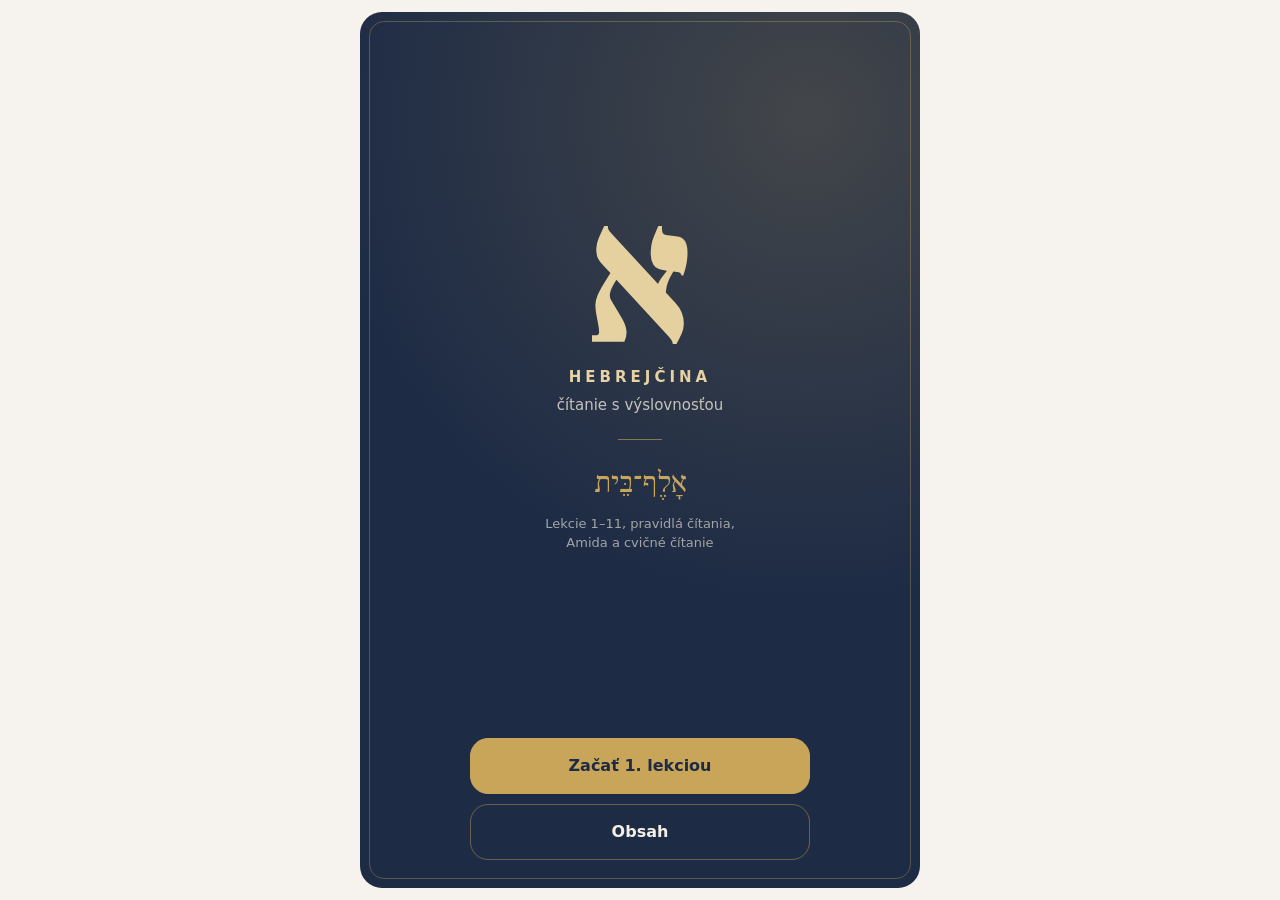
<file: index.html>
<!DOCTYPE html><html lang="sk"><head><meta charset="utf-8"><meta name="viewport" content="width=device-width, initial-scale=1"><meta name="theme-color" content="#F6F3EE" media="(prefers-color-scheme: light)"><meta name="theme-color" content="#16130F" media="(prefers-color-scheme: dark)"><title>Hebrejčina – čítanie</title><link rel="manifest" href="manifest.webmanifest"><link rel="icon" href="icon-192.png"><link rel="apple-touch-icon" href="icon-192.png"><meta name="apple-mobile-web-app-capable" content="yes"><style>@font-face{font-family:"FR";src:url(frank-ruhl.woff) format("woff");font-display:block}
:root{--bg:#F6F3EE;--ink:#1F1B16;--mut:#6B6259;--line:#E8E1D6;--tr:#7A5C22;--card:#FFFDF9;--acc:#C8A464;--pill:#F1E3C4;--goldInk:#241C10;--tint:#FBF4E4;--prepOff:#CFC4B3;--dash:#E2D9CA;
  --shadow:0 1px 2px rgba(36,28,16,.06),0 8px 24px rgba(36,28,16,.06);
  --fhe:34px;--fpr:15px;--ftx:16px;
  --sat:var(--safe-area-inset-top,env(safe-area-inset-top,0px));--sab:var(--safe-area-inset-bottom,env(safe-area-inset-bottom,0px))}
@media (prefers-color-scheme:dark){:root:not(.light){--bg:#16130F;--ink:#EDE4D3;--mut:#B8A894;--line:#2F2921;--tr:#D9B46A;--card:#1F1B16;--acc:#C8A464;--pill:#3A3022;--goldInk:#1A140A;--tint:#2A2318;--prepOff:#4A4033;--dash:#4A4033;--shadow:none}}
:root.dark{--bg:#16130F;--ink:#EDE4D3;--mut:#B8A894;--line:#2F2921;--tr:#D9B46A;--card:#1F1B16;--acc:#C8A464;--pill:#3A3022;--goldInk:#1A140A;--tint:#2A2318;--prepOff:#4A4033;--dash:#4A4033;--shadow:none}
*{box-sizing:border-box;-webkit-tap-highlight-color:transparent}
html,body{height:100%}
html{-webkit-text-size-adjust:100%}
body{margin:0;background:var(--bg);color:var(--ink);font-family:system-ui,-apple-system,"Segoe UI",Roboto,sans-serif;font-size:var(--ftx);line-height:1.5;overflow:hidden}
button{font:inherit;color:inherit}
p{margin:.5em 0}

/* ---------- kostra ako v sidure ---------- */
.app{max-width:640px;height:100vh;height:100dvh;margin:0 auto;display:flex;flex-direction:column}
.bar{flex:0 0 auto;display:flex;align-items:center;gap:4px;padding:8px 8px 6px;padding-top:calc(8px + var(--sat))}
.ib{width:44px;height:44px;flex:0 0 44px;border:0;border-radius:22px;background:transparent;color:var(--ink);display:flex;align-items:center;justify-content:center;cursor:pointer;padding:0}
.ib[aria-pressed="true"],.ib[aria-expanded="true"]{background:var(--pill)}
.ib .okoZ{display:none}.ib[aria-pressed="true"] .oko{display:none}.ib[aria-pressed="true"] .okoZ{display:block}
.aa{font-size:17px;font-weight:700;letter-spacing:-.5px}
.tit{flex:1 1 auto;min-width:0;display:flex;flex-direction:column;align-items:center;line-height:1.15}
.tit b{max-width:100%;font-size:16px;font-weight:600;white-space:nowrap;overflow:hidden;text-overflow:ellipsis}
.tit span{font-family:"FR",serif;font-size:15px;color:var(--tr)}
.tit span:empty{display:none}
.scroll{flex:1 1 auto;min-height:0;overflow-y:auto;overscroll-behavior:contain;-webkit-overflow-scrolling:touch;padding:4px 12px 16px;outline:none}
.paper{background:var(--card);border-radius:24px;box-shadow:var(--shadow);padding:22px 20px 20px;min-height:100%}
.paper[hidden]{display:none}
.paper.vstup{animation:vstupL .22s ease-out}.paper.vstupP{animation:vstupP .22s ease-out}
@keyframes vstupL{from{opacity:0;transform:translateX(24px)}to{opacity:1;transform:none}}
@keyframes vstupP{from{opacity:0;transform:translateX(-24px)}to{opacity:1;transform:none}}
@media (prefers-reduced-motion:reduce){.paper.vstup,.paper.vstupP{animation:none}}

/* ---------- otvorenie strany ---------- */
.otv .eb{display:flex;justify-content:space-between;align-items:center;gap:10px}
.otv .sek{font-size:11px;font-weight:700;letter-spacing:1.4px;text-transform:uppercase;color:var(--mut)}
.otv .cis{flex:none;font-size:13px;font-weight:700;color:var(--goldInk);background:var(--pill);border-radius:12px;min-width:34px;height:26px;display:flex;align-items:center;justify-content:center;padding:0 9px}
:root.dark .otv .cis{color:var(--tr)}
@media (prefers-color-scheme:dark){:root:not(.light) .otv .cis{color:var(--tr)}}
.otv .velke{font-family:"FR",serif;font-size:56px;line-height:1.25;color:var(--tr);text-align:center;direction:rtl;margin:16px 0 0;word-spacing:18px}
.otv .naz{text-align:center;font-size:20px;font-weight:700;margin:14px 0 0;text-wrap:balance;line-height:1.3}
.otv .velke+.naz{font-size:17px;margin-top:6px}
.otv .naz small{display:block;font-weight:400;color:var(--mut);font-size:14px;margin-top:4px;line-height:1.45}
.otv .naz small .he{font-size:1.3em;line-height:1;vertical-align:-.1em;color:var(--ink)}
.orn{display:flex;align-items:center;justify-content:center;gap:10px;margin:18px 0 4px;color:var(--acc);font-size:14px}
.orn i{display:block;height:1px;width:56px;background:var(--line)}

/* ---------- text strany ---------- */
.telo h3{font-size:11px;font-weight:700;letter-spacing:1.4px;text-transform:uppercase;color:var(--mut);margin:24px 0 8px}
.telo ul{padding-left:1.2em;margin:.4em 0} .telo li{margin:.45em 0;line-height:1.65}
.he{unicode-bidi:isolate;font-family:"FR","Frank Ruhl Libre","Times New Roman",serif;font-weight:400;font-size:1.5em;line-height:1;vertical-align:-.08em}
.telo li li .he,.telo p .he{font-size:1.5em}
strong .he{font-weight:400}
.telo p{line-height:1.65}
.row{border-top:1px solid var(--line);padding:6px 0 12px;user-select:none;-webkit-user-select:none}
.row .num{display:block;width:max-content;margin:0 0 0 auto;min-width:32px;min-height:28px;padding:2px 2px 2px 10px;border:0;background:none;text-align:right;font-size:12px;font-weight:700;color:var(--mut);cursor:pointer}
.line{display:flex;flex-wrap:wrap;gap:4px 10px;justify-content:flex-start}
.w{display:inline-flex;flex-direction:column;align-items:center;min-width:1.8em;padding:2px 6px 4px;border-radius:12px;cursor:pointer;transition:background .15s}
.w b{font-family:"FR","Frank Ruhl Libre","Times New Roman",serif;font-weight:400;font-size:var(--fhe);line-height:1.4}
.w i{position:relative;font-style:normal;font-size:var(--fpr);font-weight:500;color:var(--tr);direction:ltr;unicode-bidi:isolate;margin-top:-1px;white-space:nowrap;min-height:1.4em;min-width:18px;text-align:center}
.sep{font-size:calc(var(--fhe) * .9);color:var(--mut);align-self:flex-start;line-height:1.5}
/* skrytá výslovnosť: pomlčka namiesto prepisu; ťuknuté slovo sa prepne */
.w.skr i,.odp.skr{color:transparent}
.w.skr i::after{content:"";position:absolute;left:50%;top:55%;width:18px;margin-left:-9px;height:2px;border-radius:1px;background:var(--dash)}
.w.ukaz{background:var(--tint)}
.odp{display:inline-block;margin-top:4px;padding:2px 8px;border-radius:10px;color:var(--tr);font-weight:500;cursor:pointer;position:relative;min-width:60px;min-height:1.6em}
.odp.skr::after{content:"ťukni pre riešenie";position:absolute;left:8px;top:2px;color:var(--mut);font-weight:400;font-size:.85em;white-space:nowrap}
.odp.ukaz{background:var(--tint)}
.telo p:has(>.odp){line-height:1.9}
/* otázky */
.qa{border:1px solid var(--line);border-radius:16px;background:var(--card);margin:.6em 0}
.qa summary{list-style:none;display:flex;align-items:center;gap:10px;min-height:56px;padding:10px 14px;font-weight:600;cursor:pointer}
.qa summary::-webkit-details-marker{display:none}
.qa summary::after{content:"";flex:none;margin-left:auto;width:9px;height:9px;border-right:2px solid var(--mut);border-bottom:2px solid var(--mut);transform:rotate(45deg) translate(-2px,-2px);transition:transform .2s}
.qa[open] summary::after{transform:rotate(-135deg) translate(-2px,-2px)}
.qa .ans{border-top:1px solid var(--line);padding:10px 14px 12px;line-height:1.65}
.qa summary .he{font-size:1.6em}
/* koniec strany */
.koniec{margin:30px 0 2px;padding-top:18px;border-top:1px solid var(--line);text-align:center}
.koniec .k1{font-size:11px;font-weight:700;letter-spacing:1.4px;text-transform:uppercase;color:var(--mut)}
.dalsia{width:100%;display:flex;align-items:center;gap:14px;text-align:left;margin:16px 0 0;padding:14px 14px 14px 16px;border-radius:20px;background:var(--tint);border:1px solid var(--pill);color:var(--ink);cursor:pointer}
.dalsia .t{flex:1;min-width:0}
.dalsia .e{display:block;font-size:11px;font-weight:700;letter-spacing:1.4px;text-transform:uppercase;color:var(--tr)}
.dalsia b{display:block;font-size:17px;margin-top:2px}
.dalsia small{display:block;color:var(--mut);font-size:13px;margin-top:2px;line-height:1.45}
.dalsia small .he{font-size:1.3em;line-height:1;vertical-align:-.1em;color:var(--ink)}
.dalsia .ch{flex:0 0 44px;height:44px;border-radius:22px;background:var(--acc);color:var(--goldInk);display:flex;align-items:center;justify-content:center}
.sekL{display:flex;justify-content:center;gap:8px;margin-top:12px;flex-wrap:wrap}
.sekL button{font-size:14px;font-weight:600;min-height:44px;padding:0 16px;border-radius:22px;border:1px solid var(--line);background:transparent;color:var(--ink);cursor:pointer}
.hotovo{margin:16px 0 0;font-size:15px;line-height:1.5}

/* ---------- spodná lišta ---------- */
.dole{flex:0 0 auto;display:grid;grid-template-columns:minmax(0,1fr) auto minmax(0,1fr);align-items:center;gap:10px;padding:10px 14px calc(12px + var(--sab));background:var(--bg)}
.navb{height:56px;min-width:56px;border-radius:28px;border:1px solid var(--line);background:var(--card);color:var(--ink);display:flex;align-items:center;justify-content:center;gap:6px;font-size:15px;font-weight:700;padding:0 16px;cursor:pointer}
.navb.sp{justify-self:start}.navb.da{justify-self:end;background:var(--acc);border-color:var(--acc);color:var(--goldInk)}
.navb:disabled{visibility:hidden}
.navb span:empty{display:none}
.stB{min-width:128px;max-width:100%;height:56px;border:0;border-radius:20px;background:transparent;color:var(--ink);display:flex;flex-direction:column;align-items:center;justify-content:center;line-height:1.15;cursor:pointer;padding:0 6px}
.stB b{font-size:16px;font-weight:700;white-space:nowrap}
.stB span{font-size:12px;color:var(--mut);white-space:nowrap}

/* ---------- okná (zdola) ---------- */
.sheet{position:fixed;inset:0;z-index:20;background:rgba(20,16,10,.45);display:flex;align-items:flex-end;justify-content:center}
.sheet[hidden]{display:none}
.panel,.obBox{background:var(--card);color:var(--ink);width:100%;max-width:560px;border-radius:24px 24px 0 0;padding:8px 20px calc(20px + var(--sab));max-height:88%;overflow:auto;outline:none}
.panel h2{font-size:18px;margin:12px 0 6px}
.panel h3{font-size:11px;font-weight:700;letter-spacing:1.4px;text-transform:uppercase;color:var(--mut);margin:18px 0 4px}
.panel p{line-height:1.6;font-size:15px}
.panel a{color:var(--tr);font-weight:600;overflow-wrap:anywhere}
.uchop{width:40px;height:4px;border-radius:2px;background:var(--line);margin:4px auto 0}
.infoZ{display:block;width:100%;margin-top:16px;font-weight:700;min-height:50px;border-radius:16px;border:1px solid var(--line);background:var(--bg);color:var(--ink);cursor:pointer}
.riadok{display:flex;align-items:center;justify-content:space-between;gap:12px;min-height:60px;border-bottom:1px solid var(--line);font-size:16px}
.riadokBtn{width:100%;background:none;border:0;border-bottom:1px solid var(--line);padding:0;cursor:pointer;text-align:left}
.riadokBtn small{display:block;font-size:13px;color:var(--mut)}
.riadokBtn>svg{color:var(--mut)}
.dvoj{display:flex;align-items:center;gap:6px}
.dvoj output{min-width:22px;text-align:center;font-weight:700}
.kruh{width:44px;height:44px;border-radius:22px;border:1px solid var(--line);background:var(--bg);color:var(--ink);font-weight:700;cursor:pointer}
.kruh:disabled{opacity:.35}
.ukazka{display:flex;justify-content:center;padding:10px 0 12px;border-bottom:1px solid var(--line)}
.prepinac{flex:none;width:52px;height:32px;border-radius:16px;background:var(--prepOff);position:relative;transition:background .2s}
.prepinac i{position:absolute;top:3px;left:3px;width:26px;height:26px;border-radius:13px;background:#fff;box-shadow:0 1px 3px rgba(0,0,0,.25);transition:left .2s}
.prepinac[aria-checked="true"]{background:var(--acc)}.prepinac[aria-checked="true"] i{left:23px}
/* obsah */
.obBox{height:calc(100% - 40px - var(--sat));max-height:none;display:flex;flex-direction:column;padding:8px 0 0;overflow:hidden}
.obHl{display:flex;align-items:center;justify-content:space-between;padding:2px 8px 6px 20px;border-bottom:1px solid var(--line)}
.obHl.bez{border:0;padding:2px 0 0}
.obHl h2{margin:6px 0;font-size:18px}
.obScroll{flex:1;overflow:auto;-webkit-overflow-scrolling:touch;padding:4px 0 calc(24px + var(--sab))}
.obSk{padding:0 16px}
.obSkN{display:flex;align-items:baseline;justify-content:space-between;margin:18px 4px 6px;font-size:11px;letter-spacing:1.4px;text-transform:uppercase;color:var(--mut)}
.obSkN span{text-transform:none;letter-spacing:0;font-weight:500;font-size:12px}
.obPol{display:flex;align-items:center;gap:12px;padding:10px 8px;color:var(--ink);text-decoration:none;min-height:56px;border-top:1px solid var(--line)}
.obSkN+.obPol{border-top:0}
.obPol.akt{background:var(--pill);border-radius:12px;border-top-color:transparent}
.obPol.akt+.obPol{border-top-color:transparent}
.obC{flex:0 0 30px;height:30px;border-radius:15px;background:var(--bg);color:var(--tr);font-weight:700;font-size:13px;display:flex;align-items:center;justify-content:center}
.obC:empty{background:none}
.obC:empty::before{content:"";width:6px;height:6px;border-radius:3px;background:var(--acc)}
.obPol.akt .obC{background:var(--card)}
.obT{display:flex;flex-direction:column;min-width:0;line-height:1.35}
.obT b{font-weight:600;font-size:16px}
.obT small{color:var(--mut);font-size:13.5px;margin-top:2px}
.obT small .he{font-size:1.3em;vertical-align:-.1em;line-height:1}
/* mriežka */
.pod{font-size:14px;color:var(--mut);margin:2px 0 10px}
.chips{display:grid;grid-template-columns:repeat(5,minmax(0,1fr));gap:8px}
.chips .oz{grid-column:1/-1;font-size:11px;font-weight:700;letter-spacing:1.4px;text-transform:uppercase;color:var(--mut);margin:12px 2px 0;display:flex;justify-content:space-between}
.chips .oz span{text-transform:none;letter-spacing:0;font-weight:500;font-size:12px}
.chip{height:52px;border-radius:16px;border:1px solid var(--line);background:var(--card);color:var(--ink);font-size:17px;font-weight:700;cursor:pointer;padding:0 4px}
.chip.w2{grid-column:span 2;font-size:14px}
.chip.akt{background:var(--acc);border-color:var(--acc);color:var(--goldInk)}
/* prvé spustenie */
.kroky{list-style:none;padding:0;margin:8px 0 4px}
.kroky li{display:flex;gap:14px;align-items:flex-start;padding:12px 0;border-bottom:1px solid var(--line);line-height:1.55}
.kroky li:last-child{border:0}
.kc{flex:0 0 30px;height:30px;border-radius:15px;background:var(--pill);color:var(--goldInk);font-weight:700;display:flex;align-items:center;justify-content:center}
:root.dark .kc{color:var(--tr)}
.ikonka{display:inline-flex;vertical-align:-4px;width:28px;height:28px;border-radius:14px;background:var(--pill);align-items:center;justify-content:center}
.plny{width:100%;margin-top:14px}
/* hlásenie */
.toast{position:fixed;left:50%;bottom:calc(92px + var(--sab));transform:translateX(-50%);z-index:25;background:var(--ink);color:var(--bg);font-size:14px;line-height:1.4;padding:10px 16px;border-radius:14px;width:max-content;max-width:min(320px,calc(100% - 40px));text-align:center;box-shadow:0 6px 20px rgba(0,0,0,.2)}
.toast[hidden]{display:none}

/* ---------- úvodná obrazovka ---------- */
.uvod{position:fixed;inset:0;z-index:30;background:var(--bg);display:flex;padding:calc(12px + var(--sat)) 12px calc(12px + var(--sab))}
.uvod[hidden]{display:none}
.uvPanel{flex:1;max-width:560px;margin:0 auto;background:#1D2B45;border-radius:22px;color:#F4EFE6;display:flex;flex-direction:column;align-items:center;justify-content:center;text-align:center;padding:28px 24px;position:relative;overflow:hidden}
.uvPanel::before{content:"";position:absolute;inset:9px;border:1px solid rgba(201,165,90,.35);border-radius:15px;pointer-events:none}
.uvPanel::after{content:"";position:absolute;inset:0;background:radial-gradient(circle at 80% 12%,rgba(201,165,90,.22),rgba(201,165,90,0) 55%);pointer-events:none}
.uvAlef{display:block;height:118px;width:auto;color:#E9D6A8;margin-top:auto}
.uvT{font-size:15px;font-weight:700;letter-spacing:4px;text-transform:uppercase;color:#E9D6A8;margin:22px 0 0}
.uvS{font-size:15px;color:rgba(244,239,230,.78);margin:6px 0 0}
.uvL{width:44px;height:1px;background:rgba(201,165,90,.6);margin:22px auto}
.uvHe{font-family:"FR","Frank Ruhl Libre",serif;font-size:30px;color:#C9A55A;margin:0;line-height:1.4}
.uvP{font-size:13px;line-height:1.5;color:rgba(244,239,230,.62);margin:10px 0 0;max-width:260px;text-wrap:balance}
.uvB{margin-top:auto;width:100%;max-width:340px;display:flex;flex-direction:column;gap:10px;position:relative;z-index:1}
.uvBtn{font-weight:700;font-size:16px;min-height:56px;border-radius:18px;border:1px solid rgba(201,165,90,.45);background:transparent;color:#F4EFE6;cursor:pointer;display:flex;flex-direction:column;align-items:center;justify-content:center;padding:8px 16px}
.uvHl{background:#C9A55A;border-color:#C9A55A;color:#1D2B45}
.uvBtn small{font-size:13px;font-weight:600;color:rgba(29,43,69,.85);margin-top:2px;max-width:100%;white-space:nowrap;overflow:hidden;text-overflow:ellipsis}
.uvBtn small:empty{display:none}
html.klav :focus-visible{outline:2px solid var(--acc);outline-offset:2px}
.telo .par{margin:20px 0 2px;font-size:14px;font-weight:600;color:var(--mut)}
.telo .par .he{font-size:1.45em;color:var(--ink)}
.chip{display:flex;flex-direction:column;align-items:center;justify-content:center;line-height:1.1}
.chip small{font-size:11px;font-weight:500;color:var(--mut);margin-top:2px}
.chip.akt small{color:var(--goldInk)}
</style></head><body>
<div class="app" id="app">
<header class="bar"><button id="toc" class="ib" type="button" aria-label="Obsah" aria-expanded="false"><svg width="24" height="24" viewBox="0 0 24 24" fill="none" stroke="currentColor" stroke-width="2" stroke-linecap="round" stroke-linejoin="round" aria-hidden="true"><path d="M12 7v14"/><path d="M3 18a1 1 0 0 1-1-1V4a1 1 0 0 1 1-1h5a4 4 0 0 1 4 4 4 4 0 0 1 4-4h5a1 1 0 0 1 1 1v13a1 1 0 0 1-1 1h-6a3 3 0 0 0-3 3 3 3 0 0 0-3-3z"/></svg></button>
<div class="tit"><b id="titL">Hebrejčina</b><span id="titHe" lang="he" dir="rtl"></span></div>
<button id="t" class="ib" type="button" aria-label="Skryť výslovnosť" aria-pressed="false"><svg class="oko" width="24" height="24" viewBox="0 0 24 24" fill="none" stroke="currentColor" stroke-width="2" stroke-linecap="round" stroke-linejoin="round" aria-hidden="true"><path d="M2.06 12.35a1 1 0 0 1 0-.7 10.75 10.75 0 0 1 19.88 0 1 1 0 0 1 0 .7 10.75 10.75 0 0 1-19.88 0"/><circle cx="12" cy="12" r="3"/></svg><svg class="okoZ" width="24" height="24" viewBox="0 0 24 24" fill="none" stroke="currentColor" stroke-width="2" stroke-linecap="round" stroke-linejoin="round" aria-hidden="true"><path d="M10.73 5.08A10.43 10.43 0 0 1 12 5c4.64 0 8.4 2.8 9.94 6.65a1 1 0 0 1 0 .7 10.8 10.8 0 0 1-1.44 2.49"/><path d="M14.08 14.16a3 3 0 0 1-4.24-4.24"/><path d="M17.48 17.5A10.75 10.75 0 0 1 2.06 12.35a1 1 0 0 1 0-.7 10.8 10.8 0 0 1 4.45-5.14"/><path d="m2 2 20 20"/></svg></button>
<button id="nastB" class="ib" type="button" aria-label="Nastavenie"><span class="aa">Aa</span></button></header>
<main class="scroll" id="scroll"><article class="paper" id="p-l1" data-p="l1" hidden><header class="otv"></header><div class="telo"><h3>Písmená a samohlásky</h3>
<ul>
<li><strong><span class="he" lang="he">א</span> alef</strong> = nemé písmeno. Samo sa nečíta, len nesie samohlásku.</li>
<li><strong><span class="he" lang="he">ב</span> bet</strong> sa číta dvoma spôsobmi:<ul>
<li><strong><span class="he" lang="he">בּ</span></strong> s bodkou v strede = <strong>b</strong></li>
<li><strong><span class="he" lang="he">ב</span></strong> bez bodky = <strong>v</strong></li>
<li>Bodka v písmene sa volá <strong>dageš</strong>.</li>
</ul>
</li>
<li>Samohlásky sa píšu ako bodky a čiarky pod písmeno. Číta sa najprv písmeno, potom samohláska.</li>
<li><strong><span class="he" lang="he">אָ</span> kamac = a</strong> (malé „T“ pod písmenom): <span class="he" lang="he">בָּ</span> = ba</li>
<li><strong><span class="he" lang="he">אַ</span> patach = a</strong> (vodorovná čiarka): <span class="he" lang="he">בַּ</span> = ba</li>
</ul>
<h3>Čítanie</h3>
<div class="row"><div class="num">1</div><div class="line" dir="rtl"><span class="w"><b lang="he">בַּ</b><i>ba</i></span><span class="w"><b lang="he">אַ</b><i>a</i></span><span class="w"><b lang="he">בָ</b><i>va</i></span><span class="w"><b lang="he">בַּ</b><i>ba</i></span><span class="w"><b lang="he">אָ</b><i>a</i></span><span class="w"><b lang="he">אַ</b><i>a</i></span><span class="w"><b lang="he">בָּ</b><i>ba</i></span><span class="w"><b lang="he">אַ</b><i>a</i></span><span class="w"><b lang="he">אָ</b><i>a</i></span><span class="w"><b lang="he">בָ</b><i>va</i></span></div></div>
<div class="row"><div class="num">2</div><div class="line" dir="rtl"><span class="w"><b lang="he">אָב</b><i>av</i></span><span class="w"><b lang="he">בָּא</b><i>ba</i></span><span class="w"><b lang="he">אַב</b><i>av</i></span><span class="w"><b lang="he">בַּא</b><i>ba</i></span><span class="w"><b lang="he">בָא</b><i>va</i></span><span class="w"><b lang="he">בַּא</b><i>ba</i></span></div></div>
<h3>Otázky</h3>
<details class="qa"><summary>Ako sa číta <span class="he" lang="he">בּ</span> a ako <span class="he" lang="he">ב</span>?</summary><div class="ans">→ <span class="he" lang="he">בּ</span> = b (s bodkou), <span class="he" lang="he">ב</span> = v (bez bodky).</div></details>
<details class="qa"><summary>Ako sa číta <span class="he" lang="he">א</span>?</summary><div class="ans">→ Nijako, je nemé. Číta sa len samohláska pod ním.</div></details></div><footer class="koniec"></footer></article><article class="paper" id="p-l2" data-p="l2" hidden><header class="otv"></header><div class="telo"><h3>Písmená a samohlásky</h3>
<ul>
<li><strong><span class="he" lang="he">מ</span> mem = m</strong>. Na konci slova má tvar <strong><span class="he" lang="he">ם</span></strong> (koncové mem), číta sa rovnako.</li>
<li><strong><span class="he" lang="he">י</span> jud = j</strong>.</li>
<li><strong><span class="he" lang="he">אִ</span> chirik = i</strong> (jedna bodka pod písmenom): <span class="he" lang="he">מִ</span> = mi</li>
<li><strong><span class="he" lang="he">אֵ</span> cere = e</strong> (dve bodky vedľa seba): <span class="he" lang="he">מֵ</span> = me</li>
<li>Po chirik sa jud nečíta: <span class="he" lang="he">מִי</span> = mi. Po cere ho v prepise píšeme j: <span class="he" lang="he">אֵי</span> = ej.</li>
</ul>
<h3>Čítanie</h3>
<div class="row"><div class="num">1</div><div class="line" dir="rtl"><span class="w"><b lang="he">בִ</b><i>vi</i></span><span class="w"><b lang="he">בֵּ</b><i>be</i></span><span class="w"><b lang="he">בֵ</b><i>ve</i></span><span class="w"><b lang="he">בִּ</b><i>bi</i></span><span class="w"><b lang="he">אֵ</b><i>e</i></span><span class="w"><b lang="he">אִ</b><i>i</i></span><span class="w"><b lang="he">מִ</b><i>mi</i></span><span class="w"><b lang="he">מֵ</b><i>me</i></span><span class="w"><b lang="he">מָ</b><i>ma</i></span><span class="w"><b lang="he">מַ</b><i>ma</i></span></div></div>
<div class="row"><div class="num">2</div><div class="line" dir="rtl"><span class="w"><b lang="he">אֵי</b><i>ej</i></span><span class="w"><b lang="he">אִי</b><i>i</i></span><span class="w"><b lang="he">בִי</b><i>vi</i></span><span class="w"><b lang="he">בִּי</b><i>bi</i></span><span class="w"><b lang="he">מִי</b><i>mi</i></span><span class="w"><b lang="he">אֵם</b><i>em</i></span><span class="w"><b lang="he">אִם</b><i>im</i></span></div></div>
<h3>Otázky</h3>
<details class="qa"><summary>Ako vyzerá mem na konci slova?</summary><div class="ans">→ <span class="he" lang="he">ם</span> (koncové mem), číta sa m.</div></details>
<details class="qa"><summary>Ktorá samohláska je jedna bodka pod písmenom a ktorá dve bodky vedľa seba?</summary><div class="ans">→ Jedna bodka = chirik (i), dve bodky = cere (e).</div></details></div><footer class="koniec"></footer></article><article class="paper" id="p-l3" data-p="l3" hidden><header class="otv"></header><div class="telo"><h3>Písmená a samohlásky</h3>
<ul>
<li><strong><span class="he" lang="he">נ</span> nun = n</strong>. Na konci slova <strong><span class="he" lang="he">ן</span></strong> (koncové nun).</li>
<li><strong><span class="he" lang="he">ה</span> he = h</strong>. Na konci slova sa často nečíta: <span class="he" lang="he">בָּה</span> = ba.</li>
</ul>
<h3>Čítanie</h3>
<div class="row"><div class="num">1</div><div class="line" dir="rtl"><span class="w"><b lang="he">הָ</b><i>ha</i></span><span class="w"><b lang="he">הִ</b><i>hi</i></span><span class="w"><b lang="he">הֵ</b><i>he</i></span><span class="w"><b lang="he">נָ</b><i>na</i></span><span class="w"><b lang="he">נֵ</b><i>ne</i></span><span class="w"><b lang="he">נֵי</b><i>nej</i></span><span class="w"><b lang="he">בֵּן</b><i>ben</i></span><span class="w"><b lang="he">בָּה</b><i>ba</i></span><span class="w"><b lang="he">הַב</b><i>hav</i></span></div></div>
<div class="row"><div class="num">2</div><div class="line" dir="rtl"><span class="w"><b lang="he">הַן</b><i>han</i></span><span class="w"><b lang="he">הֵן</b><i>hen</i></span><span class="w"><b lang="he">נָה</b><i>na</i></span><span class="w"><b lang="he">נִה</b><i>ni</i></span><span class="w"><b lang="he">נֵה</b><i>ne</i></span><span class="w"><b lang="he">נָב</b><i>nav</i></span><span class="w"><b lang="he">מָה</b><i>ma</i></span><span class="w"><b lang="he">מִן</b><i>min</i></span></div></div>
<div class="row"><div class="num">3</div><div class="line" dir="rtl"><span class="w"><b lang="he">הִי</b><i>hi</i></span><span class="w"><b lang="he">נָא</b><i>na</i></span><span class="w"><b lang="he">נֵי</b><i>nej</i></span><span class="w"><b lang="he">הִיא</b><i>hi</i></span><span class="w"><b lang="he">נִיא</b><i>ni</i></span><span class="w"><b lang="he">נָבָה</b><i>nava</i></span><span class="w"><b lang="he">בָּנָה</b><i>bana</i></span></div></div>
<h3>Otázky</h3>
<details class="qa"><summary>Ako vyzerá nun na konci slova?</summary><div class="ans">→ <span class="he" lang="he">ן</span> (koncové nun), číta sa n.</div></details>
<details class="qa"><summary>Číta sa <span class="he" lang="he">ה</span> na konci slova?</summary><div class="ans">→ Väčšinou nie: <span class="he" lang="he">בָּה</span> = ba, <span class="he" lang="he">מָה</span> = ma.</div></details></div><footer class="koniec"></footer></article><article class="paper" id="p-l4" data-p="l4" hidden><header class="otv"></header><div class="telo"><h3>Písmená a samohlásky</h3>
<ul>
<li><strong><span class="he" lang="he">ל</span> lamed = l</strong>.</li>
<li><strong><span class="he" lang="he">ו</span> vav = v</strong>.</li>
<li><strong><span class="he" lang="he">אְ</span> ševa</strong> (dve bodky pod sebou): na konci slabiky sa nečíta, na začiatku slova sa číta ako krátke e: <span class="he" lang="he">לְבָ</span> = leva.</li>
<li><strong><span class="he" lang="he">אֶ</span> segol = e</strong> (tri bodky v trojuholníku): <span class="he" lang="he">לֶ</span> = le</li>
</ul>
<h3>Čítanie</h3>
<div class="row"><div class="num">1</div><div class="line" dir="rtl"><span class="w"><b lang="he">לֵ</b><i>le</i></span><span class="w"><b lang="he">וַ</b><i>va</i></span><span class="w"><b lang="he">לִ</b><i>li</i></span><span class="w"><b lang="he">לָ</b><i>la</i></span><span class="w"><b lang="he">וֶ</b><i>ve</i></span><span class="w"><b lang="he">וִי</b><i>vi</i></span><span class="w"><b lang="he">לִי</b><i>li</i></span><span class="w"><b lang="he">לָי</b><i>laj</i></span><span class="w"><b lang="he">וַי</b><i>vaj</i></span><span class="w"><b lang="he">וֵי</b><i>vej</i></span></div></div>
<div class="row"><div class="num">2</div><div class="line" dir="rtl"><span class="w"><b lang="he">וֶו</b><i>vev</i></span><span class="w"><b lang="he">וֵל</b><i>vel</i></span><span class="w"><b lang="he">וַל</b><i>val</i></span><span class="w"><b lang="he">לֵה</b><i>le</i></span><span class="w"><b lang="he">הֵל</b><i>hel</i></span><span class="w"><b lang="he">לָה</b><i>la</i></span><span class="w"><b lang="he">הָל</b><i>hal</i></span></div></div>
<div class="row"><div class="num">3</div><div class="line" dir="rtl"><span class="w"><b lang="he">לִבָּה</b><i>liba</i></span><span class="w"><b lang="he">לַיִל</b><i>lajil</i></span><span class="w"><b lang="he">לֵבְמָה</b><i>levma</i></span><span class="w"><b lang="he">מָלֵא</b><i>male</i></span><span class="w"><b lang="he">מְלָה</b><i>mela</i></span></div></div>
<h3>Otázky</h3>
<details class="qa"><summary>Kedy sa ševa číta a kedy nie?</summary><div class="ans">→ Na začiatku slova sa číta ako krátke e, na konci slabiky sa nečíta.</div></details>
<details class="qa"><summary>Ako sa líši cere a segol?</summary><div class="ans">→ Cere = dve bodky vedľa seba, segol = tri bodky. Obe sa čítajú e.</div></details></div><footer class="koniec"></footer></article><article class="paper" id="p-l5" data-p="l5" hidden><header class="otv"></header><div class="telo"><h3>Písmená a samohlásky</h3>
<ul>
<li><strong><span class="he" lang="he">ר</span> reš = r</strong>.</li>
<li><strong><span class="he" lang="he">ש</span></strong> s bodkou vpravo hore <strong><span class="he" lang="he">שׁ</span> = š</strong> (šin), s bodkou vľavo hore <strong><span class="he" lang="he">שׂ</span> = s</strong> (sin).</li>
<li><strong><span class="he" lang="he">וֹ</span> cholam male = o</strong> (vav s bodkou hore): <span class="he" lang="he">שׁוֹ</span> = šo</li>
</ul>
<h3>Čítanie</h3>
<div class="row"><div class="num">1</div><div class="line" dir="rtl"><span class="w"><b lang="he">שֵׁ</b><i>še</i></span><span class="w"><b lang="he">רֵ</b><i>re</i></span><span class="w"><b lang="he">רִ</b><i>ri</i></span><span class="w"><b lang="he">רַי</b><i>raj</i></span><span class="w"><b lang="he">שׁוֹ</b><i>šo</i></span><span class="w"><b lang="he">שֵׁי</b><i>šej</i></span><span class="w"><b lang="he">שֶׁי</b><i>šej</i></span><span class="w"><b lang="he">רוֹ</b><i>ro</i></span><span class="w"><b lang="he">שַׁ</b><i>ša</i></span><span class="w"><b lang="he">שִׁ</b><i>ši</i></span></div></div>
<div class="row"><div class="num">2</div><div class="line" dir="rtl"><span class="w"><b lang="he">שָׁר</b><i>šar</i></span><span class="w"><b lang="he">שַׁר</b><i>šar</i></span><span class="w"><b lang="he">שִׁיר</b><i>šir</i></span><span class="w"><b lang="he">שׁוֹר</b><i>šor</i></span><span class="w"><b lang="he">שִׁר</b><i>šir</i></span><span class="w"><b lang="he">רָשׁ</b><i>raš</i></span><span class="w"><b lang="he">רוֹשׁ</b><i>roš</i></span></div></div>
<div class="row"><div class="num">3</div><div class="line" dir="rtl"><span class="w"><b lang="he">נֵר</b><i>ner</i></span><span class="w"><b lang="he">יַר</b><i>jar</i></span><span class="w"><b lang="he">רַב</b><i>rav</i></span><span class="w"><b lang="he">מִשׁ</b><i>miš</i></span><span class="w"><b lang="he">שַׁב</b><i>šav</i></span><span class="w"><b lang="he">שִׁים</b><i>šim</i></span><span class="w"><b lang="he">הֶשׁ</b><i>heš</i></span><span class="w"><b lang="he">שֶׁל</b><i>šel</i></span></div></div>
<h3>Otázky</h3>
<details class="qa"><summary>Ako rozoznáš šin od sin?</summary><div class="ans">→ Podľa bodky: vpravo hore <span class="he" lang="he">שׁ</span> = š, vľavo hore <span class="he" lang="he">שׂ</span> = s.</div></details>
<details class="qa"><summary>Ako sa číta <span class="he" lang="he">וֹ</span>?</summary><div class="ans">→ o (cholam male).</div></details></div><footer class="koniec"></footer></article><article class="paper" id="p-l6" data-p="l6" hidden><header class="otv"></header><div class="telo"><h3>Písmená a samohlásky</h3>
<ul>
<li><strong><span class="he" lang="he">ע</span> ajin</strong> = nemé písmeno, ako alef.</li>
<li><strong><span class="he" lang="he">ט</span> tet = t</strong>.</li>
<li><strong><span class="he" lang="he">וּ</span> šuruk = u</strong> (vav s bodkou v strede): <span class="he" lang="he">טוּ</span> = tu</li>
</ul>
<h3>Čítanie</h3>
<div class="row"><div class="num">1</div><div class="line" dir="rtl"><span class="w"><b lang="he">טָ</b><i>ta</i></span><span class="w"><b lang="he">עִ</b><i>i</i></span><span class="w"><b lang="he">אֵט</b><i>et</i></span><span class="w"><b lang="he">טוֹ</b><i>to</i></span><span class="w"><b lang="he">עוּ</b><i>u</i></span><span class="w"><b lang="he">טֶא</b><i>te</i></span><span class="w"><b lang="he">עֶא</b><i>e</i></span><span class="w"><b lang="he">עֶט</b><i>et</i></span></div></div>
<div class="row"><div class="num">2</div><div class="line" dir="rtl"><span class="w"><b lang="he">הוֹ</b><i>ho</i></span><span class="w"><b lang="he">הוּ</b><i>hu</i></span><span class="w"><b lang="he">בּוֹ</b><i>bo</i></span><span class="w"><b lang="he">בּוּ</b><i>bu</i></span><span class="w"><b lang="he">לוֹ</b><i>lo</i></span><span class="w"><b lang="he">לוּ</b><i>lu</i></span><span class="w"><b lang="he">מוּ</b><i>mu</i></span><span class="w"><b lang="he">רוּ</b><i>ru</i></span></div></div>
<div class="row"><div class="num">3</div><div class="line" dir="rtl"><span class="w"><b lang="he">בֵּע</b><i>be</i></span><span class="w"><b lang="he">בֶט</b><i>vet</i></span><span class="w"><b lang="he">שׁוּל</b><i>šul</i></span><span class="w"><b lang="he">טוֹב</b><i>tov</i></span><span class="w"><b lang="he">טוּע</b><i>tu</i></span><span class="w"><b lang="he">עוּט</b><i>ut</i></span></div></div>
<h3>Otázky</h3>
<details class="qa"><summary>Ako sa líši <span class="he" lang="he">וֹ</span> a <span class="he" lang="he">וּ</span>?</summary><div class="ans">→ <span class="he" lang="he">וֹ</span> (bodka hore) = o, <span class="he" lang="he">וּ</span> (bodka v strede) = u.</div></details>
<details class="qa"><summary>Ktoré dve písmená sú nemé?</summary><div class="ans">→ <span class="he" lang="he">א</span> alef a <span class="he" lang="he">ע</span> ajin.</div></details></div><footer class="koniec"></footer></article><article class="paper" id="p-l7" data-p="l7" hidden><header class="otv"></header><div class="telo"><h3>Písmená a samohlásky</h3>
<ul>
<li><strong><span class="he" lang="he">ת</span> tav = t</strong> (s bodkou aj bez bodky).</li>
<li><strong><span class="he" lang="he">ד</span> dalet = d</strong>.</li>
<li><strong><span class="he" lang="he">אֱ</span> chataf segol</strong> = krátke e (segol + ševa).</li>
<li><strong><span class="he" lang="he">אֹ</span> cholam = o</strong> (bodka hore vľavo nad písmenom): <span class="he" lang="he">תֹ</span> = to</li>
</ul>
<h3>Čítanie</h3>
<div class="row"><div class="num">1</div><div class="line" dir="rtl"><span class="w"><b lang="he">דָ</b><i>da</i></span><span class="w"><b lang="he">דֵ</b><i>de</i></span><span class="w"><b lang="he">דַ</b><i>da</i></span><span class="w"><b lang="he">דֹ</b><i>do</i></span><span class="w"><b lang="he">דוֹ</b><i>do</i></span><span class="w"><b lang="he">תִ</b><i>ti</i></span><span class="w"><b lang="he">תַ</b><i>ta</i></span><span class="w"><b lang="he">תֹ</b><i>to</i></span><span class="w"><b lang="he">תוֹ</b><i>to</i></span><span class="w"><b lang="he">תֱ</b><i>te</i></span></div></div>
<div class="row"><div class="num">2</div><div class="line" dir="rtl"><span class="w"><b lang="he">תֹד</b><i>tod</i></span><span class="w"><b lang="he">תֱד</b><i>ted</i></span><span class="w"><b lang="he">דֶת</b><i>det</i></span><span class="w"><b lang="he">דֵת</b><i>det</i></span><span class="w"><b lang="he">דַד</b><i>dad</i></span><span class="w"><b lang="he">תוּד</b><i>tud</i></span></div></div>
<div class="row"><div class="num">3</div><div class="line" dir="rtl"><span class="w"><b lang="he">בַּת</b><i>bat</i></span><span class="w"><b lang="he">דָב</b><i>dav</i></span><span class="w"><b lang="he">אֱל</b><i>el</i></span><span class="w"><b lang="he">תַל</b><i>tal</i></span><span class="w"><b lang="he">מִיד</b><i>mid</i></span><span class="w"><b lang="he">דוֹת</b><i>dot</i></span></div></div>
<h3>Otázky</h3>
<details class="qa"><summary>Ako sa číta <span class="he" lang="he">אֹ</span> (bodka hore vľavo)?</summary><div class="ans">→ o (cholam).</div></details>
<details class="qa"><summary>Je rozdiel medzi <span class="he" lang="he">ת</span> a <span class="he" lang="he">ט</span> vo výslovnosti?</summary><div class="ans">→ Nie, obe sú t.</div></details></div><footer class="koniec"></footer></article><article class="paper" id="p-l8" data-p="l8" hidden><header class="otv"></header><div class="telo"><h3>Písmená a samohlásky</h3>
<ul>
<li><strong><span class="he" lang="he">צ</span> cadi = c</strong>. Na konci slova <strong><span class="he" lang="he">ץ</span></strong> (koncové cadi).</li>
<li><strong><span class="he" lang="he">ק</span> kof = k</strong>.</li>
<li><strong><span class="he" lang="he">אֲ</span> chataf patach</strong> = krátke a (patach + ševa).</li>
</ul>
<h3>Čítanie</h3>
<div class="row"><div class="num">1</div><div class="line" dir="rtl"><span class="w"><b lang="he">צִ</b><i>ci</i></span><span class="w"><b lang="he">צֹ</b><i>co</i></span><span class="w"><b lang="he">צָ</b><i>ca</i></span><span class="w"><b lang="he">צֶ</b><i>ce</i></span><span class="w"><b lang="he">קִ</b><i>ki</i></span><span class="w"><b lang="he">קֹ</b><i>ko</i></span><span class="w"><b lang="he">קָ</b><i>ka</i></span><span class="w"><b lang="he">קֶ</b><i>ke</i></span><span class="w"><b lang="he">קֲ</b><i>ka</i></span><span class="w"><b lang="he">קֵ</b><i>ke</i></span></div></div>
<div class="row"><div class="num">2</div><div class="line" dir="rtl"><span class="w"><b lang="he">אֹץ</b><i>oc</i></span><span class="w"><b lang="he">קֵץ</b><i>kec</i></span><span class="w"><b lang="he">צַק</b><i>cak</i></span><span class="w"><b lang="he">צִק</b><i>cik</i></span><span class="w"><b lang="he">קֹץ</b><i>koc</i></span><span class="w"><b lang="he">רַק</b><i>rak</i></span><span class="w"><b lang="he">רֶץ</b><i>rec</i></span></div></div>
<div class="row"><div class="num">3</div><div class="line" dir="rtl"><span class="w"><b lang="he">צִץ</b><i>cic</i></span><span class="w"><b lang="he">צֶא</b><i>ce</i></span><span class="w"><b lang="he">צֹה</b><i>co</i></span><span class="w"><b lang="he">קַא</b><i>ka</i></span><span class="w"><b lang="he">קָה</b><i>ka</i></span><span class="w"><b lang="he">קֹץ</b><i>koc</i></span><span class="w"><b lang="he">הֹץ</b><i>hoc</i></span></div></div>
<h3>Otázky</h3>
<details class="qa"><summary>Ako vyzerá cadi na konci slova?</summary><div class="ans">→ <span class="he" lang="he">ץ</span> (koncové cadi), číta sa c.</div></details>
<details class="qa"><summary>Ako sa číta <span class="he" lang="he">ק</span>?</summary><div class="ans">→ k (kof).</div></details></div><footer class="koniec"></footer></article><article class="paper" id="p-l9" data-p="l9" hidden><header class="otv"></header><div class="telo"><h3>Písmená a samohlásky</h3>
<ul>
<li><strong><span class="he" lang="he">ח</span> chet = ch</strong> (ako v slove „chlieb“).</li>
<li><strong><span class="he" lang="he">כ</span> kaf</strong> sa číta dvoma spôsobmi:<ul>
<li><strong><span class="he" lang="he">כּ</span></strong> s bodkou v strede = <strong>k</strong></li>
<li><strong><span class="he" lang="he">כ</span></strong> bez bodky = <strong>ch</strong></li>
<li>na konci slova <strong><span class="he" lang="he">ך</span></strong> = <strong>ch</strong> (s bodkou <span class="he" lang="he">ךּ</span> = k)</li>
</ul>
</li>
<li><strong><span class="he" lang="he">אֻ</span> kubuc = u</strong> (tri šikmé bodky).</li>
<li>Pozor: <strong><span class="he" lang="he">חַ</span> na konci slova</strong> sa číta naopak, najprv a, potom ch: <span class="he" lang="he">כֹּחַ</span> = koach (nie kocha).</li>
</ul>
<h3>Čítanie</h3>
<div class="row"><div class="num">1</div><div class="line" dir="rtl"><span class="w"><b lang="he">כִ</b><i>chi</i></span><span class="w"><b lang="he">כֶ</b><i>che</i></span><span class="w"><b lang="he">כֵּ</b><i>ke</i></span><span class="w"><b lang="he">כֹּ</b><i>ko</i></span><span class="w"><b lang="he">כֻ</b><i>chu</i></span><span class="w"><b lang="he">חַ</b><i>cha</i></span><span class="w"><b lang="he">חֶ</b><i>che</i></span><span class="w"><b lang="he">חֵ</b><i>che</i></span><span class="w"><b lang="he">חִ</b><i>chi</i></span><span class="w"><b lang="he">חֹ</b><i>cho</i></span><span class="w"><b lang="he">חֻ</b><i>chu</i></span></div></div>
<div class="row"><div class="num">2</div><div class="line" dir="rtl"><span class="w"><b lang="he">הַךְ</b><i>hach</i></span><span class="w"><b lang="he">כֹּחַ</b><i>koach</i></span><span class="w"><b lang="he">כָח</b><i>chach</i></span><span class="w"><b lang="he">חֵךָ</b><i>checha</i></span><span class="w"><b lang="he">חֵךּ</b><i>chek</i></span><span class="w"><b lang="he">כִּח</b><i>kich</i></span><span class="w"><b lang="he">חִךָ</b><i>chicha</i></span></div></div>
<div class="row"><div class="num">3</div><div class="line" dir="rtl"><span class="w"><b lang="he">חַרֹחַ</b><i>charoach</i></span><span class="w"><b lang="he">רֻחַ</b><i>ruach</i></span><span class="w"><b lang="he">רַךָ</b><i>racha</i></span><span class="w"><b lang="he">אַךְ</b><i>ach</i></span><span class="w"><b lang="he">חָךְ</b><i>chach</i></span><span class="w"><b lang="he">חַךָ</b><i>chacha</i></span><span class="w"><b lang="he">אַ</b><i>a</i></span></div></div>
<h3>Otázky</h3>
<details class="qa"><summary>Ako sa číta <span class="he" lang="he">כּ</span> a ako <span class="he" lang="he">כ</span>?</summary><div class="ans">→ <span class="he" lang="he">כּ</span> = k (s bodkou), <span class="he" lang="he">כ</span> = ch (bez bodky).</div></details>
<details class="qa"><summary>Ako prečítaš <span class="he" lang="he">כֹּחַ</span>?</summary><div class="ans">→ koach. Patach pod <span class="he" lang="he">ח</span> na konci slova sa číta pred ch.</div></details></div><footer class="koniec"></footer></article><article class="paper" id="p-l10" data-p="l10" hidden><header class="otv"></header><div class="telo"><h3>Písmená a samohlásky</h3>
<ul>
<li><strong><span class="he" lang="he">ז</span> zajin = z</strong>.</li>
<li><strong><span class="he" lang="he">פ</span> pe</strong> sa číta dvoma spôsobmi:<ul>
<li><strong><span class="he" lang="he">פּ</span></strong> s bodkou v strede = <strong>p</strong></li>
<li><strong><span class="he" lang="he">פ</span></strong> bez bodky = <strong>f</strong> (zahnutý jazýček vnútri nie je bodka)</li>
<li>na konci slova <strong><span class="he" lang="he">ף</span></strong> = vždy <strong>f</strong></li>
</ul>
</li>
<li><strong><span class="he" lang="he">אֳ</span> chataf kamac</strong> = krátke o (kamac + ševa).</li>
</ul>
<h3>Čítanie</h3>
<div class="row"><div class="num">1</div><div class="line" dir="rtl"><span class="w"><b lang="he">פֱ</b><i>fe</i></span><span class="w"><b lang="he">פֳ</b><i>fo</i></span><span class="w"><b lang="he">פֶ</b><i>fe</i></span><span class="w"><b lang="he">פֵּ</b><i>pe</i></span><span class="w"><b lang="he">זֻ</b><i>zu</i></span><span class="w"><b lang="he">זֵ</b><i>ze</i></span><span class="w"><b lang="he">זָ</b><i>za</i></span><span class="w"><b lang="he">זִ</b><i>zi</i></span><span class="w"><b lang="he">זוֹ</b><i>zo</i></span><span class="w"><b lang="he">פּוֹ</b><i>po</i></span><span class="w"><b lang="he">פִי</b><i>fi</i></span></div></div>
<div class="row"><div class="num">2</div><div class="line" dir="rtl"><span class="w"><b lang="he">זָה</b><i>za</i></span><span class="w"><b lang="he">זֵא</b><i>ze</i></span><span class="w"><b lang="he">אַף</b><i>af</i></span><span class="w"><b lang="he">אֵז</b><i>ez</i></span><span class="w"><b lang="he">הֱז</b><i>hez</i></span><span class="w"><b lang="he">זֶא</b><i>ze</i></span><span class="w"><b lang="he">פֲז</b><i>faz</i></span><span class="w"><b lang="he">זֶף</b><i>zef</i></span></div></div>
<div class="row"><div class="num">3</div><div class="line" dir="rtl"><span class="w"><b lang="he">פֹּחַ</b><i>poach</i></span><span class="w"><b lang="he">פָּן</b><i>pan</i></span><span class="w"><b lang="he">שֳׁז</b><i>šoz</i></span><span class="w"><b lang="he">שַׁז</b><i>šaz</i></span><span class="w"><b lang="he">כַּף</b><i>kaf</i></span><span class="w"><b lang="he">זֵד</b><i>zed</i></span><span class="w"><b lang="he">קֻף</b><i>kuf</i></span></div></div>
<h3>Otázky</h3>
<details class="qa"><summary>Ako sa číta <span class="he" lang="he">פּ</span> a ako <span class="he" lang="he">פ</span>?</summary><div class="ans">→ <span class="he" lang="he">פּ</span> = p (s bodkou), <span class="he" lang="he">פ</span> = f (bez bodky).</div></details>
<details class="qa"><summary>Ktoré písmená majú koncový tvar?</summary><div class="ans">→ <span class="he" lang="he">כ</span> → <span class="he" lang="he">ך</span>, <span class="he" lang="he">מ</span> → <span class="he" lang="he">ם</span>, <span class="he" lang="he">נ</span> → <span class="he" lang="he">ן</span>, <span class="he" lang="he">פ</span> → <span class="he" lang="he">ף</span>, <span class="he" lang="he">צ</span> → <span class="he" lang="he">ץ</span>.</div></details></div><footer class="koniec"></footer></article><article class="paper" id="p-l11" data-p="l11" hidden><header class="otv"></header><div class="telo"><h3>Písmená a samohlásky</h3>
<ul>
<li><strong><span class="he" lang="he">ג</span> gimel = g</strong>.</li>
<li><strong><span class="he" lang="he">ס</span> samech = s</strong> (ako sin <span class="he" lang="he">שׂ</span>).</li>
<li>Slovo <strong><span class="he" lang="he">כָּל</span> = kol</strong> („všetko, každý“). Kamac sa tu výnimočne číta ako o.</li>
<li><strong><span class="he" lang="he">וּבְכָל</span> = uvchol</strong> („a vo všetkom“). Podobné slovo poznáš zo Šema: <span class="he" lang="he">בְּכָל</span> = be‑chol („celým“).</li>
</ul>
<h3>Čítanie</h3>
<div class="row"><div class="num">1</div><div class="line" dir="rtl"><span class="w"><b lang="he">סֹ</b><i>so</i></span><span class="w"><b lang="he">סֻ</b><i>su</i></span><span class="w"><b lang="he">סֲ</b><i>sa</i></span><span class="w"><b lang="he">סֵ</b><i>se</i></span><span class="w"><b lang="he">סִ</b><i>si</i></span><span class="w"><b lang="he">גֱ</b><i>ge</i></span><span class="w"><b lang="he">גֳ</b><i>go</i></span><span class="w"><b lang="he">גָ</b><i>ga</i></span><span class="w"><b lang="he">גֶ</b><i>ge</i></span><span class="w"><b lang="he">גֹ</b><i>go</i></span><span class="w"><b lang="he">גִ</b><i>gi</i></span><span class="w"><b lang="he">גַ</b><i>ga</i></span></div></div>
<div class="row"><div class="num">2</div><div class="line" dir="rtl"><span class="w"><b lang="he">סֶם</b><i>sem</i></span><span class="w"><b lang="he">אָס</b><i>as</i></span><span class="w"><b lang="he">סֵה</b><i>se</i></span><span class="w"><b lang="he">גוֹא</b><i>go</i></span><span class="w"><b lang="he">אַג</b><i>ag</i></span><span class="w"><b lang="he">גֶא</b><i>ge</i></span><span class="w"><b lang="he">גֹה</b><i>go</i></span></div></div>
<div class="row"><div class="num">3</div><div class="line" dir="rtl"><span class="w"><b lang="he">מַס</b><i>mas</i></span><span class="w"><b lang="he">סֵס</b><i>ses</i></span><span class="w"><b lang="he">סֵף</b><i>sef</i></span><span class="w"><b lang="he">סֵג</b><i>seg</i></span><span class="w"><b lang="he">גַס</b><i>gas</i></span><span class="w"><b lang="he">סֻר</b><i>sur</i></span><span class="w"><b lang="he">סֹד</b><i>sod</i></span></div></div>
<h3>Otázky</h3>
<details class="qa"><summary>Ako sa číta <span class="he" lang="he">כָּל</span>?</summary><div class="ans">→ kol (kamac sa tu číta ako o).</div></details>
<details class="qa"><summary>Ako sa čítajú <span class="he" lang="he">ס</span> a <span class="he" lang="he">שׂ</span>?</summary><div class="ans">→ Obe sa čítajú s.</div></details></div><footer class="koniec"></footer></article><article class="paper" id="p-prehlad" data-p="prehlad" hidden><header class="otv"></header><div class="telo"><h3>Poznámky</h3>
<ul>
<li><strong>5 písmen má koncový tvar</strong> (sofit): <span class="he" lang="he">כ</span> → <span class="he" lang="he">ך</span>, <span class="he" lang="he">מ</span> → <span class="he" lang="he">ם</span>, <span class="he" lang="he">נ</span> → <span class="he" lang="he">ן</span>, <span class="he" lang="he">פ</span> → <span class="he" lang="he">ף</span>, <span class="he" lang="he">צ</span> → <span class="he" lang="he">ץ</span>. Čítajú sa ako písmeno bez bodky (ף vždy f, ך zvyčajne ch).</li>
<li>Koncové písmeno môže mať samohlásku: <span class="he" lang="he">פָּנֶיךָ</span> = panecha (<span class="he" lang="he">ךָ</span> = cha).</li>
<li><strong>Dageš</strong> (bodka v písmene) mení výslovnosť len pri <strong><span class="he" lang="he">ב כ פ</span></strong>: <span class="he" lang="he">בּ</span> b / <span class="he" lang="he">ב</span> v, <span class="he" lang="he">כּ</span> k / <span class="he" lang="he">כ</span> ch, <span class="he" lang="he">פּ</span> p / <span class="he" lang="he">פ</span> f. Pri ostatných písmenách sa zvuk nemení.</li>
<li><strong>Rovnako znejú:</strong> <span class="he" lang="he">שׂ</span> a <span class="he" lang="he">ס</span> (s), <span class="he" lang="he">א</span> a <span class="he" lang="he">ע</span> (nemé), <span class="he" lang="he">ט</span> a <span class="he" lang="he">ת</span> (t), <span class="he" lang="he">ח</span> a <span class="he" lang="he">כ</span> (ch), <span class="he" lang="he">ו</span> a <span class="he" lang="he">ב</span> (v), <span class="he" lang="he">כּ</span> a <span class="he" lang="he">ק</span> (k).</li>
<li><strong>Podobne vyzerajú:</strong> <span class="he" lang="he">ד</span> a <span class="he" lang="he">ר</span>, <span class="he" lang="he">ב</span> a <span class="he" lang="he">כ</span>, <span class="he" lang="he">ה</span> a <span class="he" lang="he">ח</span> a <span class="he" lang="he">ת</span>, <span class="he" lang="he">ו</span> a <span class="he" lang="he">ז</span> a <span class="he" lang="he">ן</span>, <span class="he" lang="he">ג</span> a <span class="he" lang="he">נ</span>, <span class="he" lang="he">ס</span> a <span class="he" lang="he">ם</span>.</li>
<li><strong><span class="he" lang="he">וּ</span> na začiatku slova</strong> = u („a“): <span class="he" lang="he">וּבְרָכָה</span> = u‑veracha.</li>
<li><strong><span class="he" lang="he">כָּל</span> / <span class="he" lang="he">כָל</span></strong> sa číta <strong>kol</strong> alebo <strong>chol</strong>.</li>
</ul>
<h3>Otázky</h3>
<details class="qa"><summary>Ktoré písmená majú koncový tvar?</summary><div class="ans">→ <span class="he" lang="he">כ מ נ פ צ</span> (<span class="he" lang="he">ך ם ן ף ץ</span>).</div></details>
<details class="qa"><summary>Pri ktorých písmenách mení dageš výslovnosť?</summary><div class="ans">→ Len pri <span class="he" lang="he">ב כ פ</span>.</div></details>
<details class="qa"><summary>Ktoré písmená sa čítajú s?</summary><div class="ans">→ <span class="he" lang="he">ס</span> samech a <span class="he" lang="he">שׂ</span> sin.</div></details>
<details class="qa"><summary>Ako sa číta <span class="he" lang="he">וּ</span> na začiatku slova?</summary><div class="ans">→ u („a“): <span class="he" lang="he">וּבְרָכָה</span> = u‑veracha.</div></details></div><footer class="koniec"></footer></article><article class="paper" id="p-s3" data-p="s3" hidden><header class="otv"></header><div class="telo"><h3>Písmená</h3>
<div class="row"><div class="num">1</div><div class="line" dir="rtl"><span class="w"><b lang="he">א</b><i>alef</i></span><span class="w"><b lang="he">בּ</b><i>bet</i></span><span class="w"><b lang="he">ב</b><i>vet</i></span><span class="w"><b lang="he">ג</b><i>gimel</i></span><span class="w"><b lang="he">ד</b><i>dalet</i></span><span class="w"><b lang="he">ה</b><i>he</i></span></div></div>
<div class="row"><div class="num">2</div><div class="line" dir="rtl"><span class="w"><b lang="he">ו</b><i>vav</i></span><span class="w"><b lang="he">ז</b><i>zajin</i></span><span class="w"><b lang="he">ח</b><i>chet</i></span><span class="w"><b lang="he">ט</b><i>tet</i></span><span class="w"><b lang="he">י</b><i>jud</i></span></div></div>
<div class="row"><div class="num">3</div><div class="line" dir="rtl"><span class="w"><b lang="he">כּ</b><i>kaf</i></span><span class="w"><b lang="he">כ</b><i>chaf</i></span><span class="w"><b lang="he">ך</b><i>chaf-sofit</i></span><span class="w"><b lang="he">ל</b><i>lamed</i></span><span class="w"><b lang="he">מ</b><i>mem</i></span><span class="w"><b lang="he">ם</b><i>mem-sofit</i></span></div></div>
<div class="row"><div class="num">4</div><div class="line" dir="rtl"><span class="w"><b lang="he">נ</b><i>nun</i></span><span class="w"><b lang="he">ן</b><i>nun-sofit</i></span><span class="w"><b lang="he">ס</b><i>samech</i></span><span class="w"><b lang="he">ע</b><i>ajin</i></span></div></div>
<div class="row"><div class="num">5</div><div class="line" dir="rtl"><span class="w"><b lang="he">פּ</b><i>pe</i></span><span class="w"><b lang="he">פ</b><i>fe</i></span><span class="w"><b lang="he">ף</b><i>fe-sofit</i></span><span class="w"><b lang="he">צ</b><i>cadi</i></span><span class="w"><b lang="he">ץ</b><i>cadi-sofit</i></span></div></div>
<div class="row"><div class="num">6</div><div class="line" dir="rtl"><span class="w"><b lang="he">ק</b><i>kof</i></span><span class="w"><b lang="he">ר</b><i>reš</i></span><span class="w"><b lang="he">שׁ</b><i>šin</i></span><span class="w"><b lang="he">שׂ</b><i>sin</i></span><span class="w"><b lang="he">ת</b><i>tav</i></span></div></div>
<h3>Samohlásky</h3>
<div class="row"><div class="num">7</div><div class="line" dir="rtl"><span class="w"><b lang="he">בַּ</b><i>ba</i></span><span class="w"><b lang="he">בָּ</b><i>ba</i></span><span class="w"><b lang="he">בֲּ</b><i>ba</i></span><span class="w"><b lang="he">בִּ</b><i>bi</i></span><span class="w"><b lang="he">בֶּ</b><i>be</i></span><span class="w"><b lang="he">בֱּ</b><i>be</i></span></div></div>
<div class="row"><div class="num">8</div><div class="line" dir="rtl"><span class="w"><b lang="he">בֵּ</b><i>be</i></span><span class="w"><b lang="he">בֻּ</b><i>bu</i></span><span class="w"><b lang="he">בּוּ</b><i>bu</i></span><span class="w"><b lang="he">בּוֹ</b><i>bo</i></span><span class="w"><b lang="he">בֹּ</b><i>bo</i></span><span class="w"><b lang="he">בְּ</b><i>be</i></span></div></div>
<div class="row"><div class="num">9</div><div class="line" dir="rtl"><span class="w"><b lang="he">בֹּ</b><i>bo</i></span><span class="w"><b lang="he">בֵּ</b><i>be</i></span><span class="w"><b lang="he">בְּ</b><i>be</i></span><span class="w"><b lang="he">בִּ</b><i>bi</i></span><span class="w"><b lang="he">בֻּ</b><i>bu</i></span><span class="w"><b lang="he">בֶּ</b><i>be</i></span></div></div>
<h3>Slová</h3>
<div class="row"><div class="num">10</div><div class="line" dir="rtl"><span class="w"><b lang="he">אָבוֹת</b><i>avot</i></span><span class="w"><b lang="he">גִּבּוֹר</b><i>gibor</i></span><span class="w"><b lang="he">מָגֵן</b><i>magen</i></span><span class="w"><b lang="he">מְאֹד</b><i>meod</i></span></div></div>
<div class="row"><div class="num">11</div><div class="line" dir="rtl"><span class="w"><b lang="he">חַיֵּינוּ</b><i>chajejnu</i></span><span class="w"><b lang="he">סֶלָה</b><i>sela</i></span><span class="w"><b lang="he">בְּרִית</b><i>berit</i></span><span class="w"><b lang="he">חֶסֶד</b><i>chesed</i></span></div></div>
<div class="row"><div class="num">12</div><div class="line" dir="rtl"><span class="w"><b lang="he">כֻּלָּם</b><i>kulam</i></span><span class="w"><b lang="he">בֶּאֱמֶת</b><i>be-emet</i></span><span class="w"><b lang="he">בְּאַהֲבָה</b><i>be-ahava</i></span></div></div>
<h3>Písmeno a slovo</h3>
<div class="row"><div class="num">13</div><div class="line" dir="rtl"><span class="w"><b lang="he">א</b><i>alef</i></span><span class="w"><b lang="he">אֱלֹהֵי</b><i>Elohej</i></span><span class="w"><b lang="he">בּ</b><i>bet</i></span><span class="w"><b lang="he">בָּרוּךְ</b><i>baruch</i></span><span class="w"><b lang="he">ג</b><i>gimel</i></span><span class="w"><b lang="he">גָּדוֹל</b><i>gadol</i></span><span class="w"><b lang="he">ד</b><i>dalet</i></span><span class="w"><b lang="he">דּוֹמֶה</b><i>dome</i></span><span class="w"><b lang="he">ה</b><i>he</i></span><span class="w"><b lang="he">הַלֵּל</b><i>halel</i></span></div></div>
<div class="row"><div class="num">14</div><div class="line" dir="rtl"><span class="w"><b lang="he">ו</b><i>vav</i></span><span class="w"><b lang="he">וְנֶאֱמָן</b><i>ve-neeman</i></span><span class="w"><b lang="he">ז</b><i>zajin</i></span><span class="w"><b lang="he">זוֹכֵר</b><i>zocher</i></span><span class="w"><b lang="he">ח</b><i>chet</i></span><span class="w"><b lang="he">חַסְדֵי</b><i>chasdej</i></span><span class="w"><b lang="he">ט</b><i>tet</i></span><span class="w"><b lang="he">טוֹבָה</b><i>tova</i></span><span class="w"><b lang="he">י</b><i>jud</i></span><span class="w"><b lang="he">יְשׁוּעָה</b><i>ješua</i></span></div></div>
<div class="row"><div class="num">15</div><div class="line" dir="rtl"><span class="w"><b lang="he">כּ</b><i>kaf</i></span><span class="w"><b lang="he">כְּבוֹדוֹ</b><i>kevodo</i></span><span class="w"><b lang="he">ל</b><i>lamed</i></span><span class="w"><b lang="he">לְבָרֵךְ</b><i>levarech</i></span><span class="w"><b lang="he">מ</b><i>mem</i></span><span class="w"><b lang="he">מָגֵן</b><i>magen</i></span><span class="w"><b lang="he">נ</b><i>nun</i></span><span class="w"><b lang="he">נוֹפְלִים</b><i>noflim</i></span><span class="w"><b lang="he">ס</b><i>samech</i></span><span class="w"><b lang="he">סוֹמֵךְ</b><i>somech</i></span></div></div>
<div class="row"><div class="num">16</div><div class="line" dir="rtl"><span class="w"><b lang="he">ע</b><i>ajin</i></span><span class="w"><b lang="he">עָפָר</b><i>afar</i></span><span class="w"><b lang="he">פּ</b><i>pe</i></span><span class="w"><b lang="he">פָּנֶיךָ</b><i>panecha</i></span><span class="w"><b lang="he">צ</b><i>cadi</i></span><span class="w"><b lang="he">צְבָאוֹת</b><i>cevaot</i></span><span class="w"><b lang="he">ק</b><i>kof</i></span><span class="w"><b lang="he">קָדוֹשׁ</b><i>kadoš</i></span><span class="w"><b lang="he">ר</b><i>reš</i></span><span class="w"><b lang="he">רַבִּים</b><i>rabim</i></span></div></div>
<div class="row"><div class="num">17</div><div class="line" dir="rtl"><span class="w"><b lang="he">שׁ</b><i>šin</i></span><span class="w"><b lang="he">שָׁלוֹם</b><i>šalom</i></span><span class="w"><b lang="he">שׂ</b><i>sin</i></span><span class="w"><b lang="he">שְׂפָתַי</b><i>sefataj</i></span><span class="w"><b lang="he">תּ</b><i>tav</i></span><span class="w"><b lang="he">תִּפְתָּח</b><i>tiftach</i></span></div></div></div><footer class="koniec"></footer></article><article class="paper" id="p-s4" data-p="s4" hidden><header class="otv"></header><div class="telo"><h3>Koncové písmená</h3>
<div class="row"><div class="num">1</div><div class="line" dir="rtl"><span class="w"><b lang="he">הַמְּבָרֵךְ</b><i>ha-mevarech</i></span><span class="w"><b lang="he">עַמְּךָ</b><i>amcha</i></span><span class="w"><b lang="he">פָּנֶיךָ</b><i>panecha</i></span><span class="w"><b lang="he">בָּרוּךְ</b><i>baruch</i></span><span class="w"><b lang="he">יִמְלֹךְ</b><i>jimloch</i></span><span class="w"><b lang="he">בִּשְׁלוֹמֶךָ</b><i>bi-šlomecha</i></span></div></div>
<div class="row"><div class="num">2</div><div class="line" dir="rtl"><span class="w"><b lang="he">מֵתִים</b><i>metim</i></span><span class="w"><b lang="he">רַבִּים</b><i>rabim</i></span><span class="w"><b lang="he">הַגָּשֶׁם</b><i>ha-gašem</i></span><span class="w"><b lang="he">כֻּלָּם</b><i>kulam</i></span><span class="w"><b lang="he">לְעוֹלָם</b><i>le-olam</i></span><span class="w"><b lang="he">אֲסוּרִים</b><i>asurim</i></span></div></div>
<div class="row"><div class="num">3</div><div class="line" dir="rtl"><span class="w"><b lang="he">צִיּוֹן</b><i>Cijon</i></span><span class="w"><b lang="he">תִּשְׁכּוֹן</b><i>tiškon</i></span><span class="w"><b lang="he">וּבְרָצוֹן</b><i>u-veracon</i></span><span class="w"><b lang="he">מָגֵן</b><i>magen</i></span><span class="w"><b lang="he">עֶלְיוֹן</b><i>eljon</i></span><span class="w"><b lang="he">אָמֵן</b><i>amen</i></span></div></div>
<div class="row"><div class="num">4</div><div class="line" dir="rtl"><span class="w"><b lang="he">כָּנָף</b><i>kanaf</i></span><span class="w"><b lang="he">אָסַף</b><i>asaf</i></span><span class="w"><b lang="he">יוֹסֵף</b><i>josef</i></span><span class="w"><b lang="he">עָיֵף</b><i>ajef</i></span><span class="w"><b lang="he">סוֹף</b><i>sof</i></span><span class="w"><b lang="he">לְהִתְעַטֵּף</b><i>lehitatef</i></span></div></div>
<div class="row"><div class="num">5</div><div class="line" dir="rtl"><span class="w"><b lang="he">הָאָרֶץ</b><i>ha-arec</i></span><span class="w"><b lang="he">הָעֵץ</b><i>ha-ec</i></span><span class="w"><b lang="he">לָרוּץ</b><i>laruc</i></span><span class="w"><b lang="he">אֹמֶץ</b><i>omec</i></span><span class="w"><b lang="he">חֵפֶץ</b><i>chefec</i></span></div></div>
<h3>Dageš</h3>
<p><strong>A.</strong> <span class="he" lang="he">בּ ב כּ כ פּ פ</span><br /><span class="odp">→ bet – vet – kaf – chaf – pe – fe</span></p>
<p><strong>C.</strong> <span class="he" lang="he">דּ לּ מּ גּ בּ תּ שּׁ פּ סּ זּ כּ טּ</span><br /><span class="odp">→ dalet – lamed – mem – gimel – bet – tav – šin – pe – samech – zajin – kaf – tet</span></p>
<div class="row"><div class="num">6</div><div class="line" dir="rtl"><span class="w"><b lang="he">בָּרְכוּ</b><i>barchu</i></span><span class="w"><b lang="he">דִּבַּרְתָּ</b><i>dibarta</i></span><span class="w"><b lang="he">תְּפִלָּה</b><i>tefila</i></span><span class="w"><b lang="he">הַגָּפֶן</b><i>ha-gafen</i></span><span class="w"><b lang="he">גּוֹלֵל</b><i>golel</i></span><span class="w"><b lang="he">מַצָּה</b><i>maca</i></span><span class="w"><b lang="he">עַמּוֹ</b><i>amo</i></span></div></div>
<div class="row"><div class="num">7</div><div class="line" dir="rtl"><span class="w"><b lang="he">חַיִּים</b><i>chajim</i></span><span class="w"><b lang="he">כְּבוֹדוֹ</b><i>kevodo</i></span><span class="w"><b lang="he">פְּנֵי</b><i>penej</i></span><span class="w"><b lang="he">מְקַדֵּשׁ</b><i>mekadeš</i></span><span class="w"><b lang="he">כֹּל</b><i>kol</i></span><span class="w"><b lang="he">מְכַלְכֵּל</b><i>mechalkel</i></span><span class="w"><b lang="he">וְשִׁנַּנְתָּם</b><i>ve-šinantam</i></span></div></div></div><footer class="koniec"></footer></article><article class="paper" id="p-s5a" data-p="s5a" hidden><header class="otv"></header><div class="telo"><h3>Podobne znejúce písmená</h3>
<p class="par"><span class="he" lang="he">ס</span> a <span class="he" lang="he">שׂ</span> – obe sa čítajú s</p><div class="row"><div class="num">1</div><div class="line" dir="rtl"><span class="w"><b lang="he">שִׂמְחָה</b><i>simcha</i></span><span class="w"><b lang="he">חֶסֶד</b><i>chesed</i></span><span class="w"><b lang="he">שָׂשׂוֹן</b><i>sason</i></span><span class="w"><b lang="he">נְסַפֵּר</b><i>nesaper</i></span><span class="w"><b lang="he">שִׂים</b><i>sim</i></span><span class="w"><b lang="he">וּמְסַדֵּר</b><i>u-mesader</i></span></div></div>
<div class="row"><div class="num">2</div><div class="line" dir="rtl"><span class="w"><b lang="he">סִדּוּר</b><i>sidur</i></span><span class="w"><b lang="he">מַעֲשֶׂה</b><i>maase</i></span><span class="w"><b lang="he">סוֹמֵךְ</b><i>somech</i></span><span class="w"><b lang="he">יִשְׂרָאֵל</b><i>Jisrael</i></span><span class="w"><b lang="he">סְבִיבוֹן</b><i>sevivon</i></span></div></div>
<p class="par"><span class="he" lang="he">א</span> a <span class="he" lang="he">ע</span> – obe sú nemé</p><div class="row"><div class="num">3</div><div class="line" dir="rtl"><span class="w"><b lang="he">עֵת</b><i>et</i></span><span class="w"><b lang="he">אֶת</b><i>et</i></span><span class="w"><b lang="he">אַתָּה</b><i>ata</i></span><span class="w"><b lang="he">עַתָּה</b><i>ata</i></span><span class="w"><b lang="he">עוֹלָם</b><i>olam</i></span><span class="w"><b lang="he">עוֹשֶׂה</b><i>ose</i></span><span class="w"><b lang="he">אֱמֶת</b><i>emet</i></span></div></div>
<div class="row"><div class="num">4</div><div class="line" dir="rtl"><span class="w"><b lang="he">בְּעַמּוֹ</b><i>be-amo</i></span><span class="w"><b lang="he">אוֹהֵב</b><i>ohev</i></span><span class="w"><b lang="he">וְנֶאֱמַר</b><i>ve-neemar</i></span><span class="w"><b lang="he">לְמַעַן</b><i>lemaan</i></span><span class="w"><b lang="he">עֵינֵיכֶם</b><i>ejnejchem</i></span><span class="w"><b lang="he">אֱלֹהֶיךָ</b><i>Elohecha</i></span></div></div>
<p class="par"><span class="he" lang="he">ת</span> a <span class="he" lang="he">ט</span> – obe sa čítajú t</p><div class="row"><div class="num">5</div><div class="line" dir="rtl"><span class="w"><b lang="he">וְטוֹב</b><i>ve-tov</i></span><span class="w"><b lang="he">הַתּוֹרָה</b><i>ha-tora</i></span><span class="w"><b lang="he">תְּהִלָּה</b><i>tehila</i></span><span class="w"><b lang="he">בְּטֶרֶם</b><i>be-terem</i></span><span class="w"><b lang="he">תָּשִׂים</b><i>tasim</i></span><span class="w"><b lang="he">חֵטְא</b><i>chet</i></span></div></div>
<div class="row"><div class="num">6</div><div class="line" dir="rtl"><span class="w"><b lang="he">תָּמִיד</b><i>tamid</i></span><span class="w"><b lang="he">יִשְׁתַּבַּח</b><i>jištabach</i></span><span class="w"><b lang="he">וְטַהֵר</b><i>ve-taher</i></span><span class="w"><b lang="he">לְהַחֲיוֹת</b><i>lehachajot</i></span><span class="w"><b lang="he">תִּתְגַּדַּל</b><i>titgadal</i></span></div></div>
<p class="par"><span class="he" lang="he">כ</span> bez bodky a <span class="he" lang="he">ח</span> – obe sa čítajú ch</p><div class="row"><div class="num">7</div><div class="line" dir="rtl"><span class="w"><b lang="he">מְחַכִּים</b><i>mechakim</i></span><span class="w"><b lang="he">חַיֵּינוּ</b><i>chajejnu</i></span><span class="w"><b lang="he">לְנֵצַח</b><i>le-necach</i></span><span class="w"><b lang="he">בְּחֶסֶד</b><i>be-chesed</i></span><span class="w"><b lang="he">לִכְבוֹדוֹ</b><i>li-chvodo</i></span></div></div>
<div class="row"><div class="num">8</div><div class="line" dir="rtl"><span class="w"><b lang="he">וְנִשְׂמַח</b><i>ve-nismach</i></span><span class="w"><b lang="he">אֲנַחְנוּ</b><i>anachnu</i></span><span class="w"><b lang="he">מְכַלְכֵּל</b><i>mechalkel</i></span><span class="w"><b lang="he">מַלְכוּתוֹ</b><i>malchuto</i></span><span class="w"><b lang="he">בְּרַחֲמִים</b><i>be-rachamim</i></span></div></div>
</div><footer class="koniec"></footer></article><article class="paper" id="p-s5b" data-p="s5b" hidden><header class="otv"></header><div class="telo"><h3>Podobne vyzerajúce písmená</h3>
<div class="row"><div class="num">9</div><div class="line" dir="rtl"><span class="w"><b lang="he">דּוֹר</b><i>dor</i></span><span class="sep">/</span><span class="w"><b lang="he">דּוֹד</b><i>dod</i></span></div></div>
<div class="row"><div class="num">10</div><div class="line" dir="rtl"><span class="w"><b lang="he">טָמַן</b><i>taman</i></span><span class="sep">/</span><span class="w"><b lang="he">מַתָּן</b><i>matan</i></span></div></div>
<div class="row"><div class="num">11</div><div class="line" dir="rtl"><span class="w"><b lang="he">כְּאֵב</b><i>keev</i></span><span class="sep">/</span><span class="w"><b lang="he">כְּאָב</b><i>ke-av</i></span></div></div>
<div class="row"><div class="num">12</div><div class="line" dir="rtl"><span class="w"><b lang="he">בְּכוֹרָה</b><i>bechora</i></span><span class="sep">/</span><span class="w"><b lang="he">בְּכִירָה</b><i>bechira</i></span></div></div>
<div class="row"><div class="num">13</div><div class="line" dir="rtl"><span class="w"><b lang="he">כִּלְכֵּל</b><i>kilkel</i></span><span class="sep">/</span><span class="w"><b lang="he">בִּלְבֵּל</b><i>bilbel</i></span></div></div>
<div class="row"><div class="num">14</div><div class="line" dir="rtl"><span class="w"><b lang="he">נָשִׂים</b><i>nasim</i></span><span class="sep">/</span><span class="w"><b lang="he">נָשִׁים</b><i>našim</i></span></div></div>
<div class="row"><div class="num">15</div><div class="line" dir="rtl"><span class="w"><b lang="he">בָּבַת</b><i>bavat</i></span><span class="sep">/</span><span class="w"><b lang="he">בַּבַּת</b><i>babat</i></span></div></div>
<div class="row"><div class="num">16</div><div class="line" dir="rtl"><span class="w"><b lang="he">אָדוֹן</b><i>adon</i></span><span class="sep">/</span><span class="w"><b lang="he">אָרוֹן</b><i>aron</i></span></div></div>
<div class="row"><div class="num">17</div><div class="line" dir="rtl"><span class="w"><b lang="he">לָרֶדֶת</b><i>laredet</i></span><span class="sep">/</span><span class="w"><b lang="he">לָלֶדֶת</b><i>laledet</i></span></div></div>
<div class="row"><div class="num">18</div><div class="line" dir="rtl"><span class="w"><b lang="he">שָׁר</b><i>šar</i></span><span class="sep">/</span><span class="w"><b lang="he">שָׂר</b><i>sar</i></span></div></div>
<div class="row"><div class="num">19</div><div class="line" dir="rtl"><span class="w"><b lang="he">בָּרוּךְ</b><i>baruch</i></span><span class="sep">/</span><span class="w"><b lang="he">בָּרוֹךְ</b><i>baroch</i></span></div></div>
<div class="row"><div class="num">20</div><div class="line" dir="rtl"><span class="w"><b lang="he">שְׁמַע</b><i>šema</i></span><span class="sep">/</span><span class="w"><b lang="he">שֶׁמָּא</b><i>šema</i></span></div></div>
<div class="row"><div class="num">21</div><div class="line" dir="rtl"><span class="w"><b lang="he">כַּלָּה</b><i>kala</i></span><span class="sep">/</span><span class="w"><b lang="he">בַּלָּה</b><i>bala</i></span></div></div>
<div class="row"><div class="num">22</div><div class="line" dir="rtl"><span class="w"><b lang="he">שְׁלוֹם</b><i>šelom</i></span><span class="sep">/</span><span class="w"><b lang="he">שָׁלוֹם</b><i>šalom</i></span></div></div>
<div class="row"><div class="num">23</div><div class="line" dir="rtl"><span class="w"><b lang="he">לְבָנֶיךָ</b><i>le-vanecha</i></span><span class="sep">/</span><span class="w"><b lang="he">לְפָנֶיךָ</b><i>le-fanecha</i></span></div></div>
<div class="row"><div class="num">24</div><div class="line" dir="rtl"><span class="w"><b lang="he">צָעַר</b><i>caar</i></span><span class="sep">/</span><span class="w"><b lang="he">עָצַר</b><i>acar</i></span></div></div></div><footer class="koniec"></footer></article><article class="paper" id="p-pravidla" data-p="pravidla" hidden><header class="otv"></header><div class="telo"><p>Krátke pravidlá, ktoré sa hodia pri čítaní textov zo sidura. Príklady sú z Amidy.</p>
<h3>Pravidlá</h3>
<ul>
<li><strong><span class="he" lang="he">יי</span></strong> sa číta <strong>Adonaj</strong>. Takisto <strong><span class="he" lang="he">אֲדֹנָי</span></strong> = Adonaj.</li>
<li><strong>ševa <span class="he" lang="he">אְ</span></strong> (podľa lekcie 4): zvyčajne oddeľuje slabiky a vtedy sa <strong>nečíta</strong>: <span class="he" lang="he">יִשְׂרָאֵל</span> = Jis‑ra‑el. Keď slabiky neoddeľuje, číta sa ako krátke <strong>e</strong>. Tak je to <strong>na začiatku slova</strong>: <span class="he" lang="he">בְּרָכָה</span> = beracha, <span class="he" lang="he">שְׂפָתַי</span> = sefataj, <span class="he" lang="he">מְחַיֵּה</span> = mechaje, aj <strong>pod písmenom s dagešom</strong> v strede slova: <span class="he" lang="he">קַדְּשֵׁנוּ</span> = kadešenu. Výnimka podľa učiteľa: <span class="he" lang="he">עַמְּךָ</span> = amcha. Podobne <span class="he" lang="he">וּבְכָל</span> = uvchol.</li>
<li><strong>Dve ševy za sebou</strong> v strede slova: prvá sa nečíta, druhá sa číta: <span class="he" lang="he">יִשְׁמְרוּ</span> = jišmeru.</li>
<li><strong>Kamac sa niekedy číta o</strong> (kamac katan), hlavne v slove <strong><span class="he" lang="he">כָּל</span> / <span class="he" lang="he">כָל</span></strong> = kol / chol a v <span class="he" lang="he">זָכְרֵנוּ</span> = zochrenu. Pomôcka z hodiny: v zatvorenej slabike (končí spoluhláskou bez samohlásky) sa kamac číta o: <span class="he" lang="he">זָכְרֵנוּ</span> = zoch‑re‑nu. V cvičebnici si to treba zapamätať pri konkrétnych slovách.</li>
<li><strong>Patach na konci slova</strong> pod <span class="he" lang="he">ח</span> alebo <span class="he" lang="he">ע</span> sa číta <strong>pred</strong> písmenom: <span class="he" lang="he">לְהוֹשִׁיעַ</span> = lehošia, <span class="he" lang="he">וּמַצְמִיחַ</span> = u‑macmiach.</li>
<li><strong>◌<span class="he" lang="he">ָיו</span> na konci slova</strong> = <strong>av</strong>: <span class="he" lang="he">בִּמְרוֹמָיו</span> = bi‑mromav.</li>
<li><strong>◌<span class="he" lang="he">ַי</span> na konci</strong> = <strong>aj</strong> (<span class="he" lang="he">שְׂפָתַי</span> = sefataj), <strong>◌<span class="he" lang="he">ֵי</span></strong> = <strong>ej</strong> (<span class="he" lang="he">אֱלֹהֵי</span> = Elohej), <strong>◌<span class="he" lang="he">וֹי</span></strong> = <strong>oj</strong>.</li>
<li><strong><span class="he" lang="he">וּ</span></strong> na začiatku slova = <strong>u</strong> („a“): <span class="he" lang="he">וּבְרָכָה</span> = u‑veracha.</li>
<li><strong><span class="he" lang="he">וֵא</span></strong> = <strong>ve</strong>: <span class="he" lang="he">וֵאלֹהֵי</span> = ve‑Elohej (alef je nemé).</li>
<li><strong><span class="he" lang="he">הּ</span></strong> s bodkou na konci slova (mapik): <span class="he" lang="he">ה</span> sa vysloví ako h: <span class="he" lang="he">הַלְלוּיָהּ</span> = halelujah. Bez bodky sa <span class="he" lang="he">ה</span> na konci nečíta (<span class="he" lang="he">שָׂרָה</span> = Sara).</li>
<li><strong>Dageš</strong> v iných písmenách ako <span class="he" lang="he">ב כ פ</span> výslovnosť nemení: <span class="he" lang="he">אַתָּה</span> = ata, <span class="he" lang="he">חַיִּים</span> = chajim.</li>
<li><strong>וֹ za spoluhláskou bez samohlásky</strong> sa číta <strong>vo</strong>: <span class="he" lang="he">בְּמִצְוֹתֶיךָ</span> = be‑mic‑vo‑te‑cha.</li>
<li><strong>Alef bez samohlásky</strong> v strede slova sa nečíta, číta sa samohláska za ním: <span class="he" lang="he">נִפְלְאוֹתֶיךָ</span> = nif‑le‑o‑te‑cha (ševa pod <span class="he" lang="he">פ</span> sa nečíta, pod <span class="he" lang="he">ל</span> sa číta).</li>
<li><strong>Krátka vodorovná čiarka hore medzi slovami</strong> (makaf, <span class="he" lang="he">־</span>) spája slová, ktoré sa čítajú spolu: <span class="he" lang="he">כָּל־הָאָרֶץ</span> = kol‑ha‑arec.</li>
</ul>
<h3>Čítanie</h3>
<div class="row"><div class="num">1</div><div class="line" dir="rtl"><span class="w"><b lang="he">בְּרָכָה</b><i>beracha</i></span><span class="w"><b lang="he">מְחַיֵּה</b><i>mechaje</i></span><span class="w"><b lang="he">יִשְׂרָאֵל</b><i>Jisrael</i></span><span class="w"><b lang="he">יִשְׁמְרוּ</b><i>jišmeru</i></span></div></div>
<div class="row"><div class="num">2</div><div class="line" dir="rtl"><span class="w"><b lang="he">כָּל</b><i>kol</i></span><span class="w"><b lang="he">זָכְרֵנוּ</b><i>zochrenu</i></span><span class="w"><b lang="he">לְהוֹשִׁיעַ</b><i>lehošia</i></span><span class="w"><b lang="he">וּמַצְמִיחַ</b><i>u-macmiach</i></span><span class="w"><b lang="he">בִּמְרוֹמָיו</b><i>bi-mromav</i></span></div></div>
<div class="row"><div class="num">3</div><div class="line" dir="rtl"><span class="w"><b lang="he">שְׂפָתַי</b><i>sefataj</i></span><span class="w"><b lang="he">אֱלֹהֵי</b><i>Elohej</i></span><span class="w"><b lang="he">וֵאלֹהֵי</b><i>ve-Elohej</i></span><span class="w"><b lang="he">הַלְלוּיָהּ</b><i>halelujah</i></span><span class="w"><b lang="he">אַתָּה</b><i>ata</i></span><span class="w"><b lang="he">חַיִּים</b><i>chajim</i></span></div></div>
<h3>Otázky</h3>
<details class="qa"><summary>Ako sa číta <span class="he" lang="he">יי</span>?</summary><div class="ans">→ Adonaj.</div></details>
<details class="qa"><summary>Kedy sa ševa číta a kedy nie?</summary><div class="ans">→ Keď oddeľuje slabiky, nečíta sa (<span class="he" lang="he">יִשְׂרָאֵל</span> = Jisrael). Na začiatku slova sa číta ako krátke e (<span class="he" lang="he">בְּרָכָה</span> = beracha, <span class="he" lang="he">שְׂפָתַי</span> = sefataj).</div></details>
<details class="qa"><summary>Ako sa číta <span class="he" lang="he">כָּל</span>?</summary><div class="ans">→ kol (kamac sa tu číta ako o). Bez bodky v <span class="he" lang="he">כ</span> (napr. po slove, ktoré končí samohláskou) <span class="he" lang="he">כָל</span> = chol.</div></details>
<details class="qa"><summary>Ako prečítaš <span class="he" lang="he">לְהוֹשִׁיעַ</span> a <span class="he" lang="he">וּמַצְמִיחַ</span>?</summary><div class="ans">→ lehošia a u‑macmiach. Patach pod <span class="he" lang="he">ע</span> alebo <span class="he" lang="he">ח</span> na konci slova sa číta pred písmenom.</div></details>
<details class="qa"><summary>Ako sa číta koncovka ◌<span class="he" lang="he">ָיו</span>, napríklad v <span class="he" lang="he">בִּמְרוֹמָיו</span>?</summary><div class="ans">→ av: bi‑mromav.</div></details>
<details class="qa"><summary>Ako sa číta ◌<span class="he" lang="he">ַי</span> a ◌<span class="he" lang="he">ֵי</span> na konci slova?</summary><div class="ans">→ ◌<span class="he" lang="he">ַי</span> = aj (<span class="he" lang="he">שְׂפָתַי</span> = sefataj), ◌<span class="he" lang="he">ֵי</span> = ej (<span class="he" lang="he">אֱלֹהֵי</span> = Elohej).</div></details>
<details class="qa"><summary>Ako sa číta <span class="he" lang="he">וֵאלֹהֵי</span>?</summary><div class="ans">→ ve‑Elohej. Alef je nemé, cere pod vav dáva ve.</div></details>
<details class="qa"><summary>Mení dageš výslovnosť v slove <span class="he" lang="he">אַתָּה</span>?</summary><div class="ans">→ Nie. Dageš mení výslovnosť len pri <span class="he" lang="he">ב כ פ</span>. <span class="he" lang="he">אַתָּה</span> = ata.</div></details></div><footer class="koniec"></footer></article><article class="paper" id="p-amida1" data-p="amida1" hidden><header class="otv"></header><div class="telo"><p>Vety sú z cvičebnice z hodín. <strong><span class="he" lang="he">יי</span> sa číta Adonaj.</strong> Preklad je len na pochopenie, neuč sa ho naspamäť.</p>
<h3>Úvod</h3>
<div class="row"><div class="num">1</div><div class="line" dir="rtl"><span class="w"><b lang="he">אֲדֹנָי</b><i>Adonaj</i></span><span class="w"><b lang="he">שְׂפָתַי</b><i>sefataj</i></span><span class="w"><b lang="he">תִּפְתָּח</b><i>tiftach</i></span><span class="w"><b lang="he">וּפִי</b><i>u-fi</i></span><span class="w"><b lang="he">יַגִּיד</b><i>jagid</i></span><span class="w"><b lang="he">תְּהִלָּתֶךָ</b><i>tehilatecha</i></span></div></div>
<p>(Pane, otvor moje pery a moje ústa budú zvestovať Tvoju chválu.)</p>
<h3>Avot ve‑imahot (otcovia a matky)</h3>
<div class="row"><div class="num">2</div><div class="line" dir="rtl"><span class="w"><b lang="he">בָּרוּךְ</b><i>Baruch</i></span><span class="w"><b lang="he">אַתָּה</b><i>ata</i></span><span class="w"><b lang="he">יי</b><i>Adonaj</i></span><span class="w"><b lang="he">אֱלֹהֵינוּ</b><i>Elohejnu</i></span><span class="w"><b lang="he">וֵאלֹהֵי</b><i>ve-Elohej</i></span><span class="w"><b lang="he">אֲבוֹתֵינוּ</b><i>avotejnu</i></span><span class="w"><b lang="he">וְאִמּוֹתֵינוּ</b><i>ve-imotejnu</i></span></div></div>
<p>(Požehnaný si, Večný, náš Boh a Boh našich otcov a matiek.)</p>
<div class="row"><div class="num">3</div><div class="line" dir="rtl"><span class="w"><b lang="he">הָאֵל</b><i>Ha-El</i></span><span class="w"><b lang="he">הַגָּדוֹל</b><i>ha-gadol</i></span><span class="w"><b lang="he">הַגִּבּוֹר</b><i>ha-gibor</i></span><span class="w"><b lang="he">וְהַנּוֹרָא</b><i>ve-ha-nora</i></span><span class="w"><b lang="he">אֵל</b><i>El</i></span><span class="w"><b lang="he">עֶלְיוֹן</b><i>eljon</i></span></div></div>
<p>(Veľký, mocný a úctyhodný Boh, Najvyšší.)</p>
<div class="row"><div class="num">4</div><div class="line" dir="rtl"><span class="w"><b lang="he">אֱלֹהֵי</b><i>Elohej</i></span><span class="w"><b lang="he">אַבְרָהָם</b><i>Avraham</i></span><span class="w"><b lang="he">אֱלֹהֵי</b><i>Elohej</i></span><span class="w"><b lang="he">יִצְחָק</b><i>Jicchak</i></span><span class="w"><b lang="he">וֵאלֹהֵי</b><i>ve-Elohej</i></span><span class="w"><b lang="he">יַעֲקֹב</b><i>Jaakov</i></span></div></div>
<div class="row"><div class="num">5</div><div class="line" dir="rtl"><span class="w"><b lang="he">אֱלֹהֵי</b><i>Elohej</i></span><span class="w"><b lang="he">שָׂרָה</b><i>Sara</i></span><span class="w"><b lang="he">אֱלֹהֵי</b><i>Elohej</i></span><span class="w"><b lang="he">רִבְקָה</b><i>Rivka</i></span><span class="w"><b lang="he">אֱלֹהֵי</b><i>Elohej</i></span><span class="w"><b lang="he">לֵאָה</b><i>Lea</i></span><span class="w"><b lang="he">וֵאלֹהֵי</b><i>ve-Elohej</i></span><span class="w"><b lang="he">רָחֵל</b><i>Rachel</i></span></div></div>
<div class="row"><div class="num">6</div><div class="line" dir="rtl"><span class="w"><b lang="he">בָּרוּךְ</b><i>Baruch</i></span><span class="w"><b lang="he">אַתָּה</b><i>ata</i></span><span class="w"><b lang="he">יי</b><i>Adonaj</i></span><span class="w"><b lang="he">מָגֵן</b><i>magen</i></span><span class="w"><b lang="he">אַבְרָהָם</b><i>Avraham</i></span><span class="w"><b lang="he">וְעֶזְרַת</b><i>ve-ezrat</i></span><span class="w"><b lang="he">שָׂרָה</b><i>Sara</i></span></div></div>
<p>(… štít Abraháma a pomoc Sáry.)</p>
</div><footer class="koniec"></footer></article><article class="paper" id="p-amida2" data-p="amida2" hidden><header class="otv"></header><div class="telo">
<div class="row"><div class="num">7</div><div class="line" dir="rtl"><span class="w"><b lang="he">אַתָּה</b><i>Ata</i></span><span class="w"><b lang="he">גִּבּוֹר</b><i>gibor</i></span><span class="w"><b lang="he">לְעוֹלָם</b><i>le-olam</i></span><span class="w"><b lang="he">אֲדֹנָי</b><i>Adonaj</i></span></div></div>
<p>(Ty si mocný naveky, Pane.)</p>
<div class="row"><div class="num">8</div><div class="line" dir="rtl"><span class="w"><b lang="he">סוֹמֵךְ</b><i>Somech</i></span><span class="w"><b lang="he">נוֹפְלִים</b><i>noflim</i></span><span class="w"><b lang="he">וְרוֹפֵא</b><i>ve-rofe</i></span><span class="w"><b lang="he">חוֹלִים</b><i>cholim</i></span><span class="w"><b lang="he">וּמַתִּיר</b><i>u-matir</i></span><span class="w"><b lang="he">אֲסוּרִים</b><i>asurim</i></span><span class="w"><b lang="he">וּמְקַיֵּם</b><i>u-mekajem</i></span><span class="w"><b lang="he">אֱמוּנָתוֹ</b><i>emunato</i></span><span class="w"><b lang="he">לִישֵׁנֵי</b><i>li-šenej</i></span><span class="w"><b lang="he">עָפָר</b><i>afar</i></span></div></div>
<p>(Podopieraš padajúcich, uzdravuješ chorých, oslobodzuješ zajatých a zostávaš verný tým, čo spia v prachu.)</p>
<div class="row"><div class="num">9</div><div class="line" dir="rtl"><span class="w"><b lang="he">מִי</b><i>Mi</i></span><span class="w"><b lang="he">כָמוֹךָ</b><i>chamocha</i></span><span class="w"><b lang="he">בַּעַל</b><i>baal</i></span><span class="w"><b lang="he">גְּבוּרוֹת</b><i>gevurot</i></span><span class="w"><b lang="he">וּמִי</b><i>u-mi</i></span><span class="w"><b lang="he">דּוֹמֶה</b><i>dome</i></span><span class="w"><b lang="he">לָּךְ</b><i>lach</i></span></div></div>
<p>(Kto je ako Ty, Pán mocných činov, a kto sa Ti podobá?)</p>
<div class="row"><div class="num">10</div><div class="line" dir="rtl"><span class="w"><b lang="he">וְנֶאֱמָן</b><i>Ve-neeman</i></span><span class="w"><b lang="he">אַתָּה</b><i>ata</i></span><span class="w"><b lang="he">לְהַחֲיוֹת</b><i>lehachajot</i></span><span class="w"><b lang="he">הַכֹּל</b><i>ha-kol</i></span><span class="w"><b lang="he">בָּרוּךְ</b><i>Baruch</i></span><span class="w"><b lang="he">אַתָּה</b><i>ata</i></span><span class="w"><b lang="he">יי</b><i>Adonaj</i></span><span class="w"><b lang="he">מְחַיֵּה</b><i>mechaje</i></span><span class="w"><b lang="he">הַכֹּל</b><i>ha-kol</i></span></div></div>
<p>(… ktorý oživuješ všetko.)</p>
</div><footer class="koniec"></footer></article><article class="paper" id="p-amida3" data-p="amida3" hidden><header class="otv"></header><div class="telo"><h3>Keduša</h3>
<div class="row"><div class="num">11</div><div class="line" dir="rtl"><span class="w"><b lang="he">נְקַדֵּשׁ</b><i>Nekadeš</i></span><span class="w"><b lang="he">אֶת</b><i>et</i></span><span class="w"><b lang="he">שִׁמְךָ</b><i>šimcha</i></span><span class="w"><b lang="he">בָּעוֹלָם</b><i>ba-olam</i></span><span class="w"><b lang="he">כְּשֵׁם</b><i>ke-šem</i></span><span class="w"><b lang="he">שֶׁמַּקְדִּישִׁים</b><i>še-makdišim</i></span><span class="w"><b lang="he">אוֹתוֹ</b><i>oto</i></span><span class="w"><b lang="he">בִּשְׁמֵי</b><i>bi-šmej</i></span><span class="w"><b lang="he">מָרוֹם</b><i>marom</i></span></div></div>
<p>(Posvätíme Tvoje meno vo svete, ako ho posväcujú na výšinách nebies.)</p>
<div class="row"><div class="num">12</div><div class="line" dir="rtl"><span class="w"><b lang="he">קָדוֹשׁ</b><i>Kadoš</i></span><span class="w"><b lang="he">קָדוֹשׁ</b><i>kadoš</i></span><span class="w"><b lang="he">קָדוֹשׁ</b><i>kadoš</i></span><span class="w"><b lang="he">יי</b><i>Adonaj</i></span><span class="w"><b lang="he">צְבָאוֹת</b><i>Cevaot</i></span><span class="w"><b lang="he">מְלֹא</b><i>melo</i></span><span class="w"><b lang="he">כָל</b><i>chol</i></span><span class="w"><b lang="he">הָאָרֶץ</b><i>ha-arec</i></span><span class="w"><b lang="he">כְּבוֹדוֹ</b><i>kevodo</i></span></div></div>
<p>(Svätý, svätý, svätý je Pán zástupov, celá zem je plná Jeho slávy.)</p>
<div class="row"><div class="num">13</div><div class="line" dir="rtl"><span class="w"><b lang="he">יִמְלֹךְ</b><i>Jimloch</i></span><span class="w"><b lang="he">יי</b><i>Adonaj</i></span><span class="w"><b lang="he">לְעוֹלָם</b><i>le-olam</i></span><span class="w"><b lang="he">אֱלֹהַיִךְ</b><i>Elohajich</i></span><span class="w"><b lang="he">צִיּוֹן</b><i>Cijon</i></span><span class="w"><b lang="he">לְדֹר</b><i>le-dor</i></span><span class="w"><b lang="he">וָדֹר</b><i>va-dor</i></span><span class="w"><b lang="he">הַלְלוּיָהּ</b><i>halelujah</i></span></div></div>
<p>(Pán bude kraľovať naveky, tvoj Boh, Sion, z pokolenia na pokolenie.)</p>
<div class="row"><div class="num">14</div><div class="line" dir="rtl"><span class="w"><b lang="he">לְדוֹר</b><i>Le-dor</i></span><span class="w"><b lang="he">וָדוֹר</b><i>va-dor</i></span><span class="w"><b lang="he">נַגִּיד</b><i>nagid</i></span><span class="w"><b lang="he">גָּדְלֶךָ</b><i>godlecha</i></span><span class="w"><b lang="he">וּלְנֵצַח</b><i>u-le-necach</i></span><span class="w"><b lang="he">נְצָחִים</b><i>necachim</i></span><span class="w"><b lang="he">קְדֻשָּׁתְךָ</b><i>kedušatcha</i></span><span class="w"><b lang="he">נַקְדִּישׁ</b><i>nakdiš</i></span></div></div>
<p>(Z pokolenia na pokolenie budeme zvestovať Tvoju veľkosť a naveky posväcovať Tvoju svätosť.)</p>
<h3>Kedušat ha‑Šem (svätosť Božieho mena)</h3>
<div class="row"><div class="num">15</div><div class="line" dir="rtl"><span class="w"><b lang="he">אַתָּה</b><i>Ata</i></span><span class="w"><b lang="he">קָדוֹשׁ</b><i>kadoš</i></span><span class="w"><b lang="he">וְשִׁמְךָ</b><i>ve-šimcha</i></span><span class="w"><b lang="he">קָדוֹשׁ</b><i>kadoš</i></span><span class="w"><b lang="he">וּקְדוֹשִׁים</b><i>u-kedošim</i></span><span class="w"><b lang="he">בְּכָל</b><i>be-chol</i></span><span class="w"><b lang="he">יוֹם</b><i>jom</i></span><span class="w"><b lang="he">יְהַלְלוּךָ</b><i>jehalelucha</i></span><span class="w"><b lang="he">סֶּלָה</b><i>sela</i></span></div></div>
<p>(Ty si svätý a Tvoje meno je sväté, svätí Ťa chvália každý deň.)</p>
<div class="row"><div class="num">16</div><div class="line" dir="rtl"><span class="w"><b lang="he">בָּרוּךְ</b><i>Baruch</i></span><span class="w"><b lang="he">אַתָּה</b><i>ata</i></span><span class="w"><b lang="he">יי</b><i>Adonaj</i></span><span class="w"><b lang="he">הָאֵל</b><i>ha-El</i></span><span class="w"><b lang="he">הַקָּדוֹשׁ</b><i>ha-kadoš</i></span></div></div>
</div><footer class="koniec"></footer></article><article class="paper" id="p-amida4" data-p="amida4" hidden><header class="otv"></header><div class="telo">
<div class="row"><div class="num">17</div><div class="line" dir="rtl"><span class="w"><b lang="he">וְשָׁמְרוּ</b><i>Ve-šamru</i></span><span class="w"><b lang="he">בְנֵי</b><i>venej</i></span><span class="w"><b lang="he">יִשְׂרָאֵל</b><i>Jisrael</i></span><span class="w"><b lang="he">אֶת</b><i>et</i></span><span class="w"><b lang="he">הַשַּׁבָּת</b><i>ha-šabat</i></span><span class="w"><b lang="he">לַעֲשׂוֹת</b><i>laasot</i></span><span class="w"><b lang="he">אֶת</b><i>et</i></span><span class="w"><b lang="he">הַשַּׁבָּת</b><i>ha-šabat</i></span><span class="w"><b lang="he">לְדֹרֹתָם</b><i>le-dorotam</i></span><span class="w"><b lang="he">בְּרִית</b><i>berit</i></span><span class="w"><b lang="he">עוֹלָם</b><i>olam</i></span></div></div>
<p>(Synovia Izraela budú dodržiavať šabat po všetky pokolenia ako večnú zmluvu.)</p>
<div class="row"><div class="num">18</div><div class="line" dir="rtl"><span class="w"><b lang="he">בֵּינִי</b><i>Bejni</i></span><span class="w"><b lang="he">וּבֵין</b><i>u-vejn</i></span><span class="w"><b lang="he">בְּנֵי</b><i>benej</i></span><span class="w"><b lang="he">יִשְׂרָאֵל</b><i>Jisrael</i></span><span class="w"><b lang="he">אוֹת</b><i>ot</i></span><span class="w"><b lang="he">הִיא</b><i>hi</i></span><span class="w"><b lang="he">לְעוֹלָם</b><i>le-olam</i></span></div></div>
<p>(Je to naveky znamenie medzi Mnou a synmi Izraela.)</p>
<div class="row"><div class="num">19</div><div class="line" dir="rtl"><span class="w"><b lang="he">אֱלֹהֵינוּ</b><i>Elohejnu</i></span><span class="w"><b lang="he">וֵאלֹהֵי</b><i>ve-Elohej</i></span><span class="w"><b lang="he">אֲבוֹתֵינוּ</b><i>avotejnu</i></span><span class="w"><b lang="he">רְצֵה</b><i>rece</i></span><span class="w"><b lang="he">בִמְנוּחָתֵנוּ</b><i>vi-mnuchatenu</i></span><span class="w"><b lang="he">קַדְּשֵׁנוּ</b><i>kadešenu</i></span><span class="w"><b lang="he">בְּמִצְוֹתֶיךָ</b><i>be-micvotecha</i></span><span class="w"><b lang="he">וְתֵן</b><i>ve-ten</i></span><span class="w"><b lang="he">חֶלְקֵנוּ</b><i>chelkenu</i></span><span class="w"><b lang="he">בְּתוֹרָתֶךָ</b><i>be-toratecha</i></span></div></div>
<p>(Prijmi náš odpočinok, posväť nás svojimi prikázaniami a daj nám podiel na svojej Tóre.)</p>
</div><footer class="koniec"></footer></article><article class="paper" id="p-amida5" data-p="amida5" hidden><header class="otv"></header><div class="telo"><h3>Hodaa (vďaka)</h3>
<div class="row"><div class="num">20</div><div class="line" dir="rtl"><span class="w"><b lang="he">מוֹדִים</b><i>Modim</i></span><span class="w"><b lang="he">אֲנַחְנוּ</b><i>anachnu</i></span><span class="w"><b lang="he">לָךְ</b><i>lach</i></span><span class="w"><b lang="he">שָׁאַתָּה</b><i>ša-ata</i></span><span class="w"><b lang="he">הוּא</b><i>hu</i></span><span class="w"><b lang="he">יי</b><i>Adonaj</i></span><span class="w"><b lang="he">אֱלֹהֵינוּ</b><i>Elohejnu</i></span><span class="w"><b lang="he">וֵאלֹהֵי</b><i>ve-Elohej</i></span><span class="w"><b lang="he">אֲבוֹתֵינוּ</b><i>avotejnu</i></span><span class="w"><b lang="he">לְעוֹלָם</b><i>le-olam</i></span><span class="w"><b lang="he">וָעֶד</b><i>va-ed</i></span></div></div>
<p>(Ďakujeme Ti, že Ty si náš Boh a Boh našich otcov naveky.)</p>
<div class="row"><div class="num">21</div><div class="line" dir="rtl"><span class="w"><b lang="he">הַטּוֹב</b><i>Ha-tov</i></span><span class="w"><b lang="he">כִּי</b><i>ki</i></span><span class="w"><b lang="he">לֹא</b><i>lo</i></span><span class="w"><b lang="he">כָלוּ</b><i>chalu</i></span><span class="w"><b lang="he">רַחֲמֶיךָ</b><i>rachamecha</i></span><span class="w"><b lang="he">וְהַמְרַחֵם</b><i>ve-ha-merachem</i></span><span class="w"><b lang="he">כִּי</b><i>ki</i></span><span class="w"><b lang="he">לֹא</b><i>lo</i></span><span class="w"><b lang="he">תַמּוּ</b><i>tamu</i></span><span class="w"><b lang="he">חֲסָדֶיךָ</b><i>chasadecha</i></span></div></div>
<p>(Dobrotivý, lebo Tvoje milosrdenstvo nepominie, a Milosrdný, lebo Tvoja láskavosť sa nekončí.)</p>
<div class="row"><div class="num">22</div><div class="line" dir="rtl"><span class="w"><b lang="he">בָּרוּךְ</b><i>Baruch</i></span><span class="w"><b lang="he">אַתָּה</b><i>ata</i></span><span class="w"><b lang="he">יי</b><i>Adonaj</i></span><span class="w"><b lang="he">הַטּוֹב</b><i>ha-tov</i></span><span class="w"><b lang="he">שִׁמְךָ</b><i>šimcha</i></span><span class="w"><b lang="he">וּלְךָ</b><i>u-lecha</i></span><span class="w"><b lang="he">נָאֶה</b><i>nae</i></span><span class="w"><b lang="he">לְהוֹדוֹת</b><i>lehodot</i></span></div></div>
<p>(… Tvoje meno je Dobro a Tebe patrí vďaka.)</p>
<h3>Šalom (pokoj)</h3>
<div class="row"><div class="num">23</div><div class="line" dir="rtl"><span class="w"><b lang="he">שָׁלוֹם</b><i>Šalom</i></span><span class="w"><b lang="he">רָב</b><i>rav</i></span><span class="w"><b lang="he">עַל</b><i>al</i></span><span class="w"><b lang="he">יִשְׂרָאֵל</b><i>Jisrael</i></span><span class="w"><b lang="he">עַמְּךָ</b><i>amcha</i></span><span class="w"><b lang="he">תָּשִׂים</b><i>tasim</i></span><span class="w"><b lang="he">לְעוֹלָם</b><i>le-olam</i></span></div></div>
<p>(Daruj veľký pokoj Izraelu, svojmu ľudu, naveky.)</p>
<div class="row"><div class="num">24</div><div class="line" dir="rtl"><span class="w"><b lang="he">שִׂים</b><i>Sim</i></span><span class="w"><b lang="he">שָׁלוֹם</b><i>šalom</i></span><span class="w"><b lang="he">טוֹבָה</b><i>tova</i></span><span class="w"><b lang="he">וּבְרָכָה</b><i>u-veracha</i></span><span class="w"><b lang="he">חֵן</b><i>chen</i></span><span class="w"><b lang="he">וָחֶסֶד</b><i>va-chesed</i></span><span class="w"><b lang="he">וְרַחֲמִים</b><i>ve-rachamim</i></span></div></div>
<p>(Daruj pokoj, dobro a požehnanie, priazeň, láskavosť a milosrdenstvo.)</p>
<div class="row"><div class="num">25</div><div class="line" dir="rtl"><span class="w"><b lang="he">בָּרוּךְ</b><i>Baruch</i></span><span class="w"><b lang="he">אַתָּה</b><i>ata</i></span><span class="w"><b lang="he">יי</b><i>Adonaj</i></span><span class="w"><b lang="he">הַמְבָרֵךְ</b><i>ha-mevarech</i></span><span class="w"><b lang="he">אֶת</b><i>et</i></span><span class="w"><b lang="he">עַמּוֹ</b><i>amo</i></span><span class="w"><b lang="he">יִשְׂרָאֵל</b><i>Jisrael</i></span><span class="w"><b lang="he">בַּשָּׁלוֹם</b><i>ba-šalom</i></span></div></div>
<p>(… ktorý žehná svoj ľud Izrael pokojom.)</p>
<div class="row"><div class="num">26</div><div class="line" dir="rtl"><span class="w"><b lang="he">עֹשֶׂה</b><i>Ose</i></span><span class="w"><b lang="he">שָׁלוֹם</b><i>šalom</i></span><span class="w"><b lang="he">בִּמְרוֹמָיו</b><i>bi-mromav</i></span><span class="w"><b lang="he">הוּא</b><i>hu</i></span><span class="w"><b lang="he">יַעֲשֶׂה</b><i>jaase</i></span><span class="w"><b lang="he">שָׁלוֹם</b><i>šalom</i></span><span class="w"><b lang="he">עָלֵינוּ</b><i>alejnu</i></span><span class="w"><b lang="he">וְעַל</b><i>ve-al</i></span><span class="w"><b lang="he">כָּל</b><i>kol</i></span><span class="w"><b lang="he">יִשְׂרָאֵל</b><i>Jisrael</i></span><span class="w"><b lang="he">וְאִמְרוּ</b><i>ve-imru</i></span><span class="w"><b lang="he">אָמֵן</b><i>amen</i></span></div></div>
<p>(Ten, kto tvorí pokoj na výšinách, nech dá pokoj nám a celému Izraelu. A povedzte: amen.)</p>
<h3>Otázky</h3>
<details class="qa"><summary>Ako sa číta <span class="he" lang="he">יי</span>?</summary><div class="ans">→ Adonaj.</div></details>
<details class="qa"><summary>Ako sa číta <span class="he" lang="he">וְאִמּוֹתֵינוּ</span>?</summary><div class="ans">→ ve‑imotejnu. Dageš v <span class="he" lang="he">מּ</span> výslovnosť nemení.</div></details>
<details class="qa"><summary>Ako sa číta <span class="he" lang="he">עֹשֶׂה</span>?</summary><div class="ans">→ ose. Bodka hore vľavo nad <span class="he" lang="he">ע</span> je cholam (o), bodka nad <span class="he" lang="he">ש</span> vľavo = sin (s).</div></details></div><footer class="koniec"></footer></article><article class="paper" id="p-cc1" data-p="cc1" hidden><header class="otv"></header><div class="telo"><p>Slová a frázy zo strany 8 cvičebnice. <strong><span class="he" lang="he">יי</span> sa číta Adonaj.</strong></p>
<h3>Slová</h3>
<div class="row"><div class="num">1</div><div class="line" dir="rtl"><span class="w"><b lang="he">אֲבוֹתֵינוּ</b><i>avotejnu</i></span><span class="w"><b lang="he">אִמּוֹתֵינוּ</b><i>imotejnu</i></span><span class="w"><b lang="he">גִּבּוֹר</b><i>gibor</i></span><span class="w"><b lang="he">מְחַיֵּה</b><i>mechaje</i></span><span class="w"><b lang="he">מֵתִים</b><i>metim</i></span><span class="w"><b lang="he">קָדוֹשׁ</b><i>kadoš</i></span><span class="w"><b lang="he">אַתָּה</b><i>ata</i></span></div></div>
<div class="row"><div class="num">2</div><div class="line" dir="rtl"><span class="w"><b lang="he">וְנֶאֱמָן</b><i>ve-neeman</i></span><span class="w"><b lang="he">גְּבוּרוֹת</b><i>gevurot</i></span><span class="w"><b lang="he">יִשְׂמַח</b><i>jismach</i></span><span class="w"><b lang="he">מֹשֶׁה</b><i>Moše</i></span><span class="w"><b lang="he">וְשָׁמְרוּ</b><i>ve-šamru</i></span><span class="w"><b lang="he">בְּנֵי</b><i>benej</i></span><span class="w"><b lang="he">יִשְׂרָאֵל</b><i>Jisrael</i></span></div></div>
<div class="row"><div class="num">3</div><div class="line" dir="rtl"><span class="w"><b lang="he">וֵאלֹהֵי</b><i>ve-Elohej</i></span><span class="w"><b lang="he">שְׂפָתַי</b><i>sefataj</i></span><span class="w"><b lang="he">עֶלְיוֹן</b><i>eljon</i></span><span class="w"><b lang="he">זָכְרֵנוּ</b><i>zochrenu</i></span><span class="w"><b lang="he">בְּאַהֲבָה</b><i>be-ahava</i></span><span class="w"><b lang="he">מְכַלְכֵּל</b><i>mechalkel</i></span><span class="w"><b lang="he">חַיִּים</b><i>chajim</i></span></div></div>
<div class="row"><div class="num">4</div><div class="line" dir="rtl"><span class="w"><b lang="he">אָז</b><i>az</i></span><span class="w"><b lang="he">בְּקוֹל</b><i>be-kol</i></span><span class="w"><b lang="he">מַשְׁמִיעִים</b><i>mašmiim</i></span><span class="w"><b lang="he">תִּתְקַדַּשׁ</b><i>titkadaš</i></span><span class="w"><b lang="he">יָמוּשׁ</b><i>jamuš</i></span><span class="w"><b lang="he">בְּעֵינֶיךָ</b><i>be-ejnecha</i></span><span class="w"><b lang="he">מוֹדִים</b><i>modim</i></span></div></div>
<div class="row"><div class="num">5</div><div class="line" dir="rtl"><span class="w"><b lang="he">חֲסָדִים</b><i>chasadim</i></span><span class="w"><b lang="he">תְּהִלָּתֶךָ</b><i>tehilatecha</i></span><span class="w"><b lang="he">לְהוֹשִׁיעַ</b><i>lehošia</i></span><span class="w"><b lang="he">אֱמוּנָתוֹ</b><i>emunato</i></span><span class="w"><b lang="he">לְהַחֲיוֹת</b><i>lehachajot</i></span><span class="w"><b lang="he">תִּתְגַּדַּל</b><i>titgadal</i></span></div></div>
<div class="row"><div class="num">6</div><div class="line" dir="rtl"><span class="w"><b lang="he">בְּצֵאת</b><i>be-cet</i></span><span class="w"><b lang="he">הַלְלוּיָהּ</b><i>halelujah</i></span><span class="w"><b lang="he">נָגִילָה</b><i>nagila</i></span><span class="w"><b lang="he">מִמְּקוֹמְךָ</b><i>mi-mekomcha</i></span><span class="w"><b lang="he">אֲסוּרִים</b><i>asurim</i></span><span class="w"><b lang="he">וּמַצְמִיחַ</b><i>u-macmiach</i></span></div></div>
<h3>Frázy</h3>
<div class="row"><div class="num">7</div><div class="line" dir="rtl"><span class="w"><b lang="he">אַתָּה</b><i>ata</i></span><span class="w"><b lang="he">קָדוֹשׁ</b><i>kadoš</i></span><span class="w"><b lang="he">וְשִׁמְךָ</b><i>ve-šimcha</i></span><span class="w"><b lang="he">קָדוֹשׁ</b><i>kadoš</i></span><span class="w"><b lang="he">וּקְדוֹשִׁים</b><i>u-kedošim</i></span><span class="w"><b lang="he">בְּכָל־יוֹם</b><i>be-chol-jom</i></span><span class="w"><b lang="he">יְהַלְלוּךָ</b><i>jehalelucha</i></span><span class="w"><b lang="he">סֶּלָה</b><i>sela</i></span></div></div>
<div class="row"><div class="num">8</div><div class="line" dir="rtl"><span class="w"><b lang="he">בָּרוּךְ</b><i>baruch</i></span><span class="w"><b lang="he">אַתָּה</b><i>ata</i></span><span class="w"><b lang="he">יי</b><i>Adonaj</i></span><span class="w"><b lang="he">אֱלֹהֵינוּ</b><i>Elohejnu</i></span><span class="w"><b lang="he">וֵאלֹהֵי</b><i>ve-Elohej</i></span><span class="w"><b lang="he">אֲבוֹתֵינוּ</b><i>avotejnu</i></span><span class="w"><b lang="he">וְאִמּוֹתֵינוּ</b><i>ve-imotejnu</i></span></div></div>
<div class="row"><div class="num">9</div><div class="line" dir="rtl"><span class="w"><b lang="he">יי</b><i>Adonaj</i></span><span class="w"><b lang="he">יי</b><i>Adonaj</i></span><span class="w"><b lang="he">אֵל</b><i>El</i></span><span class="w"><b lang="he">רַחוּם</b><i>rachum</i></span><span class="w"><b lang="he">וְחַנּוּן</b><i>ve-chanun</i></span><span class="w"><b lang="he">אֶרֶךְ</b><i>erech</i></span><span class="w"><b lang="he">אַפַּיִם</b><i>apajim</i></span><span class="w"><b lang="he">וְרַב</b><i>ve-rav</i></span><span class="w"><b lang="he">חֶסֶד</b><i>chesed</i></span><span class="w"><b lang="he">וֶאֱמֶת</b><i>ve-emet</i></span></div></div>
<div class="row"><div class="num">10</div><div class="line" dir="rtl"><span class="w"><b lang="he">אֱלֹהֵינוּ</b><i>Elohejnu</i></span><span class="w"><b lang="he">וֵאלֹהֵי</b><i>ve-Elohej</i></span><span class="w"><b lang="he">אֲבוֹתֵינוּ</b><i>avotejnu</i></span><span class="w"><b lang="he">רְצֵה</b><i>rece</i></span><span class="w"><b lang="he">בִמְנוּחָתֵנוּ</b><i>vi-mnuchatenu</i></span><span class="w"><b lang="he">קַדְּשֵׁנוּ</b><i>kadešenu</i></span><span class="w"><b lang="he">בְּמִצְוֹתֶיךָ</b><i>be-micvotecha</i></span></div></div>
<div class="row"><div class="num">11</div><div class="line" dir="rtl"><span class="w"><b lang="he">מוֹדִים</b><i>modim</i></span><span class="w"><b lang="he">אֲנַחְנוּ</b><i>anachnu</i></span><span class="w"><b lang="he">לָךְ</b><i>lach</i></span><span class="w"><b lang="he">שָׁאַתָּה</b><i>ša-ata</i></span><span class="w"><b lang="he">הוּא</b><i>hu</i></span><span class="w"><b lang="he">יי</b><i>Adonaj</i></span><span class="w"><b lang="he">אֱלֹהֵינוּ</b><i>Elohejnu</i></span><span class="w"><b lang="he">וֵאלֹהֵי</b><i>ve-Elohej</i></span><span class="w"><b lang="he">אֲבוֹתֵינוּ</b><i>avotejnu</i></span></div></div>
<div class="row"><div class="num">12</div><div class="line" dir="rtl"><span class="w"><b lang="he">סוֹמֵךְ</b><i>somech</i></span><span class="w"><b lang="he">נוֹפְלִים</b><i>noflim</i></span><span class="w"><b lang="he">וְרוֹפֵא</b><i>ve-rofe</i></span><span class="w"><b lang="he">חוֹלִים</b><i>cholim</i></span><span class="w"><b lang="he">וּמַתִּיר</b><i>u-matir</i></span><span class="w"><b lang="he">אֲסוּרִים</b><i>asurim</i></span><span class="w"><b lang="he">וּמְקַיֵּם</b><i>u-mekajem</i></span><span class="w"><b lang="he">אֱמוּנָתוֹ</b><i>emunato</i></span></div></div>
<div class="row"><div class="num">13</div><div class="line" dir="rtl"><span class="w"><b lang="he">וְטוֹב</b><i>ve-tov</i></span><span class="w"><b lang="he">בְּעֵינֶיךָ</b><i>be-ejnecha</i></span><span class="w"><b lang="he">לְבָרֵךְ</b><i>levarech</i></span><span class="w"><b lang="he">אֶת־עַמְּךָ</b><i>et-amcha</i></span><span class="w"><b lang="he">יִשְׂרָאֵל</b><i>Jisrael</i></span><span class="w"><b lang="he">בְּכָל־עֵת</b><i>be-chol-et</i></span><span class="w"><b lang="he">וּבְכָל־שָׁעָה</b><i>uvchol-šaa</i></span><span class="w"><b lang="he">בִּשְׁלוֹמֶךָ</b><i>bi-šlomecha</i></span></div></div></div><footer class="koniec"></footer></article><article class="paper" id="p-cc2" data-p="cc2" hidden><header class="otv"></header><div class="telo"><h3>Frázy</h3>
<div class="row"><div class="num">1</div><div class="line" dir="rtl"><span class="w"><b lang="he">אֲדֹנָי</b><i>Adonaj</i></span><span class="w"><b lang="he">שְׂפָתַי</b><i>sefataj</i></span><span class="w"><b lang="he">תִּפְתָּח</b><i>tiftach</i></span><span class="w"><b lang="he">וּפִי</b><i>u-fi</i></span><span class="w"><b lang="he">יַגִּיד</b><i>jagid</i></span><span class="w"><b lang="he">תְּהִלָּתֶךָ</b><i>tehilatecha</i></span></div></div>
<div class="row"><div class="num">2</div><div class="line" dir="rtl"><span class="w"><b lang="he">בָּרוּךְ</b><i>baruch</i></span><span class="w"><b lang="he">אַתָּה</b><i>ata</i></span><span class="w"><b lang="he">יי</b><i>Adonaj</i></span><span class="w"><b lang="he">אֱלֹהֵינוּ</b><i>Elohejnu</i></span><span class="w"><b lang="he">וֵאלֹהֵי</b><i>ve-Elohej</i></span><span class="w"><b lang="he">אֲבוֹתֵינוּ</b><i>avotejnu</i></span><span class="w"><b lang="he">וְאִמּוֹתֵינוּ</b><i>ve-imotejnu</i></span></div></div>
<div class="row"><div class="num">3</div><div class="line" dir="rtl"><span class="w"><b lang="he">אַתָּה</b><i>ata</i></span><span class="w"><b lang="he">גִּבּוֹר</b><i>gibor</i></span><span class="w"><b lang="he">לְעוֹלָם</b><i>le-olam</i></span><span class="w"><b lang="he">אֲדֹנָי</b><i>Adonaj</i></span><span class="w"><b lang="he">מְחַיֵּה</b><i>mechaje</i></span><span class="w"><b lang="he">מֵתִים</b><i>metim</i></span><span class="w"><b lang="he">אַתָּה</b><i>ata</i></span><span class="w"><b lang="he">רַב</b><i>rav</i></span><span class="w"><b lang="he">לְהוֹשִׁיעַ</b><i>lehošia</i></span></div></div>
<div class="row"><div class="num">4</div><div class="line" dir="rtl"><span class="w"><b lang="he">נְקַדֵּשׁ</b><i>nekadeš</i></span><span class="w"><b lang="he">אֶת</b><i>et</i></span><span class="w"><b lang="he">שִׁמְךָ</b><i>šimcha</i></span><span class="w"><b lang="he">בָּעוֹלָם</b><i>ba-olam</i></span><span class="w"><b lang="he">כְּשֵׁם</b><i>ke-šem</i></span><span class="w"><b lang="he">שֶׁמַּקְדִּישִׁים</b><i>še-makdišim</i></span><span class="w"><b lang="he">אוֹתוֹ</b><i>oto</i></span><span class="w"><b lang="he">בִּשְׁמֵי</b><i>bi-šmej</i></span><span class="w"><b lang="he">מָרוֹם</b><i>marom</i></span></div></div>
<div class="row"><div class="num">5</div><div class="line" dir="rtl"><span class="w"><b lang="he">קָדוֹשׁ</b><i>kadoš</i></span><span class="w"><b lang="he">קָדוֹשׁ</b><i>kadoš</i></span><span class="w"><b lang="he">קָדוֹשׁ</b><i>kadoš</i></span><span class="w"><b lang="he">יי</b><i>Adonaj</i></span><span class="w"><b lang="he">צְבָאוֹת</b><i>cevaot</i></span><span class="w"><b lang="he">מְלֹא</b><i>melo</i></span><span class="w"><b lang="he">כָל־הָאָרֶץ</b><i>chol-ha-arec</i></span><span class="w"><b lang="he">כְּבוֹדוֹ</b><i>kevodo</i></span></div></div>
<div class="row"><div class="num">6</div><div class="line" dir="rtl"><span class="w"><b lang="he">וְטוֹב</b><i>ve-tov</i></span><span class="w"><b lang="he">בְּעֵינֶיךָ</b><i>be-ejnecha</i></span><span class="w"><b lang="he">לְבָרֵךְ</b><i>levarech</i></span><span class="w"><b lang="he">אֶת</b><i>et</i></span><span class="w"><b lang="he">עַמְּךָ</b><i>amcha</i></span><span class="w"><b lang="he">יִשְׂרָאֵל</b><i>Jisrael</i></span><span class="w"><b lang="he">בְּכָל</b><i>be-chol</i></span><span class="w"><b lang="he">עֵת</b><i>et</i></span><span class="w"><b lang="he">וּבְכָל</b><i>uvchol</i></span><span class="w"><b lang="he">שָׁעָה</b><i>šaa</i></span><span class="w"><b lang="he">בִּשְׁלוֹמֶךָ</b><i>bi-šlomecha</i></span></div></div>
<div class="row"><div class="num">7</div><div class="line" dir="rtl"><span class="w"><b lang="he">שִׂים</b><i>sim</i></span><span class="w"><b lang="he">שָׁלוֹם</b><i>šalom</i></span><span class="w"><b lang="he">טוֹבָה</b><i>tova</i></span><span class="w"><b lang="he">וּבְרָכָה</b><i>u-veracha</i></span><span class="w"><b lang="he">חֵן</b><i>chen</i></span><span class="w"><b lang="he">וָחֶסֶד</b><i>va-chesed</i></span><span class="w"><b lang="he">וְרַחֲמִים</b><i>ve-rachamim</i></span><span class="w"><b lang="he">עָלֵינוּ</b><i>alejnu</i></span></div></div>
<div class="row"><div class="num">8</div><div class="line" dir="rtl"><span class="w"><b lang="he">וְשָׁמְרוּ</b><i>ve-šamru</i></span><span class="w"><b lang="he">בְנֵי</b><i>venej</i></span><span class="w"><b lang="he">יִשְׂרָאֵל</b><i>Jisrael</i></span><span class="w"><b lang="he">אֶת־הַשַּׁבָּת</b><i>et-ha-šabat</i></span><span class="w"><b lang="he">לַעֲשׂוֹת</b><i>laasot</i></span><span class="w"><b lang="he">אֶת־הַשַּׁבָּת</b><i>et-ha-šabat</i></span></div></div>
<div class="row"><div class="num">9</div><div class="line" dir="rtl"><span class="w"><b lang="he">הָאֵל</b><i>ha-El</i></span><span class="w"><b lang="he">הַגָּדוֹל</b><i>ha-gadol</i></span><span class="w"><b lang="he">הַגִּבּוֹר</b><i>ha-gibor</i></span><span class="w"><b lang="he">וְהַנּוֹרָא</b><i>ve-ha-nora</i></span><span class="w"><b lang="he">אֵל</b><i>El</i></span><span class="w"><b lang="he">עֶלְיוֹן</b><i>eljon</i></span></div></div>
<div class="row"><div class="num">10</div><div class="line" dir="rtl"><span class="w"><b lang="he">שָׁלוֹם</b><i>šalom</i></span><span class="w"><b lang="he">רָב</b><i>rav</i></span><span class="w"><b lang="he">עַל</b><i>al</i></span><span class="w"><b lang="he">יִשְׂרָאֵל</b><i>Jisrael</i></span><span class="w"><b lang="he">עַמְּךָ</b><i>amcha</i></span><span class="w"><b lang="he">תָּשִׂים</b><i>tasim</i></span><span class="w"><b lang="he">לְעוֹלָם</b><i>le-olam</i></span></div></div>
<div class="row"><div class="num">11</div><div class="line" dir="rtl"><span class="w"><b lang="he">סוֹמֵךְ</b><i>somech</i></span><span class="w"><b lang="he">נוֹפְלִים</b><i>noflim</i></span><span class="w"><b lang="he">וְרוֹפֵא</b><i>ve-rofe</i></span><span class="w"><b lang="he">חוֹלִים</b><i>cholim</i></span><span class="w"><b lang="he">וּמַתִּיר</b><i>u-matir</i></span><span class="w"><b lang="he">אֲסוּרִים</b><i>asurim</i></span></div></div>
<div class="row"><div class="num">12</div><div class="line" dir="rtl"><span class="w"><b lang="he">יִמְלֹךְ</b><i>jimloch</i></span><span class="w"><b lang="he">יי</b><i>Adonaj</i></span><span class="w"><b lang="he">לְעוֹלָם</b><i>le-olam</i></span><span class="w"><b lang="he">אֱלֹהַיִךְ</b><i>Elohajich</i></span><span class="w"><b lang="he">צִיּוֹן</b><i>Cijon</i></span><span class="w"><b lang="he">לְדֹר</b><i>le-dor</i></span><span class="w"><b lang="he">וָדֹר</b><i>va-dor</i></span><span class="w"><b lang="he">הַלְלוּיָהּ</b><i>halelujah</i></span></div></div>
<div class="row"><div class="num">13</div><div class="line" dir="rtl"><span class="w"><b lang="he">מוֹדִים</b><i>modim</i></span><span class="w"><b lang="he">אֲנַחְנוּ</b><i>anachnu</i></span><span class="w"><b lang="he">לָךְ</b><i>lach</i></span><span class="w"><b lang="he">שָׁאַתָּה</b><i>ša-ata</i></span><span class="w"><b lang="he">הוּא</b><i>hu</i></span><span class="w"><b lang="he">יי</b><i>Adonaj</i></span><span class="w"><b lang="he">אֱלֹהֵינוּ</b><i>Elohejnu</i></span><span class="w"><b lang="he">וֵאלֹהֵי</b><i>ve-Elohej</i></span><span class="w"><b lang="he">אֲבוֹתֵינוּ</b><i>avotejnu</i></span><span class="w"><b lang="he">לְעוֹלָם</b><i>le-olam</i></span><span class="w"><b lang="he">וָעֶד</b><i>va-ed</i></span></div></div>
<div class="row"><div class="num">14</div><div class="line" dir="rtl"><span class="w"><b lang="he">עֹשֶׂה</b><i>ose</i></span><span class="w"><b lang="he">שָׁלוֹם</b><i>šalom</i></span><span class="w"><b lang="he">בִּמְרוֹמָיו</b><i>bi-mromav</i></span><span class="w"><b lang="he">הוּא</b><i>hu</i></span><span class="w"><b lang="he">יַעֲשֶׂה</b><i>jaase</i></span><span class="w"><b lang="he">שָׁלוֹם</b><i>šalom</i></span><span class="w"><b lang="he">עָלֵינוּ</b><i>alejnu</i></span><span class="w"><b lang="he">וְעַל</b><i>ve-al</i></span><span class="w"><b lang="he">כָּל־יִשְׂרָאֵל</b><i>kol-Jisrael</i></span></div></div></div><footer class="koniec"></footer></article><article class="paper" id="p-cc3" data-p="cc3" hidden><header class="otv"></header><div class="telo"><h3>Slová</h3>
<div class="row"><div class="num">1</div><div class="line" dir="rtl"><span class="w"><b lang="he">בָּרוּךְ</b><i>baruch</i></span><span class="w"><b lang="he">אַתָּה</b><i>ata</i></span><span class="w"><b lang="he">אֱלֹהֵינוּ</b><i>Elohejnu</i></span><span class="w"><b lang="he">וְאִמּוֹתֵינוּ</b><i>ve-imotejnu</i></span><span class="w"><b lang="he">הָאֵל</b><i>ha-El</i></span><span class="w"><b lang="he">הַגָּדוֹל</b><i>ha-gadol</i></span><span class="w"><b lang="he">וּמוֹשִׁיעַ</b><i>u-mošia</i></span></div></div>
<div class="row"><div class="num">2</div><div class="line" dir="rtl"><span class="w"><b lang="he">הַגִּבּוֹר</b><i>ha-gibor</i></span><span class="w"><b lang="he">וְהַנּוֹרָא</b><i>ve-ha-nora</i></span><span class="w"><b lang="he">מֶלֶךְ</b><i>melech</i></span><span class="w"><b lang="he">חַסְדֵי</b><i>chasdej</i></span><span class="w"><b lang="he">גְּאוּלָה</b><i>geula</i></span><span class="w"><b lang="he">רָחֵל</b><i>Rachel</i></span><span class="w"><b lang="he">לֵאָה</b><i>Lea</i></span><span class="w"><b lang="he">וְעֶזְרַת</b><i>ve-ezrat</i></span></div></div>
<div class="row"><div class="num">3</div><div class="line" dir="rtl"><span class="w"><b lang="he">שָׂרָה</b><i>Sara</i></span><span class="w"><b lang="he">רִבְקָה</b><i>Rivka</i></span><span class="w"><b lang="he">רָחֵל</b><i>Rachel</i></span><span class="w"><b lang="he">לֵאָה</b><i>Lea</i></span><span class="w"><b lang="he">אַבְרָהָם</b><i>Avraham</i></span><span class="w"><b lang="he">יִצְחָק</b><i>Jicchak</i></span><span class="w"><b lang="he">יַעֲקֹב</b><i>Jaakov</i></span><span class="w"><b lang="he">וֵאלֹהֵי</b><i>ve-Elohej</i></span></div></div>
<div class="row"><div class="num">4</div><div class="line" dir="rtl"><span class="w"><b lang="he">לִבְנֵי</b><i>li-vnej</i></span><span class="w"><b lang="he">עוֹזֵר</b><i>ozer</i></span><span class="w"><b lang="he">וְעֶזְרַת</b><i>ve-ezrat</i></span><span class="w"><b lang="he">עֶלְיוֹן</b><i>eljon</i></span><span class="w"><b lang="he">וְקוֹנֵה</b><i>ve-kone</i></span><span class="w"><b lang="he">חֲסָדִים</b><i>chasadim</i></span><span class="w"><b lang="he">בְּנֵיהֶם</b><i>benejhem</i></span><span class="w"><b lang="he">טוֹבִים</b><i>tovim</i></span></div></div>
<h3>Frázy</h3>
<div class="row"><div class="num">5</div><div class="line" dir="rtl"><span class="w"><b lang="he">אֱלֹהֵי</b><i>Elohej</i></span><span class="w"><b lang="he">שָׂרָה</b><i>Sara</i></span><span class="w"><b lang="he">אֱלֹהֵי</b><i>Elohej</i></span><span class="w"><b lang="he">רִבְקָה</b><i>Rivka</i></span><span class="sep">/</span><span class="w"><b lang="he">וְזוֹכֵר</b><i>ve-zocher</i></span><span class="w"><b lang="he">חַסְדֵי</b><i>chasdej</i></span><span class="w"><b lang="he">אָבוֹת</b><i>avot</i></span><span class="w"><b lang="he">וְאִמָּהוֹת</b><i>ve-imahot</i></span></div></div>
<div class="row"><div class="num">6</div><div class="line" dir="rtl"><span class="w"><b lang="he">מֶלֶךְ</b><i>melech</i></span><span class="w"><b lang="he">עוֹזֵר</b><i>ozer</i></span><span class="w"><b lang="he">וּמוֹשִׁיעַ</b><i>u-mošia</i></span><span class="w"><b lang="he">וּמָגֵן</b><i>u-magen</i></span><span class="sep">/</span><span class="w"><b lang="he">לְמַעַן</b><i>lemaan</i></span><span class="w"><b lang="he">שְׁמוֹ</b><i>šemo</i></span><span class="w"><b lang="he">בְּאַהֲבָה</b><i>be-ahava</i></span></div></div>
<div class="row"><div class="num">7</div><div class="line" dir="rtl"><span class="w"><b lang="he">גּוֹמֵל</b><i>gomel</i></span><span class="w"><b lang="he">חֲסָדִים</b><i>chasadim</i></span><span class="w"><b lang="he">טוֹבִים</b><i>tovim</i></span><span class="w"><b lang="he">וְקוֹנֵה</b><i>ve-kone</i></span><span class="w"><b lang="he">הַכֹּל</b><i>ha-kol</i></span><span class="sep">/</span><span class="w"><b lang="he">הָאֵל</b><i>ha-El</i></span><span class="w"><b lang="he">הַגָּדוֹל</b><i>ha-gadol</i></span><span class="w"><b lang="he">הַגִּבּוֹר</b><i>ha-gibor</i></span><span class="w"><b lang="he">וְהַנּוֹרָא</b><i>ve-ha-nora</i></span></div></div>
<div class="row"><div class="num">8</div><div class="line" dir="rtl"><span class="w"><b lang="he">מָגֵן</b><i>magen</i></span><span class="w"><b lang="he">אַבְרָהָם</b><i>Avraham</i></span><span class="w"><b lang="he">וּפוֹקֵד</b><i>u-poked</i></span><span class="w"><b lang="he">שָׂרָה</b><i>Sara</i></span><span class="sep">/</span><span class="w"><b lang="he">מָגֵן</b><i>magen</i></span><span class="w"><b lang="he">אַבְרָהָם</b><i>Avraham</i></span><span class="w"><b lang="he">וְעֶזְרַת</b><i>ve-ezrat</i></span><span class="w"><b lang="he">שָׂרָה</b><i>Sara</i></span></div></div>
<div class="row"><div class="num">9</div><div class="line" dir="rtl"><span class="w"><b lang="he">אֱלֹהֵי</b><i>Elohej</i></span><span class="w"><b lang="he">אַבְרָהָם</b><i>Avraham</i></span><span class="w"><b lang="he">אֱלֹהֵי</b><i>Elohej</i></span><span class="w"><b lang="he">יִצְחָק</b><i>Jicchak</i></span><span class="w"><b lang="he">וֵאלֹהֵי</b><i>ve-Elohej</i></span><span class="w"><b lang="he">יַעֲקֹב</b><i>Jaakov</i></span></div></div>
<div class="row"><div class="num">10</div><div class="line" dir="rtl"><span class="w"><b lang="he">אֱלֹהֵי</b><i>Elohej</i></span><span class="w"><b lang="he">שָׂרָה</b><i>Sara</i></span><span class="w"><b lang="he">אֱלֹהֵי</b><i>Elohej</i></span><span class="w"><b lang="he">רִבְקָה</b><i>Rivka</i></span><span class="w"><b lang="he">אֱלֹהֵי</b><i>Elohej</i></span><span class="w"><b lang="he">לֵאָה</b><i>Lea</i></span><span class="w"><b lang="he">וֵאלֹהֵי</b><i>ve-Elohej</i></span><span class="w"><b lang="he">רָחֵל</b><i>Rachel</i></span></div></div>
<div class="row"><div class="num">11</div><div class="line" dir="rtl"><span class="w"><b lang="he">וּמֵבִיא</b><i>u-mevi</i></span><span class="w"><b lang="he">גּוֹאֵל/גְּאוּלָה</b><i>goel/geula</i></span><span class="w"><b lang="he">לִבְנֵי</b><i>li-vnej</i></span><span class="w"><b lang="he">בְנֵיהֶם</b><i>venejhem</i></span><span class="w"><b lang="he">לְמַעַן</b><i>lemaan</i></span><span class="w"><b lang="he">שְׁמוֹ</b><i>šemo</i></span><span class="w"><b lang="he">בְּאַהֲבָה</b><i>be-ahava</i></span></div></div>
<div class="row"><div class="num">12</div><div class="line" dir="rtl"><span class="w"><b lang="he">בָּרוּךְ</b><i>baruch</i></span><span class="w"><b lang="he">אַתָּה</b><i>ata</i></span><span class="w"><b lang="he">יי</b><i>Adonaj</i></span><span class="w"><b lang="he">אֱלֹהֵינוּ</b><i>Elohejnu</i></span><span class="w"><b lang="he">וֵאלֹהֵי</b><i>ve-Elohej</i></span><span class="w"><b lang="he">אֲבוֹתֵינוּ</b><i>avotejnu</i></span><span class="w"><b lang="he">וְאִמּוֹתֵינוּ</b><i>ve-imotejnu</i></span></div></div>
<div class="row"><div class="num">13</div><div class="line" dir="rtl"><span class="w"><b lang="he">גּוֹמֵל</b><i>gomel</i></span><span class="w"><b lang="he">חֲסָדִים</b><i>chasadim</i></span><span class="w"><b lang="he">טוֹבִים</b><i>tovim</i></span><span class="w"><b lang="he">וְקוֹנֵה</b><i>ve-kone</i></span><span class="w"><b lang="he">הַכֹּל</b><i>ha-kol</i></span><span class="w"><b lang="he">וְזוֹכֵר</b><i>ve-zocher</i></span><span class="w"><b lang="he">חַסְדֵי</b><i>chasdej</i></span><span class="w"><b lang="he">אָבוֹת</b><i>avot</i></span><span class="w"><b lang="he">וְאִמָּהוֹת</b><i>ve-imahot</i></span></div></div>
<div class="row"><div class="num">14</div><div class="line" dir="rtl"><span class="w"><b lang="he">בָּרוּךְ</b><i>baruch</i></span><span class="w"><b lang="he">אַתָּה</b><i>ata</i></span><span class="w"><b lang="he">יי</b><i>Adonaj</i></span><span class="w"><b lang="he">מָגֵן</b><i>magen</i></span><span class="w"><b lang="he">אַבְרָהָם</b><i>Avraham</i></span><span class="w"><b lang="he">וְעֶזְרַת</b><i>ve-ezrat</i></span><span class="w"><b lang="he">שָׂרָה/וּפוֹקֵד</b><i>Sara/u-poked</i></span><span class="w"><b lang="he">שָׂרָה</b><i>Sara</i></span></div></div></div><footer class="koniec"></footer></article><article class="paper" id="p-cc4" data-p="cc4" hidden><header class="otv"></header><div class="telo"><h3>Slová a frázy</h3>
<div class="row"><div class="num">1</div><div class="line" dir="rtl"><span class="w"><b lang="he">אַתָּה</b><i>ata</i></span><span class="w"><b lang="he">מֵתִים</b><i>metim</i></span><span class="w"><b lang="he">לִישֵׁנֵי</b><i>li-šenej</i></span><span class="w"><b lang="he">דּוֹמֶה</b><i>dome</i></span><span class="w"><b lang="he">מַשִּׁיב</b><i>mašiv</i></span><span class="w"><b lang="he">חַיִּים</b><i>chajim</i></span><span class="w"><b lang="he">וּמַתִּיר</b><i>u-matir</i></span></div></div>
<div class="row"><div class="num">2</div><div class="line" dir="rtl"><span class="w"><b lang="he">מְכַלְכֵּל</b><i>mechalkel</i></span><span class="w"><b lang="he">וְרוֹפֵא</b><i>ve-rofe</i></span><span class="w"><b lang="he">מְחַיֶּה</b><i>mechaje</i></span><span class="w"><b lang="he">וּמְקַיֵּם</b><i>u-mekajem</i></span><span class="w"><b lang="he">הָרוּחַ</b><i>ha-ruach</i></span><span class="w"><b lang="he">וּמוֹרִיד</b><i>u-morid</i></span></div></div>
<div class="row"><div class="num">3</div><div class="line" dir="rtl"><span class="w"><b lang="he">גִּבּוֹר</b><i>gibor</i></span><span class="w"><b lang="he">סוֹמֵךְ</b><i>somech</i></span><span class="w"><b lang="he">חַיִּים</b><i>chajim</i></span><span class="w"><b lang="he">הָרוּחַ</b><i>ha-ruach</i></span><span class="w"><b lang="he">מֵתִים</b><i>metim</i></span><span class="w"><b lang="he">חַי</b><i>chaj</i></span><span class="w"><b lang="he">הַכֹּל</b><i>ha-kol</i></span></div></div>
<div class="row"><div class="num">4</div><div class="line" dir="rtl"><span class="w"><b lang="he">וְרוֹפֵא</b><i>ve-rofe</i></span><span class="w"><b lang="he">גְּבוּרוֹת</b><i>gevurot</i></span><span class="w"><b lang="he">מֵמִית</b><i>memit</i></span><span class="w"><b lang="he">וּמְחַיֶּה</b><i>u-mechaje</i></span><span class="w"><b lang="he">וּמַצְמִיחַ</b><i>u-macmiach</i></span><span class="w"><b lang="he">רַבִּים</b><i>rabim</i></span></div></div>
<div class="row"><div class="num">5</div><div class="line" dir="rtl"><span class="w"><b lang="he">יְשׁוּעָה</b><i>ješua</i></span><span class="w"><b lang="he">מְכַלְכֵּל</b><i>mechalkel</i></span><span class="w"><b lang="he">וּמוֹרִיד</b><i>u-morid</i></span><span class="w"><b lang="he">נוֹפְלִים</b><i>noflim</i></span><span class="w"><b lang="he">לְהַחֲיוֹת</b><i>lehachajot</i></span><span class="w"><b lang="he">לָּךְ</b><i>lach</i></span></div></div>
<div class="row"><div class="num">6</div><div class="line" dir="rtl"><span class="w"><b lang="he">לְעוֹלָם</b><i>le-olam</i></span><span class="w"><b lang="he">אֱמוּנָתוֹ</b><i>emunato</i></span><span class="w"><b lang="he">וְנֶאֱמָן</b><i>ve-neeman</i></span><span class="w"><b lang="he">הַכֹּל</b><i>ha-kol</i></span><span class="w"><b lang="he">סוֹמֵךְ</b><i>somech</i></span><span class="w"><b lang="he">נוֹפְלִים</b><i>noflim</i></span></div></div>
<div class="row"><div class="num">7</div><div class="line" dir="rtl"><span class="w"><b lang="he">אַתָּה</b><i>ata</i></span><span class="w"><b lang="he">גִּבּוֹר</b><i>gibor</i></span><span class="w"><b lang="he">לְעוֹלָם</b><i>le-olam</i></span><span class="w"><b lang="he">אֲדֹנָי</b><i>Adonaj</i></span><span class="w"><b lang="he">מְכַלְכֵּל</b><i>mechalkel</i></span><span class="w"><b lang="he">חַיִּים</b><i>chajim</i></span><span class="w"><b lang="he">בְּחֶסֶד</b><i>be-chesed</i></span></div></div>
<div class="row"><div class="num">8</div><div class="line" dir="rtl"><span class="w"><b lang="he">סוֹמֵךְ</b><i>somech</i></span><span class="w"><b lang="he">נוֹפְלִים</b><i>noflim</i></span><span class="w"><b lang="he">וְרוֹפֵא</b><i>ve-rofe</i></span><span class="w"><b lang="he">חוֹלִים</b><i>cholim</i></span><span class="w"><b lang="he">וּמְקַיֵּם</b><i>u-mekajem</i></span><span class="w"><b lang="he">אֱמוּנָתוֹ</b><i>emunato</i></span><span class="w"><b lang="he">לִישֵׁנֵי</b><i>li-šenej</i></span><span class="w"><b lang="he">עָפָר</b><i>afar</i></span></div></div>
<div class="row"><div class="num">9</div><div class="line" dir="rtl"><span class="w"><b lang="he">מִי</b><i>mi</i></span><span class="w"><b lang="he">כָמוֹךָ</b><i>chamocha</i></span><span class="w"><b lang="he">בַּעַל</b><i>baal</i></span><span class="w"><b lang="he">גְּבוּרוֹת</b><i>gevurot</i></span><span class="w"><b lang="he">וּמִי</b><i>u-mi</i></span><span class="w"><b lang="he">דּוֹמֶה</b><i>dome</i></span><span class="w"><b lang="he">לָּךְ</b><i>lach</i></span></div></div>
<div class="row"><div class="num">10</div><div class="line" dir="rtl"><span class="w"><b lang="he">וְנֶאֱמָן</b><i>ve-neeman</i></span><span class="w"><b lang="he">אַתָּה</b><i>ata</i></span><span class="w"><b lang="he">לְהַחֲיוֹת</b><i>lehachajot</i></span><span class="w"><b lang="he">הַכֹּל</b><i>ha-kol</i></span><span class="w"><b lang="he">מֶלֶךְ</b><i>melech</i></span><span class="w"><b lang="he">מֵמִית</b><i>memit</i></span><span class="w"><b lang="he">וּמְחַיֶּה</b><i>u-mechaje</i></span></div></div>
<div class="row"><div class="num">11</div><div class="line" dir="rtl"><span class="w"><b lang="he">אַתָּה</b><i>ata</i></span><span class="w"><b lang="he">גִּבּוֹר</b><i>gibor</i></span><span class="w"><b lang="he">לְעוֹלָם</b><i>le-olam</i></span><span class="w"><b lang="he">אֲדֹנָי</b><i>Adonaj</i></span><span class="w"><b lang="he">מְחַיֵּה</b><i>mechaje</i></span><span class="w"><b lang="he">מֵתִים</b><i>metim</i></span><span class="w"><b lang="he">אַתָּה</b><i>ata</i></span><span class="w"><b lang="he">רַב</b><i>rav</i></span><span class="w"><b lang="he">לְהוֹשִׁיעַ</b><i>lehošia</i></span></div></div>
<div class="row"><div class="num">12</div><div class="line" dir="rtl"><span class="w"><b lang="he">מִי</b><i>mi</i></span><span class="w"><b lang="he">כָמוֹךָ</b><i>chamocha</i></span><span class="w"><b lang="he">בַּעַל</b><i>baal</i></span><span class="w"><b lang="he">גְּבוּרוֹת</b><i>gevurot</i></span><span class="w"><b lang="he">וּמִי</b><i>u-mi</i></span><span class="w"><b lang="he">דּוֹמֶה</b><i>dome</i></span><span class="w"><b lang="he">לָּךְ</b><i>lach</i></span><span class="w"><b lang="he">מֶלֶךְ</b><i>melech</i></span><span class="w"><b lang="he">מֵמִית</b><i>memit</i></span><span class="w"><b lang="he">וּמְחַיֶּה</b><i>u-mechaje</i></span></div></div>
<div class="row"><div class="num">13</div><div class="line" dir="rtl"><span class="w"><b lang="he">סוֹמֵךְ</b><i>somech</i></span><span class="w"><b lang="he">נוֹפְלִים</b><i>noflim</i></span><span class="w"><b lang="he">וְרוֹפֵא</b><i>ve-rofe</i></span><span class="w"><b lang="he">חוֹלִים</b><i>cholim</i></span><span class="w"><b lang="he">וּמַתִּיר</b><i>u-matir</i></span><span class="w"><b lang="he">אֲסוּרִים</b><i>asurim</i></span><span class="w"><b lang="he">וּמְקַיֵּם</b><i>u-mekajem</i></span><span class="w"><b lang="he">אֱמוּנָתוֹ</b><i>emunato</i></span></div></div>
<div class="row"><div class="num">14</div><div class="line" dir="rtl"><span class="w"><b lang="he">וְנֶאֱמָן</b><i>ve-neeman</i></span><span class="w"><b lang="he">אַתָּה</b><i>ata</i></span><span class="w"><b lang="he">לְהַחֲיוֹת</b><i>lehachajot</i></span><span class="w"><b lang="he">הַכֹּל</b><i>ha-kol</i></span><span class="w"><b lang="he">בָּרוּךְ</b><i>baruch</i></span><span class="w"><b lang="he">אַתָּה</b><i>ata</i></span><span class="w"><b lang="he">יי</b><i>Adonaj</i></span><span class="w"><b lang="he">מְחַיֵּה</b><i>mechaje</i></span><span class="w"><b lang="he">הַכֹּל</b><i>ha-kol</i></span></div></div></div><footer class="koniec"></footer></article><article class="paper" id="p-cc5" data-p="cc5" hidden><header class="otv"></header><div class="telo"><h3>Slová a frázy</h3>
<div class="row"><div class="num">1</div><div class="line" dir="rtl"><span class="w"><b lang="he">קָדוֹשׁ</b><i>kadoš</i></span><span class="w"><b lang="he">נְקַדֵּשׁ</b><i>nekadeš</i></span><span class="w"><b lang="he">קְדוֹשִׁים</b><i>kedošim</i></span><span class="w"><b lang="he">שֶׁמַּקְדִּישִׁים</b><i>še-makdišim</i></span><span class="w"><b lang="he">וְתִתְקַדַּשׁ</b><i>ve-titkadaš</i></span></div></div>
<div class="row"><div class="num">2</div><div class="line" dir="rtl"><span class="w"><b lang="he">כַּכָּתוּב</b><i>ka-katuv</i></span><span class="w"><b lang="he">בְּקוֹל</b><i>be-kol</i></span><span class="w"><b lang="he">מַשְׁמִיעִים</b><i>mašmiim</i></span><span class="w"><b lang="he">לְעֻמָּתָם</b><i>le-umatam</i></span><span class="w"><b lang="he">וְתִמְלוֹךְ</b><i>ve-timloch</i></span><span class="w"><b lang="he">תִּשְׁכּוֹן</b><i>tiškon</i></span></div></div>
<div class="row"><div class="num">3</div><div class="line" dir="rtl"><span class="w"><b lang="he">תִּתְגַּדַּל</b><i>titgadal</i></span><span class="w"><b lang="he">מִמְּקוֹמְךָ</b><i>mi-mekomcha</i></span><span class="w"><b lang="he">צִדְקֶךָ</b><i>cidkecha</i></span><span class="w"><b lang="he">קְדֻשָּׁתְךָ</b><i>kedušatcha</i></span><span class="w"><b lang="he">וּלְנֵצַח</b><i>u-le-necach</i></span><span class="w"><b lang="he">מַלְכוּתֶךָ</b><i>malchutecha</i></span></div></div>
<div class="row"><div class="num">4</div><div class="line" dir="rtl"><span class="w"><b lang="he">קָדוֹשׁ</b><i>kadoš</i></span><span class="w"><b lang="he">יוֹם</b><i>jom</i></span><span class="w"><b lang="he">הָאֵל</b><i>ha-El</i></span><span class="w"><b lang="he">וְשִׁמְךָ</b><i>ve-šimcha</i></span><span class="w"><b lang="he">סֶּלָה</b><i>sela</i></span><span class="w"><b lang="he">בְּכָל</b><i>be-chol</i></span><span class="w"><b lang="he">אַתָּה</b><i>ata</i></span></div></div>
<div class="row"><div class="num">5</div><div class="line" dir="rtl"><span class="w"><b lang="he">קָדוֹשׁ</b><i>kadoš</i></span><span class="w"><b lang="he">הַקָּדוֹשׁ</b><i>ha-kadoš</i></span><span class="w"><b lang="he">וּקְדוֹשִׁים</b><i>u-kedošim</i></span><span class="w"><b lang="he">קִדּוּשׁ</b><i>kiduš</i></span><span class="w"><b lang="he">קְדוּשָׁה</b><i>keduša</i></span><span class="w"><b lang="he">בַּקֹּדֶשׁ</b><i>ba-kodeš</i></span></div></div>
<div class="row"><div class="num">6</div><div class="line" dir="rtl"><span class="w"><b lang="he">אַתָּה</b><i>ata</i></span><span class="w"><b lang="he">קָדוֹשׁ</b><i>kadoš</i></span><span class="w"><b lang="he">וְשִׁמְךָ</b><i>ve-šimcha</i></span><span class="w"><b lang="he">קָדוֹשׁ</b><i>kadoš</i></span><span class="w"><b lang="he">יְהַלְלוּךָ</b><i>jehalelucha</i></span><span class="w"><b lang="he">סֶּלָה</b><i>sela</i></span></div></div>
<div class="row"><div class="num">7</div><div class="line" dir="rtl"><span class="w"><b lang="he">וּקְדוֹשִׁים</b><i>u-kedošim</i></span><span class="w"><b lang="he">בְּכָל־יוֹם</b><i>be-chol-jom</i></span><span class="w"><b lang="he">בָּרוּךְ</b><i>baruch</i></span><span class="w"><b lang="he">אַתָּה</b><i>ata</i></span><span class="w"><b lang="he">יי</b><i>Adonaj</i></span><span class="w"><b lang="he">הָאֵל</b><i>ha-El</i></span><span class="w"><b lang="he">הַקָּדוֹשׁ</b><i>ha-kadoš</i></span></div></div>
<div class="row"><div class="num">8</div><div class="line" dir="rtl"><span class="w"><b lang="he">וְקָרָא</b><i>ve-kara</i></span><span class="w"><b lang="he">זֶה</b><i>ze</i></span><span class="w"><b lang="he">אֶל</b><i>el</i></span><span class="w"><b lang="he">זֶה</b><i>ze</i></span><span class="w"><b lang="he">וְאָמַר</b><i>ve-amar</i></span><span class="w"><b lang="he">כִּי</b><i>ki</i></span><span class="w"><b lang="he">מְחַכִּים</b><i>mechakim</i></span><span class="w"><b lang="he">אֲנַחְנוּ</b><i>anachnu</i></span><span class="w"><b lang="he">לָךְ</b><i>lach</i></span></div></div>
<div class="row"><div class="num">9</div><div class="line" dir="rtl"><span class="w"><b lang="he">אָז</b><i>az</i></span><span class="w"><b lang="he">בְּקוֹל</b><i>be-kol</i></span><span class="w"><b lang="he">רַעַשׁ</b><i>raaš</i></span><span class="w"><b lang="he">גָּדוֹל</b><i>gadol</i></span><span class="w"><b lang="he">לְעֻמָּתָם</b><i>le-umatam</i></span><span class="w"><b lang="he">בָּרוּךְ</b><i>baruch</i></span><span class="w"><b lang="he">יֹאמֵרוּ</b><i>jomeru</i></span></div></div>
<div class="row"><div class="num">10</div><div class="line" dir="rtl"><span class="w"><b lang="he">אַתָּה</b><i>ata</i></span><span class="w"><b lang="he">קָדוֹשׁ</b><i>kadoš</i></span><span class="w"><b lang="he">וְשִׁמְךָ</b><i>ve-šimcha</i></span><span class="w"><b lang="he">קָדוֹשׁ</b><i>kadoš</i></span><span class="w"><b lang="he">וּקְדוֹשִׁים</b><i>u-kedošim</i></span><span class="w"><b lang="he">בְּכָל־יוֹם</b><i>be-chol-jom</i></span><span class="w"><b lang="he">יְהַלְלוּךָ</b><i>jehalelucha</i></span><span class="w"><b lang="he">סֶּלָה</b><i>sela</i></span></div></div>
<div class="row"><div class="num">11</div><div class="line" dir="rtl"><span class="w"><b lang="he">בְּכָל־יוֹם</b><i>be-chol-jom</i></span><span class="w"><b lang="he">יְהַלְלוּךָ</b><i>jehalelucha</i></span><span class="w"><b lang="he">סֶּלָה</b><i>sela</i></span><span class="w"><b lang="he">בָּרוּךְ</b><i>baruch</i></span><span class="w"><b lang="he">אַתָּה</b><i>ata</i></span><span class="w"><b lang="he">יי</b><i>Adonaj</i></span><span class="w"><b lang="he">הָאֵל</b><i>ha-El</i></span><span class="w"><b lang="he">הַקָּדוֹשׁ</b><i>ha-kadoš</i></span></div></div>
<div class="row"><div class="num">12</div><div class="line" dir="rtl"><span class="w"><b lang="he">כְּשֵׁם</b><i>ke-šem</i></span><span class="w"><b lang="he">שֶׁמַּקְדִּישִׁים</b><i>še-makdišim</i></span><span class="w"><b lang="he">אוֹתוֹ</b><i>oto</i></span><span class="w"><b lang="he">בִּשְׁמֵי</b><i>bi-šmej</i></span><span class="w"><b lang="he">מָרוֹם</b><i>marom</i></span><span class="w"><b lang="he">כַּכָּתוּב</b><i>ka-katuv</i></span><span class="w"><b lang="he">עַל</b><i>al</i></span><span class="w"><b lang="he">יַד</b><i>jad</i></span><span class="w"><b lang="he">נְבִיאֶךָ</b><i>neviecha</i></span></div></div>
<div class="row"><div class="num">13</div><div class="line" dir="rtl"><span class="w"><b lang="he">יִמְלֹךְ</b><i>jimloch</i></span><span class="w"><b lang="he">יי</b><i>Adonaj</i></span><span class="w"><b lang="he">לְעוֹלָם</b><i>le-olam</i></span><span class="w"><b lang="he">אֱלֹהַיִךְ</b><i>Elohajich</i></span><span class="w"><b lang="he">צִיּוֹן</b><i>Cijon</i></span><span class="w"><b lang="he">לְדֹר</b><i>le-dor</i></span><span class="w"><b lang="he">וָדֹר</b><i>va-dor</i></span><span class="w"><b lang="he">הַלְלוּיָהּ</b><i>halelujah</i></span></div></div>
<div class="row"><div class="num">14</div><div class="line" dir="rtl"><span class="w"><b lang="he">לְדוֹר</b><i>le-dor</i></span><span class="w"><b lang="he">וָדוֹר</b><i>va-dor</i></span><span class="w"><b lang="he">נַגִּיד</b><i>nagid</i></span><span class="w"><b lang="he">גָּדְלֶךָ</b><i>godlecha</i></span><span class="w"><b lang="he">וּלְנֵצַח</b><i>u-le-necach</i></span><span class="w"><b lang="he">נְצָחִים</b><i>necachim</i></span><span class="w"><b lang="he">קְדֻשָּׁתְךָ</b><i>kedušatcha</i></span><span class="w"><b lang="he">נַקְדִּישׁ</b><i>nakdiš</i></span></div></div></div><footer class="koniec"></footer></article><article class="paper" id="p-cc6" data-p="cc6" hidden><header class="otv"></header><div class="telo"><h3>Slová a frázy</h3>
<div class="row"><div class="num">1</div><div class="line" dir="rtl"><span class="w"><b lang="he">אֲשֶׁר</b><i>ašer</i></span><span class="w"><b lang="he">עָשָׂה</b><i>asa</i></span><span class="w"><b lang="he">בַּיּוֹם</b><i>ba-jom</i></span><span class="w"><b lang="he">וַיִּשְׁבֹּת</b><i>va-jišbot</i></span><span class="w"><b lang="he">הַשְּׁבִיעִי</b><i>ha-ševii</i></span><span class="w"><b lang="he">וַיְכַל</b><i>va-jechal</i></span><span class="w"><b lang="he">רְצֵה</b><i>rece</i></span></div></div>
<div class="row"><div class="num">2</div><div class="line" dir="rtl"><span class="w"><b lang="he">בְּמִצְוֹתֶיךָ</b><i>be-micvotecha</i></span><span class="w"><b lang="he">קַדְּשֵׁנוּ</b><i>kadešenu</i></span><span class="w"><b lang="he">הַשְּׁבִיעִי</b><i>ha-ševii</i></span><span class="w"><b lang="he">חֶלְקֵנוּ</b><i>chelkenu</i></span><span class="w"><b lang="he">בְּמִצְוֹתֶיךָ</b><i>be-micvotecha</i></span><span class="w"><b lang="he">וְשָׁמְרוּ</b><i>ve-šamru</i></span></div></div>
<div class="row"><div class="num">3</div><div class="line" dir="rtl"><span class="w"><b lang="he">מְלַאכְתּוֹ</b><i>melachto</i></span><span class="w"><b lang="he">בִמְנוּחָתֵנוּ</b><i>vi-mnuchatenu</i></span><span class="w"><b lang="he">לְעָבְדְּךָ</b><i>leovdecha</i></span><span class="w"><b lang="he">שַׂבְּעֵנוּ</b><i>sabeenu</i></span><span class="w"><b lang="he">מְלַאכְתּוֹ</b><i>melachto</i></span></div></div>
<div class="row"><div class="num">4</div><div class="line" dir="rtl"><span class="w"><b lang="he">בְּרִית</b><i>berit</i></span><span class="w"><b lang="he">לְדֹרֹתָם</b><i>le-dorotam</i></span><span class="w"><b lang="he">בְּאַהֲבָה</b><i>be-ahava</i></span><span class="w"><b lang="he">וְטַהֵר</b><i>ve-taher</i></span><span class="w"><b lang="he">בִּישׁוּעָתֶךָ</b><i>bi-šuatecha</i></span><span class="w"><b lang="he">וְהַנְחִילֵנוּ</b><i>ve-hanchilenu</i></span></div></div>
<div class="row"><div class="num">5</div><div class="line" dir="rtl"><span class="w"><b lang="he">לַעֲשׂוֹת</b><i>laasot</i></span><span class="w"><b lang="he">וַיִּנָּפַשׁ</b><i>va-jinafaš</i></span><span class="w"><b lang="he">בְּמִצְוֹתֶיךָ</b><i>be-micvotecha</i></span><span class="w"><b lang="he">מְקַדְּשֵׁי</b><i>mekadešej</i></span><span class="w"><b lang="he">וּבְרָצוֹן</b><i>u-veracon</i></span><span class="w"><b lang="he">מִטּוּבֶךָ</b><i>mi-tuvecha</i></span></div></div>
<div class="row"><div class="num">6</div><div class="line" dir="rtl"><span class="w"><b lang="he">וַיְכֻלּוּ</b><i>va-jechulu</i></span><span class="w"><b lang="he">הַשָּׁמַיִם</b><i>ha-šamajim</i></span><span class="w"><b lang="he">וְהָאָרֶץ</b><i>ve-ha-arec</i></span><span class="w"><b lang="he">וְכָל־צְבָאָם</b><i>ve-chol-cevaam</i></span></div></div>
<div class="row"><div class="num">7</div><div class="line" dir="rtl"><span class="w"><b lang="he">וַיִּשְׁבֹּת</b><i>va-jišbot</i></span><span class="w"><b lang="he">בַּיּוֹם</b><i>ba-jom</i></span><span class="w"><b lang="he">הַשְּׁבִיעִי</b><i>ha-ševii</i></span><span class="w"><b lang="he">רְצֵה</b><i>rece</i></span><span class="w"><b lang="he">בִמְנוּחָתֵנוּ</b><i>vi-mnuchatenu</i></span></div></div>
<div class="row"><div class="num">8</div><div class="line" dir="rtl"><span class="w"><b lang="he">קַדְּשֵׁנוּ</b><i>kadešenu</i></span><span class="w"><b lang="he">בְּמִצְוֹתֶיךָ</b><i>be-micvotecha</i></span><span class="w"><b lang="he">וְתֵן</b><i>ve-ten</i></span><span class="w"><b lang="he">חֶלְקֵנוּ</b><i>chelkenu</i></span><span class="w"><b lang="he">בְּתוֹרָתֶךָ</b><i>be-toratecha</i></span><span class="w"><b lang="he">וַיְקַדֵּשׁ</b><i>va-jekadeš</i></span><span class="w"><b lang="he">אֹתוֹ</b><i>oto</i></span></div></div>
<div class="row"><div class="num">9</div><div class="line" dir="rtl"><span class="w"><b lang="he">מִכָּל־מְלַאכְתּוֹ</b><i>mi-kol-melachto</i></span><span class="w"><b lang="he">אֲשֶׁר</b><i>ašer</i></span><span class="w"><b lang="he">עָשָׂה</b><i>asa</i></span><span class="w"><b lang="he">וְהַנְחִילֵנוּ</b><i>ve-hanchilenu</i></span><span class="w"><b lang="he">יי</b><i>Adonaj</i></span><span class="w"><b lang="he">אֱלֹהֵינוּ</b><i>Elohejnu</i></span></div></div>
<div class="row"><div class="num">10</div><div class="line" dir="rtl"><span class="w"><b lang="he">וְטַהֵר</b><i>ve-taher</i></span><span class="w"><b lang="he">לִבֵּנוּ</b><i>libenu</i></span><span class="w"><b lang="he">לְעָבְדְּךָ</b><i>leovdecha</i></span><span class="w"><b lang="he">בֶּאֱמֶת</b><i>be-emet</i></span><span class="w"><b lang="he">אֲשֶׁר</b><i>ašer</i></span><span class="w"><b lang="he">בָּרָא</b><i>bara</i></span><span class="w"><b lang="he">אֱלֹהִים</b><i>Elohim</i></span><span class="w"><b lang="he">לַעֲשׂוֹת</b><i>laasot</i></span></div></div>
<div class="row"><div class="num">11</div><div class="line" dir="rtl"><span class="w"><b lang="he">וְשָׁמְרוּ</b><i>ve-šamru</i></span><span class="w"><b lang="he">בְנֵי־יִשְׂרָאֵל</b><i>venej-Jisrael</i></span><span class="w"><b lang="he">אֶת־הַשַּׁבָּת</b><i>et-ha-šabat</i></span><span class="w"><b lang="he">לַעֲשׂוֹת</b><i>laasot</i></span><span class="w"><b lang="he">אֶת־הַשַּׁבָּת</b><i>et-ha-šabat</i></span></div></div>
<div class="row"><div class="num">12</div><div class="line" dir="rtl"><span class="w"><b lang="he">אֱלֹהֵינוּ</b><i>Elohejnu</i></span><span class="w"><b lang="he">וֵאלֹהֵי</b><i>ve-Elohej</i></span><span class="w"><b lang="he">אֲבוֹתֵינוּ</b><i>avotejnu</i></span><span class="w"><b lang="he">רְצֵה</b><i>rece</i></span><span class="w"><b lang="he">בִמְנוּחָתֵנוּ</b><i>vi-mnuchatenu</i></span></div></div>
<div class="row"><div class="num">13</div><div class="line" dir="rtl"><span class="w"><b lang="he">בֵּינִי</b><i>bejni</i></span><span class="w"><b lang="he">וּבֵין</b><i>u-vejn</i></span><span class="w"><b lang="he">בְּנֵי</b><i>benej</i></span><span class="w"><b lang="he">יִשְׂרָאֵל</b><i>Jisrael</i></span><span class="w"><b lang="he">אוֹת</b><i>ot</i></span><span class="w"><b lang="he">הִיא</b><i>hi</i></span><span class="w"><b lang="he">לְעוֹלָם</b><i>le-olam</i></span></div></div>
<div class="row"><div class="num">14</div><div class="line" dir="rtl"><span class="w"><b lang="he">וַיִּשְׁבֹּת</b><i>va-jišbot</i></span><span class="w"><b lang="he">בַּיּוֹם</b><i>ba-jom</i></span><span class="w"><b lang="he">הַשְּׁבִיעִי</b><i>ha-ševii</i></span><span class="w"><b lang="he">מִכָּל־מְלַאכְתּוֹ</b><i>mi-kol-melachto</i></span><span class="w"><b lang="he">אֲשֶׁר</b><i>ašer</i></span><span class="w"><b lang="he">עָשָׂה</b><i>asa</i></span></div></div>
<div class="row"><div class="num">15</div><div class="line" dir="rtl"><span class="w"><b lang="he">כִּי</b><i>ki</i></span><span class="w"><b lang="he">בוֹ</b><i>vo</i></span><span class="w"><b lang="he">שָׁבַת</b><i>šavat</i></span><span class="w"><b lang="he">מִכָּל־מְלַאכְתּוֹ</b><i>mi-kol-melachto</i></span><span class="w"><b lang="he">אֲשֶׁר</b><i>ašer</i></span><span class="w"><b lang="he">בָּרָא</b><i>bara</i></span><span class="w"><b lang="he">אֱלֹהִים</b><i>Elohim</i></span><span class="w"><b lang="he">לַעֲשׂוֹת</b><i>laasot</i></span></div></div>
<div class="row"><div class="num">16</div><div class="line" dir="rtl"><span class="w"><b lang="he">וְהַנְחִילֵנוּ</b><i>ve-hanchilenu</i></span><span class="w"><b lang="he">יי</b><i>Adonaj</i></span><span class="w"><b lang="he">אֱלֹהֵינוּ</b><i>Elohejnu</i></span><span class="w"><b lang="he">בְּאַהֲבָה</b><i>be-ahava</i></span><span class="w"><b lang="he">וּבְרָצוֹן</b><i>u-veracon</i></span><span class="w"><b lang="he">שַׁבַּת</b><i>šabat</i></span><span class="w"><b lang="he">קָדְשֶׁךָ</b><i>kodšecha</i></span></div></div></div><footer class="koniec"></footer></article><article class="paper" id="p-cc7" data-p="cc7" hidden><header class="otv"></header><div class="telo"><h3>Slová a frázy</h3>
<div class="row"><div class="num">1</div><div class="line" dir="rtl"><span class="w"><b lang="he">צוּר</b><i>cur</i></span><span class="w"><b lang="he">נוֹדֶה</b><i>node</i></span><span class="w"><b lang="he">לְדוֹר</b><i>le-dor</i></span><span class="w"><b lang="he">וָדוֹר</b><i>va-dor</i></span><span class="w"><b lang="he">תְּהִלָּתֶךָ</b><i>tehilatecha</i></span><span class="w"><b lang="he">יִשְׁעֵנוּ</b><i>jišenu</i></span><span class="w"><b lang="he">שָׁאַתָּה</b><i>ša-ata</i></span></div></div>
<div class="row"><div class="num">2</div><div class="line" dir="rtl"><span class="w"><b lang="he">וּנְסַפֵּר</b><i>u-nesaper</i></span><span class="w"><b lang="he">מוֹדִים</b><i>modim</i></span><span class="w"><b lang="he">נִשְׁמוֹתֵינוּ</b><i>nišmotejnu</i></span><span class="w"><b lang="he">וְטוֹבוֹתֶיךָ</b><i>ve-tovotecha</i></span><span class="w"><b lang="he">נִפְלְאוֹתֶיךָ</b><i>nifleotecha</i></span></div></div>
<div class="row"><div class="num">3</div><div class="line" dir="rtl"><span class="w"><b lang="he">וְהַמְרַחֵם</b><i>ve-ha-merachem</i></span><span class="w"><b lang="he">וְיִתְרוֹמַם</b><i>ve-jitromam</i></span><span class="w"><b lang="he">בְּמִצְוֹתֶיךָ</b><i>be-micvotecha</i></span><span class="w"><b lang="he">יְשׁוּעָתֵנוּ</b><i>ješuatenu</i></span><span class="w"><b lang="he">נִסֶּיךָ</b><i>nisecha</i></span></div></div>
<div class="row"><div class="num">4</div><div class="line" dir="rtl"><span class="w"><b lang="he">מוֹדִים</b><i>modim</i></span><span class="w"><b lang="he">אֲנַחְנוּ</b><i>anachnu</i></span><span class="w"><b lang="he">לָךְ</b><i>lach</i></span><span class="w"><b lang="he">נוֹדֶה</b><i>node</i></span><span class="w"><b lang="he">לְּךָ</b><i>lecha</i></span><span class="w"><b lang="he">וּנְסַפֵּר</b><i>u-nesaper</i></span><span class="w"><b lang="he">תְּהִלָּתֶךָ</b><i>tehilatecha</i></span></div></div>
<div class="row"><div class="num">5</div><div class="line" dir="rtl"><span class="w"><b lang="he">הַטּוֹב</b><i>ha-tov</i></span><span class="w"><b lang="he">כִּי</b><i>ki</i></span><span class="w"><b lang="he">לֹא</b><i>lo</i></span><span class="w"><b lang="he">כָלוּ</b><i>chalu</i></span><span class="w"><b lang="he">רַחֲמֶיךָ</b><i>rachamecha</i></span><span class="w"><b lang="he">צוּר</b><i>cur</i></span><span class="w"><b lang="he">חַיֵּינוּ</b><i>chajejnu</i></span><span class="w"><b lang="he">מָגֵן</b><i>magen</i></span><span class="w"><b lang="he">יִשְׁעֵנוּ</b><i>jišenu</i></span></div></div>
<div class="row"><div class="num">6</div><div class="line" dir="rtl"><span class="w"><b lang="he">שֶׁבְּכָל־עֵת</b><i>še-be-chol-et</i></span><span class="w"><b lang="he">עֶרֶב</b><i>erev</i></span><span class="w"><b lang="he">וָבֹקֶר</b><i>va-voker</i></span><span class="w"><b lang="he">וְצָהֳרָיִם</b><i>ve-cohorajim</i></span><span class="w"><b lang="he">הַטּוֹב</b><i>ha-tov</i></span><span class="w"><b lang="he">כִּי</b><i>ki</i></span><span class="w"><b lang="he">לֹא</b><i>lo</i></span><span class="w"><b lang="he">כָלוּ</b><i>chalu</i></span><span class="w"><b lang="he">רַחֲמֶיךָ</b><i>rachamecha</i></span></div></div>
<div class="row"><div class="num">7</div><div class="line" dir="rtl"><span class="w"><b lang="he">עַל</b><i>al</i></span><span class="w"><b lang="he">חַיֵּינוּ</b><i>chajejnu</i></span><span class="w"><b lang="he">הַמְּסוּרִים</b><i>ha-mesurim</i></span><span class="w"><b lang="he">בְּיָדֶךָ</b><i>be-jadecha</i></span><span class="w"><b lang="he">כִּי</b><i>ki</i></span><span class="w"><b lang="he">לֹא</b><i>lo</i></span><span class="w"><b lang="he">תַמּוּ</b><i>tamu</i></span><span class="w"><b lang="he">חֲסָדֶיךָ</b><i>chasadecha</i></span></div></div>
<div class="row"><div class="num">8</div><div class="line" dir="rtl"><span class="w"><b lang="he">וְעַל</b><i>ve-al</i></span><span class="w"><b lang="he">נִשְׁמוֹתֵינוּ</b><i>nišmotejnu</i></span><span class="w"><b lang="he">הַפְּקוּדוֹת</b><i>ha-pekudot</i></span><span class="w"><b lang="he">לָךְ</b><i>lach</i></span><span class="w"><b lang="he">וְעַל</b><i>ve-al</i></span><span class="w"><b lang="he">נִסֶּיךָ</b><i>nisecha</i></span><span class="w"><b lang="he">שֶׁבְּכָל־יוֹם</b><i>še-be-chol-jom</i></span><span class="w"><b lang="he">עִמָּנוּ</b><i>imanu</i></span></div></div>
<div class="row"><div class="num">9</div><div class="line" dir="rtl"><span class="w"><b lang="he">צוּר</b><i>cur</i></span><span class="w"><b lang="he">חַיֵּינוּ</b><i>chajejnu</i></span><span class="w"><b lang="he">מָגֵן</b><i>magen</i></span><span class="w"><b lang="he">יִשְׁעֵנוּ</b><i>jišenu</i></span><span class="w"><b lang="he">אַתָּה</b><i>ata</i></span><span class="w"><b lang="he">הוּא</b><i>hu</i></span><span class="w"><b lang="he">לְדוֹר</b><i>le-dor</i></span><span class="w"><b lang="he">וָדוֹר</b><i>va-dor</i></span></div></div>
<div class="row"><div class="num">10</div><div class="line" dir="rtl"><span class="w"><b lang="he">וְכֹל</b><i>ve-chol</i></span><span class="w"><b lang="he">הַחַיִּים</b><i>ha-chajim</i></span><span class="w"><b lang="he">יוֹדוּךָ</b><i>joducha</i></span><span class="w"><b lang="he">סֶּלָה</b><i>sela</i></span><span class="w"><b lang="he">וִיהַלְלוּ</b><i>vi-halelu</i></span><span class="w"><b lang="he">אֶת־שִׁמְךָ</b><i>et-šimcha</i></span><span class="w"><b lang="he">בֶּאֱמֶת</b><i>be-emet</i></span></div></div>
<div class="row"><div class="num">11</div><div class="line" dir="rtl"><span class="w"><b lang="he">מוֹדִים</b><i>modim</i></span><span class="w"><b lang="he">אֲנַחְנוּ</b><i>anachnu</i></span><span class="w"><b lang="he">לָךְ</b><i>lach</i></span><span class="w"><b lang="he">שָׁאַתָּה</b><i>ša-ata</i></span><span class="w"><b lang="he">הוּא</b><i>hu</i></span><span class="w"><b lang="he">יי</b><i>Adonaj</i></span><span class="w"><b lang="he">אֱלֹהֵינוּ</b><i>Elohejnu</i></span><span class="w"><b lang="he">וֵאלֹהֵי</b><i>ve-Elohej</i></span><span class="w"><b lang="he">אֲבוֹתֵינוּ</b><i>avotejnu</i></span><span class="w"><b lang="he">לְעוֹלָם</b><i>le-olam</i></span><span class="w"><b lang="he">וָעֶד</b><i>va-ed</i></span></div></div>
<div class="row"><div class="num">12</div><div class="line" dir="rtl"><span class="w"><b lang="he">בָּרוּךְ</b><i>baruch</i></span><span class="w"><b lang="he">אַתָּה</b><i>ata</i></span><span class="w"><b lang="he">יי</b><i>Adonaj</i></span><span class="w"><b lang="he">הַטּוֹב</b><i>ha-tov</i></span><span class="w"><b lang="he">שִׁמְךָ</b><i>šimcha</i></span><span class="w"><b lang="he">וּלְךָ</b><i>u-lecha</i></span><span class="w"><b lang="he">נָאֶה</b><i>nae</i></span><span class="w"><b lang="he">לְהוֹדוֹת</b><i>lehodot</i></span></div></div>
<div class="row"><div class="num">13</div><div class="line" dir="rtl"><span class="w"><b lang="he">וְעַל</b><i>ve-al</i></span><span class="w"><b lang="he">כֻּלָּם</b><i>kulam</i></span><span class="w"><b lang="he">יִתְבָּרַךְ</b><i>jitbarach</i></span><span class="w"><b lang="he">וְיִתְרוֹמַם</b><i>ve-jitromam</i></span><span class="w"><b lang="he">שִׁמְךָ</b><i>šimcha</i></span><span class="w"><b lang="he">מַלְכֵּנוּ</b><i>malkenu</i></span><span class="w"><b lang="he">תָּמִיד</b><i>tamid</i></span><span class="w"><b lang="he">לְעוֹלָם</b><i>le-olam</i></span><span class="w"><b lang="he">וָעֶד</b><i>va-ed</i></span></div></div>
<div class="row"><div class="num">14</div><div class="line" dir="rtl"><span class="w"><b lang="he">הַטּוֹב</b><i>ha-tov</i></span><span class="w"><b lang="he">כִּי</b><i>ki</i></span><span class="w"><b lang="he">לֹא</b><i>lo</i></span><span class="w"><b lang="he">כָלוּ</b><i>chalu</i></span><span class="w"><b lang="he">רַחֲמֶיךָ</b><i>rachamecha</i></span><span class="w"><b lang="he">וְהַמְרַחֵם</b><i>ve-ha-merachem</i></span><span class="w"><b lang="he">כִּי</b><i>ki</i></span><span class="w"><b lang="he">לֹא</b><i>lo</i></span><span class="w"><b lang="he">תַמּוּ</b><i>tamu</i></span><span class="w"><b lang="he">חֲסָדֶיךָ</b><i>chasadecha</i></span></div></div>
<div class="row"><div class="num">15</div><div class="line" dir="rtl"><span class="w"><b lang="he">נוֹדֶה</b><i>node</i></span><span class="w"><b lang="he">לְּךָ</b><i>lecha</i></span><span class="w"><b lang="he">וּנְסַפֵּר</b><i>u-nesaper</i></span><span class="w"><b lang="he">תְּהִלָּתֶךָ</b><i>tehilatecha</i></span><span class="w"><b lang="he">עַל</b><i>al</i></span><span class="w"><b lang="he">חַיֵּינוּ</b><i>chajejnu</i></span><span class="w"><b lang="he">הַמְּסוּרִים</b><i>ha-mesurim</i></span><span class="w"><b lang="he">בְּיָדֶךָ</b><i>be-jadecha</i></span><span class="w"><b lang="he">עַל</b><i>al</i></span><span class="w"><b lang="he">נִשְׁמוֹתֵינוּ</b><i>nišmotejnu</i></span></div></div></div><footer class="koniec"></footer></article><article class="paper" id="p-cc8" data-p="cc8" hidden><header class="otv"></header><div class="telo"><p>Slová a frázy zo strany 29 cvičebnice. <strong><span class="he" lang="he">יי</span> sa číta Adonaj.</strong></p>
<h3>Slová</h3>
<div class="row"><div class="num">1</div><div class="line" dir="rtl"><span class="w"><b lang="he">טוֹבָה</b><i>tova</i></span><span class="w"><b lang="he">וּבְרָכָה</b><i>u-veracha</i></span><span class="w"><b lang="he">וְאַהֲבַת</b><i>ve-ahavat</i></span><span class="w"><b lang="he">הַמְבָרֵךְ</b><i>ha-mevarech</i></span><span class="w"><b lang="he">בְּעֵינֶיךָ</b><i>be-ejnecha</i></span><span class="w"><b lang="he">כֻּלָּנוּ</b><i>kulanu</i></span><span class="w"><b lang="he">בִּשְׁלוֹמֶךָ</b><i>bi-šlomecha</i></span></div></div>
<div class="row"><div class="num">2</div><div class="line" dir="rtl"><span class="w"><b lang="he">הַשָּׁלוֹם</b><i>ha-šalom</i></span><span class="w"><b lang="he">בְּכָל</b><i>be-chol</i></span><span class="w"><b lang="he">פָּנֶיךָ</b><i>panecha</i></span><span class="w"><b lang="he">כְּאֶחָד</b><i>ke-echad</i></span><span class="w"><b lang="he">וּצְדָקָה</b><i>u-cedaka</i></span><span class="w"><b lang="he">וּבְרָכָה</b><i>u-veracha</i></span><span class="w"><b lang="he">שַׂבְּעֵנוּ</b><i>sabeenu</i></span></div></div>
<div class="row"><div class="num">3</div><div class="line" dir="rtl"><span class="w"><b lang="he">בִּמְרוֹמָיו</b><i>bi-mromav</i></span><span class="w"><b lang="he">עֹשֶׂה</b><i>ose</i></span><span class="w"><b lang="he">וְחַיִּים</b><i>ve-chajim</i></span><span class="w"><b lang="he">נָתַתָּ</b><i>natata</i></span><span class="w"><b lang="he">לְבָרֵךְ</b><i>levarech</i></span><span class="w"><b lang="he">שָׁעָה</b><i>šaa</i></span><span class="w"><b lang="he">תָּשִׂים</b><i>tasim</i></span></div></div>
<h3>Frázy</h3>
<div class="row"><div class="num">4</div><div class="line" dir="rtl"><span class="w"><b lang="he">בְּכָל־עֵת</b><i>be-chol-et</i></span><span class="w"><b lang="he">וּבְכָל־שָׁעָה</b><i>uvchol-šaa</i></span><span class="w"><b lang="he">בִּשְׁלוֹמֶךָ</b><i>bi-šlomecha</i></span><span class="w"><b lang="he">לְבָרֵךְ</b><i>levarech</i></span><span class="w"><b lang="he">אֶת</b><i>et</i></span><span class="w"><b lang="he">עַמְּךָ</b><i>amcha</i></span><span class="w"><b lang="he">יִשְׂרָאֵל</b><i>Jisrael</i></span></div></div>
<div class="row"><div class="num">5</div><div class="line" dir="rtl"><span class="w"><b lang="he">שָׁלוֹם</b><i>šalom</i></span><span class="w"><b lang="he">רָב</b><i>rav</i></span><span class="w"><b lang="he">עַל</b><i>al</i></span><span class="w"><b lang="he">יִשְׂרָאֵל</b><i>Jisrael</i></span><span class="w"><b lang="he">עַמְּךָ</b><i>amcha</i></span><span class="w"><b lang="he">הַמְבָרֵךְ</b><i>ha-mevarech</i></span><span class="w"><b lang="he">אֶת־עַמּוֹ</b><i>et-amo</i></span><span class="w"><b lang="he">יִשְׂרָאֵל</b><i>Jisrael</i></span></div></div>
<div class="row"><div class="num">6</div><div class="line" dir="rtl"><span class="w"><b lang="he">תּוֹרַת</b><i>torat</i></span><span class="w"><b lang="he">חַיִּים</b><i>chajim</i></span><span class="w"><b lang="he">וְאַהֲבַת</b><i>ve-ahavat</i></span><span class="w"><b lang="he">חֶסֶד</b><i>chesed</i></span><span class="w"><b lang="he">וּבְכָל־שָׁעָה</b><i>uvchol-šaa</i></span><span class="w"><b lang="he">בִּשְׁלוֹמֶךָ</b><i>bi-šlomecha</i></span></div></div>
<div class="row"><div class="num">7</div><div class="line" dir="rtl"><span class="w"><b lang="he">וְעַל</b><i>ve-al</i></span><span class="w"><b lang="he">כָּל־יִשְׂרָאֵל</b><i>kol-Jisrael</i></span><span class="w"><b lang="he">וְאִמְרוּ</b><i>ve-imru</i></span><span class="w"><b lang="he">אָמֵן</b><i>amen</i></span><span class="w"><b lang="he">טוֹבָה</b><i>tova</i></span><span class="w"><b lang="he">וּבְרָכָה</b><i>u-veracha</i></span><span class="w"><b lang="he">חֵן</b><i>chen</i></span><span class="w"><b lang="he">וָחֶסֶד</b><i>va-chesed</i></span></div></div>
<div class="row"><div class="num">8</div><div class="line" dir="rtl"><span class="w"><b lang="he">כִּי</b><i>ki</i></span><span class="w"><b lang="he">בְאוֹר</b><i>ve-or</i></span><span class="w"><b lang="he">פָּנֶיךָ</b><i>panecha</i></span><span class="w"><b lang="he">נָתַתָּ</b><i>natata</i></span><span class="w"><b lang="he">לָּנוּ</b><i>lanu</i></span><span class="w"><b lang="he">יי</b><i>Adonaj</i></span><span class="w"><b lang="he">אֱלֹהֵינוּ</b><i>Elohejnu</i></span><span class="w"><b lang="he">תּוֹרַת</b><i>torat</i></span><span class="w"><b lang="he">חַיִּים</b><i>chajim</i></span></div></div>
<div class="row"><div class="num">9</div><div class="line" dir="rtl"><span class="w"><b lang="he">וְאַהֲבַת</b><i>ve-ahavat</i></span><span class="w"><b lang="he">חֶסֶד</b><i>chesed</i></span><span class="w"><b lang="he">וּצְדָקָה</b><i>u-cedaka</i></span><span class="w"><b lang="he">וּבְרָכָה</b><i>u-veracha</i></span><span class="w"><b lang="he">וְרַחֲמִים</b><i>ve-rachamim</i></span><span class="w"><b lang="he">וְחַיִּים</b><i>ve-chajim</i></span><span class="w"><b lang="he">וְשָׁלוֹם</b><i>ve-šalom</i></span></div></div>
<div class="row"><div class="num">10</div><div class="line" dir="rtl"><span class="w"><b lang="he">שָׁלוֹם</b><i>šalom</i></span><span class="w"><b lang="he">רָב</b><i>rav</i></span><span class="w"><b lang="he">עַל</b><i>al</i></span><span class="w"><b lang="he">יִשְׂרָאֵל</b><i>Jisrael</i></span><span class="w"><b lang="he">עַמְּךָ</b><i>amcha</i></span><span class="w"><b lang="he">תָּשִׂים</b><i>tasim</i></span><span class="w"><b lang="he">לְעוֹלָם</b><i>le-olam</i></span></div></div>
<div class="row"><div class="num">11</div><div class="line" dir="rtl"><span class="w"><b lang="he">כִּי</b><i>ki</i></span><span class="w"><b lang="he">אַתָּה</b><i>ata</i></span><span class="w"><b lang="he">הוּא</b><i>hu</i></span><span class="w"><b lang="he">מֶלֶךְ</b><i>melech</i></span><span class="w"><b lang="he">אָדוֹן</b><i>adon</i></span><span class="w"><b lang="he">לְכָל־הַשָּׁלוֹם</b><i>le-chol-ha-šalom</i></span></div></div>
<div class="row"><div class="num">12</div><div class="line" dir="rtl"><span class="w"><b lang="he">שִׂים</b><i>sim</i></span><span class="w"><b lang="he">שָׁלוֹם</b><i>šalom</i></span><span class="w"><b lang="he">(בָּעוֹלָם)</b><i>(ba-olam)</i></span><span class="w"><b lang="he">טוֹבָה</b><i>tova</i></span><span class="w"><b lang="he">וּבְרָכָה</b><i>u-veracha</i></span><span class="w"><b lang="he">חֵן</b><i>chen</i></span><span class="w"><b lang="he">וָחֶסֶד</b><i>va-chesed</i></span><span class="w"><b lang="he">וְרַחֲמִים</b><i>ve-rachamim</i></span></div></div>
<div class="row"><div class="num">13</div><div class="line" dir="rtl"><span class="w"><b lang="he">וְטוֹב</b><i>ve-tov</i></span><span class="w"><b lang="he">בְּעֵינֶיךָ</b><i>be-ejnecha</i></span><span class="w"><b lang="he">לְבָרֵךְ</b><i>levarech</i></span><span class="w"><b lang="he">אֶת</b><i>et</i></span><span class="w"><b lang="he">עַמְּךָ</b><i>amcha</i></span><span class="w"><b lang="he">יִשְׂרָאֵל</b><i>Jisrael</i></span><span class="w"><b lang="he">בְּכָל־עֵת</b><i>be-chol-et</i></span><span class="w"><b lang="he">וּבְכָל־שָׁעָה</b><i>uvchol-šaa</i></span><span class="w"><b lang="he">בִּשְׁלוֹמֶךָ</b><i>bi-šlomecha</i></span></div></div>
<div class="row"><div class="num">14</div><div class="line" dir="rtl"><span class="w"><b lang="he">בָּרוּךְ</b><i>baruch</i></span><span class="w"><b lang="he">אַתָּה</b><i>ata</i></span><span class="w"><b lang="he">יי</b><i>Adonaj</i></span><span class="w"><b lang="he">הַמְבָרֵךְ</b><i>ha-mevarech</i></span><span class="w"><b lang="he">אֶת־עַמּוֹ</b><i>et-amo</i></span><span class="w"><b lang="he">יִשְׂרָאֵל</b><i>Jisrael</i></span><span class="w"><b lang="he">בַּשָּׁלוֹם</b><i>ba-šalom</i></span></div></div></div><footer class="koniec"></footer></article><article class="paper" id="p-cc9" data-p="cc9" hidden><header class="otv"></header><div class="telo"><p>Frázy z Amidy zo strany 32 cvičebnice. <strong><span class="he" lang="he">יי</span> sa číta Adonaj.</strong></p>
<h3>Frázy</h3>
<div class="row"><div class="num">1</div><div class="line" dir="rtl"><span class="w"><b lang="he">אֲדֹנָי</b><i>Adonaj</i></span><span class="w"><b lang="he">שְׂפָתַי</b><i>sefataj</i></span><span class="w"><b lang="he">תִּפְתָּח</b><i>tiftach</i></span><span class="w"><b lang="he">וּפִי</b><i>u-fi</i></span><span class="w"><b lang="he">יַגִּיד</b><i>jagid</i></span><span class="w"><b lang="he">תְּהִלָּתֶךָ</b><i>tehilatecha</i></span></div></div>
<div class="row"><div class="num">2</div><div class="line" dir="rtl"><span class="w"><b lang="he">הָאֵל</b><i>ha-El</i></span><span class="w"><b lang="he">הַגָּדוֹל</b><i>ha-gadol</i></span><span class="w"><b lang="he">הַגִּבּוֹר</b><i>ha-gibor</i></span><span class="w"><b lang="he">וְהַנּוֹרָא</b><i>ve-ha-nora</i></span><span class="w"><b lang="he">אֵל</b><i>El</i></span><span class="w"><b lang="he">עֶלְיוֹן</b><i>eljon</i></span></div></div>
<div class="row"><div class="num">3</div><div class="line" dir="rtl"><span class="w"><b lang="he">אַתָּה</b><i>ata</i></span><span class="w"><b lang="he">קָדוֹשׁ</b><i>kadoš</i></span><span class="w"><b lang="he">וְשִׁמְךָ</b><i>ve-šimcha</i></span><span class="w"><b lang="he">קָדוֹשׁ</b><i>kadoš</i></span><span class="w"><b lang="he">וּקְדוֹשִׁים</b><i>u-kedošim</i></span><span class="w"><b lang="he">בְּכָל־יוֹם</b><i>be-chol-jom</i></span><span class="w"><b lang="he">יְהַלְלוּךָ</b><i>jehalelucha</i></span><span class="w"><b lang="he">סֶּלָה</b><i>sela</i></span></div></div>
<div class="row"><div class="num">4</div><div class="line" dir="rtl"><span class="w"><b lang="he">בָּרוּךְ</b><i>baruch</i></span><span class="w"><b lang="he">אַתָּה</b><i>ata</i></span><span class="w"><b lang="he">יי</b><i>Adonaj</i></span><span class="w"><b lang="he">אֱלֹהֵינוּ</b><i>Elohejnu</i></span><span class="w"><b lang="he">וֵאלֹהֵי</b><i>ve-Elohej</i></span><span class="w"><b lang="he">אֲבוֹתֵינוּ</b><i>avotejnu</i></span><span class="w"><b lang="he">וְאִמּוֹתֵינוּ</b><i>ve-imotejnu</i></span></div></div>
<div class="row"><div class="num">5</div><div class="line" dir="rtl"><span class="w"><b lang="he">יִמְלֹךְ</b><i>jimloch</i></span><span class="w"><b lang="he">יי</b><i>Adonaj</i></span><span class="w"><b lang="he">לְעוֹלָם</b><i>le-olam</i></span><span class="w"><b lang="he">אֱלֹהַיִךְ</b><i>Elohajich</i></span><span class="w"><b lang="he">צִיּוֹן</b><i>Cijon</i></span><span class="w"><b lang="he">לְדֹר</b><i>le-dor</i></span><span class="w"><b lang="he">וָדֹר</b><i>va-dor</i></span><span class="w"><b lang="he">הַלְלוּיָהּ</b><i>halelujah</i></span></div></div>
<div class="row"><div class="num">6</div><div class="line" dir="rtl"><span class="w"><b lang="he">אֱלֹהֵינוּ</b><i>Elohejnu</i></span><span class="w"><b lang="he">וֵאלֹהֵי</b><i>ve-Elohej</i></span><span class="w"><b lang="he">אֲבוֹתֵינוּ</b><i>avotejnu</i></span><span class="w"><b lang="he">רְצֵה</b><i>rece</i></span><span class="w"><b lang="he">בִמְנוּחָתֵנוּ</b><i>vi-mnuchatenu</i></span><span class="w"><b lang="he">קַדְּשֵׁנוּ</b><i>kadešenu</i></span><span class="w"><b lang="he">בְּמִצְוֹתֶיךָ</b><i>be-micvotecha</i></span></div></div>
<div class="row"><div class="num">7</div><div class="line" dir="rtl"><span class="w"><b lang="he">מוֹדִים</b><i>modim</i></span><span class="w"><b lang="he">אֲנַחְנוּ</b><i>anachnu</i></span><span class="w"><b lang="he">לָךְ</b><i>lach</i></span><span class="w"><b lang="he">שָׁאַתָּה</b><i>ša-ata</i></span><span class="w"><b lang="he">הוּא</b><i>hu</i></span><span class="w"><b lang="he">יי</b><i>Adonaj</i></span><span class="w"><b lang="he">אֱלֹהֵינוּ</b><i>Elohejnu</i></span><span class="w"><b lang="he">וֵאלֹהֵי</b><i>ve-Elohej</i></span><span class="w"><b lang="he">אֲבוֹתֵינוּ</b><i>avotejnu</i></span></div></div>
<div class="row"><div class="num">8</div><div class="line" dir="rtl"><span class="w"><b lang="he">סוֹמֵךְ</b><i>somech</i></span><span class="w"><b lang="he">נוֹפְלִים</b><i>noflim</i></span><span class="w"><b lang="he">וְרוֹפֵא</b><i>ve-rofe</i></span><span class="w"><b lang="he">חוֹלִים</b><i>cholim</i></span><span class="w"><b lang="he">וּמַתִּיר</b><i>u-matir</i></span><span class="w"><b lang="he">אֲסוּרִים</b><i>asurim</i></span><span class="w"><b lang="he">וּמְקַיֵּם</b><i>u-mekajem</i></span><span class="w"><b lang="he">אֱמוּנָתוֹ</b><i>emunato</i></span></div></div>
<div class="row"><div class="num">9</div><div class="line" dir="rtl"><span class="w"><b lang="he">רְצֵה</b><i>rece</i></span><span class="w"><b lang="he">בִמְנוּחָתֵנוּ</b><i>vi-mnuchatenu</i></span><span class="w"><b lang="he">קַדְּשֵׁנוּ</b><i>kadešenu</i></span><span class="w"><b lang="he">בְּמִצְוֹתֶיךָ</b><i>be-micvotecha</i></span><span class="w"><b lang="he">וְתֵן</b><i>ve-ten</i></span><span class="w"><b lang="he">חֶלְקֵנוּ</b><i>chelkenu</i></span><span class="w"><b lang="he">בְּתוֹרָתֶךָ</b><i>be-toratecha</i></span></div></div>
<div class="row"><div class="num">10</div><div class="line" dir="rtl"><span class="w"><b lang="he">עֹשֶׂה</b><i>ose</i></span><span class="w"><b lang="he">שָׁלוֹם</b><i>šalom</i></span><span class="w"><b lang="he">בִּמְרוֹמָיו</b><i>bi-mromav</i></span><span class="w"><b lang="he">הוּא</b><i>hu</i></span><span class="w"><b lang="he">יַעֲשֶׂה</b><i>jaase</i></span><span class="w"><b lang="he">שָׁלוֹם</b><i>šalom</i></span><span class="w"><b lang="he">עָלֵינוּ</b><i>alejnu</i></span><span class="w"><b lang="he">וְעַל</b><i>ve-al</i></span><span class="w"><b lang="he">כָּל־יִשְׂרָאֵל</b><i>kol-Jisrael</i></span></div></div>
<div class="row"><div class="num">11</div><div class="line" dir="rtl"><span class="w"><b lang="he">וְטוֹב</b><i>ve-tov</i></span><span class="w"><b lang="he">בְּעֵינֶיךָ</b><i>be-ejnecha</i></span><span class="w"><b lang="he">לְבָרֵךְ</b><i>levarech</i></span><span class="w"><b lang="he">אֶת</b><i>et</i></span><span class="w"><b lang="he">עַמְּךָ</b><i>amcha</i></span><span class="w"><b lang="he">יִשְׂרָאֵל</b><i>Jisrael</i></span><span class="w"><b lang="he">בְּכָל</b><i>be-chol</i></span><span class="w"><b lang="he">עֵת</b><i>et</i></span><span class="w"><b lang="he">וּבְכָל</b><i>uvchol</i></span><span class="w"><b lang="he">שָׁעָה</b><i>šaa</i></span><span class="w"><b lang="he">בִּשְׁלוֹמֶךָ</b><i>bi-šlomecha</i></span></div></div>
<div class="row"><div class="num">12</div><div class="line" dir="rtl"><span class="w"><b lang="he">לְדוֹר</b><i>le-dor</i></span><span class="w"><b lang="he">וָדוֹר</b><i>va-dor</i></span><span class="w"><b lang="he">נַגִּיד</b><i>nagid</i></span><span class="w"><b lang="he">גָּדְלֶךָ</b><i>godlecha</i></span><span class="w"><b lang="he">וּלְנֵצַח</b><i>u-le-necach</i></span><span class="w"><b lang="he">נְצָחִים</b><i>necachim</i></span><span class="w"><b lang="he">קְדֻשָּׁתְךָ</b><i>kedušatcha</i></span><span class="w"><b lang="he">נַקְדִּישׁ</b><i>nakdiš</i></span></div></div>
<div class="row"><div class="num">13</div><div class="line" dir="rtl"><span class="w"><b lang="he">עָשָׂה</b><i>asa</i></span><span class="w"><b lang="he">יי</b><i>Adonaj</i></span><span class="w"><b lang="he">אֶת־הַשָּׁמַיִם</b><i>et-ha-šamajim</i></span><span class="w"><b lang="he">וְאֶת־הָאָרֶץ</b><i>ve-et-ha-arec</i></span><span class="w"><b lang="he">וּבַיּוֹם</b><i>u-va-jom</i></span><span class="w"><b lang="he">הַשְּׁבִיעִי</b><i>ha-ševii</i></span><span class="w"><b lang="he">שָׁבַת</b><i>šavat</i></span><span class="w"><b lang="he">וַיִּנָּפַשׁ</b><i>va-jinafaš</i></span></div></div>
<div class="row"><div class="num">14</div><div class="line" dir="rtl"><span class="w"><b lang="he">וְעַל</b><i>ve-al</i></span><span class="w"><b lang="he">נִסֶּיךָ</b><i>nisecha</i></span><span class="w"><b lang="he">שֶׁבְּכָל־יוֹם</b><i>še-be-chol-jom</i></span><span class="w"><b lang="he">עִמָּנוּ</b><i>imanu</i></span><span class="w"><b lang="he">וְעַל</b><i>ve-al</i></span><span class="w"><b lang="he">נִפְלְאוֹתֶיךָ</b><i>nifleotecha</i></span><span class="w"><b lang="he">וְטוֹבוֹתֶיךָ</b><i>ve-tovotecha</i></span><span class="w"><b lang="he">שֶׁבְּכָל־עֵת</b><i>še-be-chol-et</i></span></div></div>
<div class="row"><div class="num">15</div><div class="line" dir="rtl"><span class="w"><b lang="he">וְשָׁמְרוּ</b><i>ve-šamru</i></span><span class="w"><b lang="he">בְנֵי</b><i>venej</i></span><span class="w"><b lang="he">יִשְׂרָאֵל</b><i>Jisrael</i></span><span class="w"><b lang="he">אֶת־הַשַּׁבָּת</b><i>et-ha-šabat</i></span><span class="w"><b lang="he">לַעֲשׂוֹת</b><i>laasot</i></span><span class="w"><b lang="he">אֶת־הַשַּׁבָּת</b><i>et-ha-šabat</i></span><span class="w"><b lang="he">לְדֹרֹתָם</b><i>le-dorotam</i></span><span class="w"><b lang="he">בְּרִית</b><i>berit</i></span><span class="w"><b lang="he">עוֹלָם</b><i>olam</i></span></div></div></div><footer class="koniec"></footer></article><article class="paper" id="p-abeceda" data-p="abeceda" hidden><header class="otv"></header><div class="telo"><ul>
<li><span class="he" lang="he">א</span> alef – nemé</li>
<li><span class="he" lang="he">בּ</span> bet – b, <span class="he" lang="he">ב</span> vet – v</li>
<li><span class="he" lang="he">ג</span> gimel – g</li>
<li><span class="he" lang="he">ד</span> dalet – d</li>
<li><span class="he" lang="he">ה</span> he – h</li>
<li><span class="he" lang="he">ו</span> vav – v</li>
<li><span class="he" lang="he">ז</span> zajin – z</li>
<li><span class="he" lang="he">ח</span> chet – ch</li>
<li><span class="he" lang="he">ט</span> tet – t</li>
<li><span class="he" lang="he">י</span> jud – j</li>
<li><span class="he" lang="he">כּ</span> kaf – k, <span class="he" lang="he">כ</span> chaf – ch, koncové <span class="he" lang="he">ך</span></li>
<li><span class="he" lang="he">ל</span> lamed – l</li>
<li><span class="he" lang="he">מ</span> mem – m, koncové <span class="he" lang="he">ם</span></li>
<li><span class="he" lang="he">נ</span> nun – n, koncové <span class="he" lang="he">ן</span></li>
<li><span class="he" lang="he">ס</span> samech – s</li>
<li><span class="he" lang="he">ע</span> ajin – nemé</li>
<li><span class="he" lang="he">פּ</span> pe – p, <span class="he" lang="he">פ</span> fe – f, koncové <span class="he" lang="he">ף</span></li>
<li><span class="he" lang="he">צ</span> cadi – c, koncové <span class="he" lang="he">ץ</span></li>
<li><span class="he" lang="he">ק</span> kof – k</li>
<li><span class="he" lang="he">ר</span> reš – r</li>
<li><span class="he" lang="he">שׁ</span> šin – š, <span class="he" lang="he">שׂ</span> sin – s</li>
<li><span class="he" lang="he">ת</span> tav – t</li>
</ul></div><footer class="koniec"></footer></article><article class="paper" id="p-samohlasky" data-p="samohlasky" hidden><header class="otv"></header><div class="telo"><p><span class="he" lang="he">א</span> tu len ukazuje, kde je samohláska.</p>
<ul>
<li><span class="he" lang="he">אָ</span> kamac – a</li>
<li><span class="he" lang="he">אַ</span> patach – a</li>
<li><span class="he" lang="he">אֵ</span> cere – e</li>
<li><span class="he" lang="he">אֶ</span> segol – e</li>
<li><span class="he" lang="he">אִ</span> chirik – i</li>
<li><span class="he" lang="he">אֹ</span> alebo <span class="he" lang="he">וֹ</span> cholam – o</li>
<li><span class="he" lang="he">אֻ</span> kubuc alebo <span class="he" lang="he">וּ</span> šuruk – u</li>
<li><span class="he" lang="he">אְ</span> ševa – krátke e alebo nič</li>
<li><span class="he" lang="he">אֲ</span> chataf patach – krátke a</li>
<li><span class="he" lang="he">אֱ</span> chataf segol – krátke e</li>
<li><span class="he" lang="he">אֳ</span> chataf kamac – krátke o</li>
</ul></div><footer class="koniec"></footer></article></main>
<nav class="dole" aria-label="Listovanie">
<button type="button" class="navb sp" id="nSp"><svg width="22" height="22" viewBox="0 0 24 24" fill="none" stroke="currentColor" stroke-width="2.2" stroke-linecap="round" stroke-linejoin="round" aria-hidden="true"><path d="m15 18-6-6 6-6"/></svg><span id="nSpC"></span></button>
<button type="button" class="stB" id="nSt" aria-haspopup="dialog"><b id="nStT"></b><span id="nStS"></span></button>
<button type="button" class="navb da" id="nDa"><span id="nDaC"></span><svg width="22" height="22" viewBox="0 0 24 24" fill="none" stroke="currentColor" stroke-width="2.2" stroke-linecap="round" stroke-linejoin="round" aria-hidden="true"><path d="m9 18 6-6-6-6"/></svg></button>
</nav>
</div>
<div class="toast" id="toast" role="status" aria-live="polite" hidden></div>

<div id="nav" class="sheet obsah" hidden role="dialog" aria-modal="true" aria-labelledby="obT"><div class="obBox"><div class="uchop"></div>
<div class="obHl"><h2 id="obT">Obsah</h2><button type="button" class="ib" data-zavri="nav" aria-label="Zavrieť obsah"><svg width="22" height="22" viewBox="0 0 24 24" fill="none" stroke="currentColor" stroke-width="2" stroke-linecap="round" aria-hidden="true"><path d="M18 6 6 18M6 6l12 12"/></svg></button></div>
<div class="obScroll"><section class="obSk"><h3 class="obSkN">Písmená a samohlásky<span>lekcie 1–11</span></h3><a href="#l1" class="obPol" data-p="l1"><span class="obC">1</span><span class="obT"><b>Lekcia 1</b><small><span class="he" lang="he">א</span> alef, <span class="he" lang="he">ב</span> bet · <span class="he" lang="he">אָ</span> kamac, <span class="he" lang="he">אַ</span> patach</small></span></a><a href="#l2" class="obPol" data-p="l2"><span class="obC">2</span><span class="obT"><b>Lekcia 2</b><small><span class="he" lang="he">מ</span> mem, <span class="he" lang="he">י</span> jud · <span class="he" lang="he">אִ</span> chirik, <span class="he" lang="he">אֵ</span> cere</small></span></a><a href="#l3" class="obPol" data-p="l3"><span class="obC">3</span><span class="obT"><b>Lekcia 3</b><small><span class="he" lang="he">נ</span> nun, <span class="he" lang="he">ה</span> he</small></span></a><a href="#l4" class="obPol" data-p="l4"><span class="obC">4</span><span class="obT"><b>Lekcia 4</b><small><span class="he" lang="he">ל</span> lamed, <span class="he" lang="he">ו</span> vav · <span class="he" lang="he">אְ</span> ševa, <span class="he" lang="he">אֶ</span> segol</small></span></a><a href="#l5" class="obPol" data-p="l5"><span class="obC">5</span><span class="obT"><b>Lekcia 5</b><small><span class="he" lang="he">ר</span> reš, <span class="he" lang="he">ש</span> šin/sin · <span class="he" lang="he">וֹ</span> cholam male</small></span></a><a href="#l6" class="obPol" data-p="l6"><span class="obC">6</span><span class="obT"><b>Lekcia 6</b><small><span class="he" lang="he">ע</span> ajin, <span class="he" lang="he">ט</span> tet · <span class="he" lang="he">וּ</span> šuruk</small></span></a><a href="#l7" class="obPol" data-p="l7"><span class="obC">7</span><span class="obT"><b>Lekcia 7</b><small><span class="he" lang="he">ת</span> tav, <span class="he" lang="he">ד</span> dalet · <span class="he" lang="he">אֱ</span> chataf segol, <span class="he" lang="he">אֹ</span> cholam</small></span></a><a href="#l8" class="obPol" data-p="l8"><span class="obC">8</span><span class="obT"><b>Lekcia 8</b><small><span class="he" lang="he">צ</span> cadi, <span class="he" lang="he">ק</span> kof · <span class="he" lang="he">אֲ</span> chataf patach</small></span></a><a href="#l9" class="obPol" data-p="l9"><span class="obC">9</span><span class="obT"><b>Lekcia 9</b><small><span class="he" lang="he">ח</span> chet, <span class="he" lang="he">כ</span> kaf · <span class="he" lang="he">אֻ</span> kubuc</small></span></a><a href="#l10" class="obPol" data-p="l10"><span class="obC">10</span><span class="obT"><b>Lekcia 10</b><small><span class="he" lang="he">ז</span> zajin, <span class="he" lang="he">פ</span> pe · <span class="he" lang="he">אֳ</span> chataf kamac</small></span></a><a href="#l11" class="obPol" data-p="l11"><span class="obC">11</span><span class="obT"><b>Lekcia 11</b><small><span class="he" lang="he">ג</span> gimel, <span class="he" lang="he">ס</span> samech</small></span></a></section><section class="obSk"><h3 class="obSkN">Opakovanie<span>cvičebnica s. 3–5</span></h3><a href="#prehlad" class="obPol" data-p="prehlad"><span class="obC"></span><span class="obT"><b>Prehľad</b><small>Koncové písmená, dageš, podobné písmená</small></span></a><a href="#s3" class="obPol" data-p="s3"><span class="obC">1</span><span class="obT"><b>Opakovanie 1</b><small>Písmená a samohlásky · cvičebnica s. 3</small></span></a><a href="#s4" class="obPol" data-p="s4"><span class="obC">2</span><span class="obT"><b>Opakovanie 2</b><small>Koncové písmená a dageš · cvičebnica s. 4</small></span></a><a href="#s5a" class="obPol" data-p="s5a"><span class="obC">3</span><span class="obT"><b>Opakovanie 3</b><small>Podobne znejúce písmená · cvičebnica s. 5</small></span></a><a href="#s5b" class="obPol" data-p="s5b"><span class="obC">4</span><span class="obT"><b>Opakovanie 4</b><small>Podobne vyzerajúce písmená · cvičebnica s. 5</small></span></a></section><section class="obSk"><h3 class="obSkN">Čítanie</h3><a href="#pravidla" class="obPol" data-p="pravidla"><span class="obC"></span><span class="obT"><b>Pravidlá čítania</b><small>Ševa, kamac katan, dageš a ďalšie pravidlá</small></span></a><a href="#amida1" class="obPol" data-p="amida1"><span class="obC">1</span><span class="obT"><b>Avot ve-imahot</b><small>Amida · Úvod a 1. požehnanie – otcovia a matky</small></span></a><a href="#amida2" class="obPol" data-p="amida2"><span class="obC">2</span><span class="obT"><b>Gevurot</b><small>Amida · Božia moc</small></span></a><a href="#amida3" class="obPol" data-p="amida3"><span class="obC">3</span><span class="obT"><b>Keduša</b><small>Amida · Svätosť Božieho mena</small></span></a><a href="#amida4" class="obPol" data-p="amida4"><span class="obC">4</span><span class="obT"><b>Šabat</b><small>Amida · Šabatové časti Amidy</small></span></a><a href="#amida5" class="obPol" data-p="amida5"><span class="obC">5</span><span class="obT"><b>Hodaa a Šalom</b><small>Amida · Vďaka a pokoj · otázky</small></span></a></section><section class="obSk"><h3 class="obSkN">Cvičné čítanie<span>slová a frázy z Amidy</span></h3><a href="#cc1" class="obPol" data-p="cc1"><span class="obC">1</span><span class="obT"><b>Cvičné čítanie 1</b><small>Slová a frázy z Amidy · cvičebnica s. 8</small></span></a><a href="#cc2" class="obPol" data-p="cc2"><span class="obC">2</span><span class="obT"><b>Cvičné čítanie 2</b><small>Prvý riadok Amidy a frázy · cvičebnica s. 11</small></span></a><a href="#cc3" class="obPol" data-p="cc3"><span class="obC">3</span><span class="obT"><b>Cvičné čítanie 3</b><small>Slová a frázy · cvičebnica s. 14</small></span></a><a href="#cc4" class="obPol" data-p="cc4"><span class="obC">4</span><span class="obT"><b>Cvičné čítanie 4</b><small>Gevurot (2. požehnanie Amidy) – slová a frázy · cvičebnica s. 17</small></span></a><a href="#cc5" class="obPol" data-p="cc5"><span class="obC">5</span><span class="obT"><b>Cvičné čítanie 5</b><small>Keduša (3. požehnanie Amidy) – slová a frázy · cvičebnica s. 20</small></span></a><a href="#cc6" class="obPol" data-p="cc6"><span class="obC">6</span><span class="obT"><b>Cvičné čítanie 6</b><small>Slová a frázy zo šabatovej Amidy (Vajechulu, Ve‑šamru, Rece) · cvičebnica s. 23</small></span></a><a href="#cc7" class="obPol" data-p="cc7"><span class="obC">7</span><span class="obT"><b>Cvičné čítanie 7</b><small>Slová a frázy z Modim (požehnanie vďaky v Amide) · cvičebnica s. 26</small></span></a><a href="#cc8" class="obPol" data-p="cc8"><span class="obC">8</span><span class="obT"><b>Cvičné čítanie 8</b><small>Slová a frázy zo Sim šalom / Šalom rav · cvičebnica s. 29</small></span></a><a href="#cc9" class="obPol" data-p="cc9"><span class="obC">9</span><span class="obT"><b>Cvičné čítanie 9</b><small>Záverečné cvičenie: frázy z Amidy · cvičebnica s. 32</small></span></a></section><section class="obSk"><h3 class="obSkN">Prehľady</h3><a href="#abeceda" class="obPol" data-p="abeceda"><span class="obC"></span><span class="obT"><b>Celá abeceda</b><small>Písmená, názvy a výslovnosť</small></span></a><a href="#samohlasky" class="obPol" data-p="samohlasky"><span class="obC"></span><span class="obT"><b>Samohlásky</b><small>Nikud – znamienka pod a nad písmenami</small></span></a></section></div></div></div>

<div id="mriezka" class="sheet" hidden role="dialog" aria-modal="true" aria-labelledby="mrT"><div class="panel"><div class="uchop"></div>
<div class="obHl bez"><h2 id="mrT">Na ktorú časť?</h2><button type="button" class="ib" data-zavri="mriezka" aria-label="Zavrieť"><svg width="22" height="22" viewBox="0 0 24 24" fill="none" stroke="currentColor" stroke-width="2" stroke-linecap="round" aria-hidden="true"><path d="M18 6 6 18M6 6l12 12"/></svg></button></div>
<p class="pod">Ťukni na&nbsp;lekciu alebo stranu, ktorú ohlásil učiteľ.</p><div class="chips"><div class="oz">Lekcie<span>písmená a samohlásky</span></div><button type="button" class="chip" data-p="l1">1</button><button type="button" class="chip" data-p="l2">2</button><button type="button" class="chip" data-p="l3">3</button><button type="button" class="chip" data-p="l4">4</button><button type="button" class="chip" data-p="l5">5</button><button type="button" class="chip" data-p="l6">6</button><button type="button" class="chip" data-p="l7">7</button><button type="button" class="chip" data-p="l8">8</button><button type="button" class="chip" data-p="l9">9</button><button type="button" class="chip" data-p="l10">10</button><button type="button" class="chip" data-p="l11">11</button><div class="oz">Opakovanie<span>cvičebnica s. 3–5</span></div><button type="button" class="chip w2" data-p="prehlad">Prehľad</button><button type="button" class="chip" data-p="s3">1<small>s. 3</small></button><button type="button" class="chip" data-p="s4">2<small>s. 4</small></button><button type="button" class="chip" data-p="s5a">3<small>s. 5</small></button><button type="button" class="chip" data-p="s5b">4<small>s. 5</small></button><div class="oz">Čítanie</div><button type="button" class="chip w2" data-p="pravidla">Pravidlá</button><button type="button" class="chip w2" data-p="amida1">Amida 1</button><button type="button" class="chip w2" data-p="amida2">Amida 2</button><button type="button" class="chip w2" data-p="amida3">Amida 3</button><button type="button" class="chip w2" data-p="amida4">Amida 4</button><button type="button" class="chip w2" data-p="amida5">Amida 5</button><div class="oz">Cvičné čítanie<span>slová a frázy z Amidy</span></div><button type="button" class="chip" data-p="cc1">1<small>s. 8</small></button><button type="button" class="chip" data-p="cc2">2<small>s. 11</small></button><button type="button" class="chip" data-p="cc3">3<small>s. 14</small></button><button type="button" class="chip" data-p="cc4">4<small>s. 17</small></button><button type="button" class="chip" data-p="cc5">5<small>s. 20</small></button><button type="button" class="chip" data-p="cc6">6<small>s. 23</small></button><button type="button" class="chip" data-p="cc7">7<small>s. 26</small></button><button type="button" class="chip" data-p="cc8">8<small>s. 29</small></button><button type="button" class="chip" data-p="cc9">9<small>s. 32</small></button><div class="oz">Prehľady</div><button type="button" class="chip w2" data-p="abeceda">Abeceda</button><button type="button" class="chip w2" data-p="samohlasky">Samohlásky</button></div></div></div>

<div id="nast" class="sheet" hidden role="dialog" aria-modal="true" aria-labelledby="nastT"><div class="panel"><div class="uchop"></div>
<h2 id="nastT">Nastavenie</h2>
<div class="riadok"><span>Veľkosť písma</span><span class="dvoj"><button id="m" type="button" class="kruh" aria-label="Menšie písmo">A−</button><output id="vel" aria-live="polite">3</output><button id="p" type="button" class="kruh" aria-label="Väčšie písmo">A+</button></span></div>
<div class="ukazka"><span class="w"><b lang="he">שָׁלוֹם</b><i>šalom</i></span></div>
<button type="button" class="riadok riadokBtn" data-prep="vys"><span>Výslovnosť<small>prepis pod hebrejským textom</small></span><span id="vysP" class="prepinac" role="switch" aria-checked="true" aria-label="Výslovnosť"><i></i></span></button>
<button type="button" class="riadok riadokBtn" data-prep="noc"><span>Nočný režim</span><span id="dk" class="prepinac" role="switch" aria-checked="false" aria-label="Nočný režim"><i></i></span></button>
<button type="button" class="riadok riadokBtn" id="oApp"><span>O&nbsp;aplikácii</span><svg width="20" height="20" viewBox="0 0 24 24" fill="none" stroke="currentColor" stroke-width="2" stroke-linecap="round" aria-hidden="true"><path d="m9 6 6 6-6 6"/></svg></button>
<button type="button" class="infoZ" data-zavri="nast">Zavrieť</button></div></div>

<div id="info" class="sheet" hidden role="dialog" aria-modal="true" aria-labelledby="infoT"><div class="panel">
<div class="uchop"></div><h2 id="infoT">O&nbsp;aplikácii</h2>
<p><b>Hebrejčina – čítanie</b>, testovacia verzia 0.2.1</p>
<p>Aplikáciu pripravil Peter Mičuda.</p>
<p>Cvičenia na&nbsp;čítanie hebrejčiny podľa materiálov z&nbsp;hodín: lekcie 1–11, koncové písmená a&nbsp;dageš, pravidlá čítania, Amida a&nbsp;cvičné čítanie slov a&nbsp;fráz z&nbsp;Amidy.</p>
<h3>Našli ste chybu?</h3>
<p>Ak niekde nesedí hebrejský text alebo výslovnosť, napíšte nám na&nbsp;<a id="infoMail" href="mailto:sidur.hineni@gmail.com">sidur.hineni@gmail.com</a>. Pomôže, keď uvediete lekciu alebo stranu a&nbsp;číslo riadku.</p>
<button type="button" class="infoZ" data-zavri="info">Zavrieť</button></div></div>

<div id="onb" class="sheet" hidden role="dialog" aria-modal="true" aria-labelledby="onbT"><div class="panel">
<div class="uchop"></div><h2 id="onbT">Ako čítať v&nbsp;aplikácii</h2>
<ol class="kroky">
<li><span class="kc">1</span><span>Čítaj sprava doľava. Pod každým slovom je výslovnosť.</span></li>
<li><span class="kc">2</span><span>Ťukni na&nbsp;<span class="ikonka"><svg width="20" height="20" viewBox="0 0 24 24" fill="none" stroke="currentColor" stroke-width="2" stroke-linecap="round" stroke-linejoin="round" aria-hidden="true"><path d="M10.73 5.08A10.43 10.43 0 0 1 12 5c4.64 0 8.4 2.8 9.94 6.65a1 1 0 0 1 0 .7 10.8 10.8 0 0 1-1.44 2.49"/><path d="M14.08 14.16a3 3 0 0 1-4.24-4.24"/><path d="M17.48 17.5A10.75 10.75 0 0 1 2.06 12.35a1 1 0 0 1 0-.7 10.8 10.8 0 0 1 4.45-5.14"/><path d="m2 2 20 20"/></svg></span> hore a&nbsp;výslovnosť sa skryje. Potom ťukni na&nbsp;slovo, ktoré si chceš overiť.</span></li>
<li><span class="kc">3</span><span>Na&nbsp;ďalšiu časť prejdeš tlačidlom › dole alebo potiahnutím prstom.</span></li>
</ol>
<button type="button" class="uvBtn uvHl plny" data-zavri="onb">Rozumiem</button></div></div>

<div id="uvod" class="uvod" role="dialog" aria-modal="true" aria-labelledby="uvT"><div class="uvPanel"><svg class="uvAlef" viewBox="35 -597 493 609" aria-hidden="true"><path transform="scale(1 -1)" fill="currentColor" d="M452 -12Q451 -2 445.5 7.5Q440 17 426 32L161 320L144 291Q130 266 127.5 247.5Q125 229 134 214L188 123Q211 84 213.0 53.5Q215 23 202 0H35V33H53Q70 33 71.5 46.5Q73 60 66 95L57 143Q52 170 52.5 191.5Q53 213 63.5 238.5Q74 264 98 303L130 354L84 404Q63 427 60.0 447.0Q57 467 57 478Q58 510 71.5 539.5Q85 569 98 597H117V591Q117 580 124.5 571.5Q132 563 145 548L376 298Q378 306 384 315Q393 330 403 342L422 366L408 368Q365 374 351.5 398.5Q338 423 338 454Q338 503 353.5 540.5Q369 578 377 597H396V584Q396 571 400.0 561.5Q404 552 427 549L476 543Q505 539 516.5 517.0Q528 495 528 457Q528 434 523.5 405.5Q519 377 506 342H497Q495 350 492.0 353.5Q489 357 475 359L455 362L449 352Q434 327 427.0 307.0Q420 287 418 271Q417 262 416 254L466 200Q487 178 498.0 150.5Q509 123 509 94Q509 66 497.5 40.5Q486 15 471 -12Z"/></svg><h1 class="uvT" id="uvT">Hebrejčina</h1><p class="uvS">čítanie s&nbsp;výslovnosťou</p><div class="uvL"></div><p class="uvHe" lang="he" dir="rtl">אָלֶף־בֵּית</p><p class="uvP">Lekcie 1–11, pravidlá čítania, Amida a&nbsp;cvičné čítanie</p><div class="uvB"><button type="button" id="uvDalej" class="uvBtn uvHl"><span id="uvDalejT">Začať 1.&nbsp;lekciou</span><small id="uvKde"></small></button><button type="button" id="uvObsah" class="uvBtn">Obsah</button></div></div></div>
<script>var STRANY=[{"id": "l1", "grp": "Písmená a samohlásky", "pill": "1", "tit": "Lekcia 1", "kr": "Lekcia 1", "desc": "<span class=\"he\" lang=\"he\">א</span> alef, <span class=\"he\" lang=\"he\">ב</span> bet · <span class=\"he\" lang=\"he\">אָ</span> kamac, <span class=\"he\" lang=\"he\">אַ</span> patach", "pis": "א ב אָ אַ", "he": "אָלֶף־בֵּית", "kon": "Koniec lekcie 1", "ser": "l", "num": 1}, {"id": "l2", "grp": "Písmená a samohlásky", "pill": "2", "tit": "Lekcia 2", "kr": "Lekcia 2", "desc": "<span class=\"he\" lang=\"he\">מ</span> mem, <span class=\"he\" lang=\"he\">י</span> jud · <span class=\"he\" lang=\"he\">אִ</span> chirik, <span class=\"he\" lang=\"he\">אֵ</span> cere", "pis": "מ י אִ אֵ", "he": "אָלֶף־בֵּית", "kon": "Koniec lekcie 2", "ser": "l", "num": 2}, {"id": "l3", "grp": "Písmená a samohlásky", "pill": "3", "tit": "Lekcia 3", "kr": "Lekcia 3", "desc": "<span class=\"he\" lang=\"he\">נ</span> nun, <span class=\"he\" lang=\"he\">ה</span> he", "pis": "נ ה", "he": "אָלֶף־בֵּית", "kon": "Koniec lekcie 3", "ser": "l", "num": 3}, {"id": "l4", "grp": "Písmená a samohlásky", "pill": "4", "tit": "Lekcia 4", "kr": "Lekcia 4", "desc": "<span class=\"he\" lang=\"he\">ל</span> lamed, <span class=\"he\" lang=\"he\">ו</span> vav · <span class=\"he\" lang=\"he\">אְ</span> ševa, <span class=\"he\" lang=\"he\">אֶ</span> segol", "pis": "ל ו אְ אֶ", "he": "אָלֶף־בֵּית", "kon": "Koniec lekcie 4", "ser": "l", "num": 4}, {"id": "l5", "grp": "Písmená a samohlásky", "pill": "5", "tit": "Lekcia 5", "kr": "Lekcia 5", "desc": "<span class=\"he\" lang=\"he\">ר</span> reš, <span class=\"he\" lang=\"he\">ש</span> šin/sin · <span class=\"he\" lang=\"he\">וֹ</span> cholam male", "pis": "ר ש וֹ", "he": "אָלֶף־בֵּית", "kon": "Koniec lekcie 5", "ser": "l", "num": 5}, {"id": "l6", "grp": "Písmená a samohlásky", "pill": "6", "tit": "Lekcia 6", "kr": "Lekcia 6", "desc": "<span class=\"he\" lang=\"he\">ע</span> ajin, <span class=\"he\" lang=\"he\">ט</span> tet · <span class=\"he\" lang=\"he\">וּ</span> šuruk", "pis": "ע ט וּ", "he": "אָלֶף־בֵּית", "kon": "Koniec lekcie 6", "ser": "l", "num": 6}, {"id": "l7", "grp": "Písmená a samohlásky", "pill": "7", "tit": "Lekcia 7", "kr": "Lekcia 7", "desc": "<span class=\"he\" lang=\"he\">ת</span> tav, <span class=\"he\" lang=\"he\">ד</span> dalet · <span class=\"he\" lang=\"he\">אֱ</span> chataf segol, <span class=\"he\" lang=\"he\">אֹ</span> cholam", "pis": "ת ד אֱ אֹ", "he": "אָלֶף־בֵּית", "kon": "Koniec lekcie 7", "ser": "l", "num": 7}, {"id": "l8", "grp": "Písmená a samohlásky", "pill": "8", "tit": "Lekcia 8", "kr": "Lekcia 8", "desc": "<span class=\"he\" lang=\"he\">צ</span> cadi, <span class=\"he\" lang=\"he\">ק</span> kof · <span class=\"he\" lang=\"he\">אֲ</span> chataf patach", "pis": "צ ק אֲ", "he": "אָלֶף־בֵּית", "kon": "Koniec lekcie 8", "ser": "l", "num": 8}, {"id": "l9", "grp": "Písmená a samohlásky", "pill": "9", "tit": "Lekcia 9", "kr": "Lekcia 9", "desc": "<span class=\"he\" lang=\"he\">ח</span> chet, <span class=\"he\" lang=\"he\">כ</span> kaf · <span class=\"he\" lang=\"he\">אֻ</span> kubuc", "pis": "ח כ אֻ", "he": "אָלֶף־בֵּית", "kon": "Koniec lekcie 9", "ser": "l", "num": 9}, {"id": "l10", "grp": "Písmená a samohlásky", "pill": "10", "tit": "Lekcia 10", "kr": "Lekcia 10", "desc": "<span class=\"he\" lang=\"he\">ז</span> zajin, <span class=\"he\" lang=\"he\">פ</span> pe · <span class=\"he\" lang=\"he\">אֳ</span> chataf kamac", "pis": "ז פ אֳ", "he": "אָלֶף־בֵּית", "kon": "Koniec lekcie 10", "ser": "l", "num": 10}, {"id": "l11", "grp": "Písmená a samohlásky", "pill": "11", "tit": "Lekcia 11", "kr": "Lekcia 11", "desc": "<span class=\"he\" lang=\"he\">ג</span> gimel, <span class=\"he\" lang=\"he\">ס</span> samech", "pis": "ג ס", "he": "אָלֶף־בֵּית", "kon": "Koniec lekcie 11", "ser": "l", "num": 11}, {"id": "prehlad", "grp": "Opakovanie", "pill": "", "tit": "Prehľad", "kr": "Prehľad", "desc": "Koncové písmená, dageš, podobné písmená", "pis": "", "he": "חֲזָרָה", "kon": "Koniec prehľadu", "ser": "", "num": null}, {"id": "s3", "grp": "Opakovanie", "pill": "1", "tit": "Opakovanie 1", "kr": "Opakovanie 1", "desc": "Písmená a samohlásky · cvičebnica s. 3", "pis": "", "he": "חֲזָרָה", "kon": "Koniec opakovania 1", "ser": "op", "num": 1}, {"id": "s4", "grp": "Opakovanie", "pill": "2", "tit": "Opakovanie 2", "kr": "Opakovanie 2", "desc": "Koncové písmená a dageš · cvičebnica s. 4", "pis": "", "he": "חֲזָרָה", "kon": "Koniec opakovania 2", "ser": "op", "num": 2}, {"id": "s5a", "grp": "Opakovanie", "pill": "3", "tit": "Opakovanie 3", "kr": "Opakovanie 3", "desc": "Podobne znejúce písmená · cvičebnica s. 5", "pis": "", "he": "חֲזָרָה", "kon": "Koniec opakovania 3", "ser": "op", "num": 3}, {"id": "s5b", "grp": "Opakovanie", "pill": "4", "tit": "Opakovanie 4", "kr": "Opakovanie 4", "desc": "Podobne vyzerajúce písmená · cvičebnica s. 5", "pis": "", "he": "חֲזָרָה", "kon": "Koniec opakovania 4", "ser": "op", "num": 4}, {"id": "pravidla", "grp": "Čítanie", "pill": "", "tit": "Pravidlá čítania", "kr": "Pravidlá čítania", "desc": "Ševa, kamac katan, dageš a ďalšie pravidlá", "pis": "", "he": "קְרִיאָה", "kon": "Koniec časti", "ser": "", "num": null}, {"id": "amida1", "grp": "Amida · 1 z 5", "pill": "", "tit": "Avot ve-imahot", "kr": "Amida 1/5", "desc": "Úvod a 1. požehnanie – otcovia a matky", "pis": "", "he": "עֲמִידָה", "kon": "Koniec časti 1 z 5", "ser": "am", "num": 1}, {"id": "amida2", "grp": "Amida · 2 z 5", "pill": "", "tit": "Gevurot", "kr": "Amida 2/5", "desc": "Božia moc", "pis": "", "he": "עֲמִידָה", "kon": "Koniec časti 2 z 5", "ser": "am", "num": 2}, {"id": "amida3", "grp": "Amida · 3 z 5", "pill": "", "tit": "Keduša", "kr": "Amida 3/5", "desc": "Svätosť Božieho mena", "pis": "", "he": "עֲמִידָה", "kon": "Koniec časti 3 z 5", "ser": "am", "num": 3}, {"id": "amida4", "grp": "Amida · 4 z 5", "pill": "", "tit": "Šabat", "kr": "Amida 4/5", "desc": "Šabatové časti Amidy", "pis": "", "he": "עֲמִידָה", "kon": "Koniec časti 4 z 5", "ser": "am", "num": 4}, {"id": "amida5", "grp": "Amida · 5 z 5", "pill": "", "tit": "Hodaa a Šalom", "kr": "Amida 5/5", "desc": "Vďaka a pokoj · otázky", "pis": "", "he": "עֲמִידָה", "kon": "Koniec Amidy", "ser": "am", "num": 5}, {"id": "cc1", "grp": "Cvičné čítanie", "pill": "1", "tit": "Cvičné čítanie 1", "kr": "Cvičné čítanie 1", "desc": "Slová a frázy z Amidy · cvičebnica s. 8", "pis": "", "he": "עֲמִידָה", "kon": "Koniec cvičenia 1", "ser": "cc", "num": 1}, {"id": "cc2", "grp": "Cvičné čítanie", "pill": "2", "tit": "Cvičné čítanie 2", "kr": "Cvičné čítanie 2", "desc": "Prvý riadok Amidy a frázy · cvičebnica s. 11", "pis": "", "he": "עֲמִידָה", "kon": "Koniec cvičenia 2", "ser": "cc", "num": 2}, {"id": "cc3", "grp": "Cvičné čítanie", "pill": "3", "tit": "Cvičné čítanie 3", "kr": "Cvičné čítanie 3", "desc": "Slová a frázy · cvičebnica s. 14", "pis": "", "he": "עֲמִידָה", "kon": "Koniec cvičenia 3", "ser": "cc", "num": 3}, {"id": "cc4", "grp": "Cvičné čítanie", "pill": "4", "tit": "Cvičné čítanie 4", "kr": "Cvičné čítanie 4", "desc": "Gevurot (2. požehnanie Amidy) – slová a frázy · cvičebnica s. 17", "pis": "", "he": "עֲמִידָה", "kon": "Koniec cvičenia 4", "ser": "cc", "num": 4}, {"id": "cc5", "grp": "Cvičné čítanie", "pill": "5", "tit": "Cvičné čítanie 5", "kr": "Cvičné čítanie 5", "desc": "Keduša (3. požehnanie Amidy) – slová a frázy · cvičebnica s. 20", "pis": "", "he": "עֲמִידָה", "kon": "Koniec cvičenia 5", "ser": "cc", "num": 5}, {"id": "cc6", "grp": "Cvičné čítanie", "pill": "6", "tit": "Cvičné čítanie 6", "kr": "Cvičné čítanie 6", "desc": "Slová a frázy zo šabatovej Amidy (Vajechulu, Ve‑šamru, Rece) · cvičebnica s. 23", "pis": "", "he": "עֲמִידָה", "kon": "Koniec cvičenia 6", "ser": "cc", "num": 6}, {"id": "cc7", "grp": "Cvičné čítanie", "pill": "7", "tit": "Cvičné čítanie 7", "kr": "Cvičné čítanie 7", "desc": "Slová a frázy z Modim (požehnanie vďaky v Amide) · cvičebnica s. 26", "pis": "", "he": "עֲמִידָה", "kon": "Koniec cvičenia 7", "ser": "cc", "num": 7}, {"id": "cc8", "grp": "Cvičné čítanie", "pill": "8", "tit": "Cvičné čítanie 8", "kr": "Cvičné čítanie 8", "desc": "Slová a frázy zo Sim šalom / Šalom rav · cvičebnica s. 29", "pis": "", "he": "עֲמִידָה", "kon": "Koniec cvičenia 8", "ser": "cc", "num": 8}, {"id": "cc9", "grp": "Cvičné čítanie", "pill": "9", "tit": "Cvičné čítanie 9", "kr": "Cvičné čítanie 9", "desc": "Záverečné cvičenie: frázy z Amidy · cvičebnica s. 32", "pis": "", "he": "עֲמִידָה", "kon": "Koniec cvičenia 9", "ser": "cc", "num": 9}, {"id": "abeceda", "grp": "Prehľady", "pill": "", "tit": "Celá abeceda", "kr": "Celá abeceda", "desc": "Písmená, názvy a výslovnosť", "pis": "", "he": "אָלֶף־בֵּית", "kon": "Koniec časti", "ser": "", "num": null}, {"id": "samohlasky", "grp": "Prehľady", "pill": "", "tit": "Samohlásky", "kr": "Samohlásky", "desc": "Nikud – znamienka pod a nad písmenami", "pis": "", "he": "נִקּוּד", "kon": "Koniec časti", "ser": "", "num": null}];
(function(){
'use strict';
/* písmo načítať hneď na začiatku – inak môže pri zmene veľkosti na chvíľu naskočiť náhradné písmo */
try{if(document.fonts&&document.fonts.load)document.fonts.load('34px FR','אבגוּוֹשׁ').then(function(){document.documentElement.classList.add('pismo')})}catch(e){}
var D=document,R=D.documentElement,B=D.body;
function $(id){return D.getElementById(id)}
function get(k){try{return localStorage.getItem(k)}catch(e){return null}}
function set(k,v){try{localStorage.setItem(k,v)}catch(e){}}
function nb(t){return String(t).replace(/(^|[\s(„])([aiksouvzAIKSOUVZ]) /g,'$1$2 ')}
var CP=(window.Capacitor&&window.Capacitor.Plugins)||{};
var MAIL='sidur.hineni@gmail.com';
var CHEV='<svg width="22" height="22" viewBox="0 0 24 24" fill="none" stroke="currentColor" stroke-width="2.2" stroke-linecap="round" stroke-linejoin="round" aria-hidden="true"><path d="m9 18 6-6-6-6"/></svg>';

/* ---------- strany ---------- */
var P=STRANY,N=P.length,IDX={};P.forEach(function(p,i){IDX[p.id]=i});
var ART=P.map(function(p){return $('p-'+p.id)});
var scroll=$('scroll'),cur=-1;
function lab(i,j){var a=P[i],b=P[j];return b&&a.ser&&a.ser===b.ser?String(b.num):''}

ART.forEach(function(a,i){
  var p=P[i],o=a.querySelector('.otv'),h='<div class="eb"><span class="sek">'+nb(p.grp)+'</span>'+(p.pill?'<span class="cis">'+p.pill.replace(' ',' ')+'</span>':'')+'</div>';
  if(p.pis)h+='<p class="velke" lang="he" dir="rtl">'+p.pis+'</p>';
  h+='<p class="naz">'+nb(p.tit)+'<small>'+p.desc+'</small></p><div class="orn" aria-hidden="true"><i></i>✦<i></i></div>';
  o.innerHTML=h;
  var k=a.querySelector('.koniec'),nx=P[i+1];
  h='<div class="k1">'+nb(p.kon)+'</div>';
  if(nx)h+='<button type="button" class="dalsia" data-ist="'+(i+1)+'"><span class="t"><span class="e">Ďalej</span><b>'+nb(nx.tit)+'</b><small>'+nx.desc+'</small></span><span class="ch">'+CHEV+'</span></button>';
  else h+='<p class="hotovo">'+nb('Prešiel si celý materiál. K ľubovoľnej časti sa vrátiš cez obsah.')+'</p><div class="sekL"><button type="button" data-obsah>Obsah</button></div>';
  h+='<div class="sekL"><button type="button" data-precvic>Precvičiť znova bez výslovnosti</button></div>';
  k.innerHTML=h;
  // slová a riadky ako tlačidlá
  [].forEach.call(a.querySelectorAll('.row'),function(r){
    var n=r.querySelector('.num');if(n){var bt=D.createElement('button');bt.type='button';bt.className='num';bt.textContent=n.textContent;bt.setAttribute('aria-label','Riadok '+n.textContent+' – výslovnosť celého riadku');n.replaceWith(bt)}
  });
  [].forEach.call(a.querySelectorAll('.w,.odp'),function(w){w.setAttribute('role','button');w.tabIndex=0;w._pr=false});
});

/* ---------- výslovnosť: oko, slová, riadky ---------- */
var H=get('hideTr')==='1',eye=$('t');
function vidno(w){return H?w._pr:!w._pr}
function kresliW(w){var v=vidno(w);w.classList.toggle('skr',!v);w.classList.toggle('ukaz',H&&v);w.setAttribute('aria-pressed',v?'true':'false')}
function kresliVsetko(){[].forEach.call(D.querySelectorAll('.w,.odp'),function(w){w._pr=false;kresliW(w)})}
function nastavH(h,hlas){H=h;set('hideTr',h?'1':'0');eye.setAttribute('aria-pressed',h?'true':'false');eye.setAttribute('aria-label',h?'Ukázať výslovnosť':'Skryť výslovnosť');
  $('vysP').setAttribute('aria-checked',h?'false':'true');kresliVsetko();
  if(hlas){var c=+(get('toastN')||0);if(c<3||!h){toast(h?'Výslovnosť je skrytá. Ťukni na slovo a ukáže sa.':'Výslovnosť je zobrazená.');if(h)set('toastN',String(c+1))}}}
nastavH(H,false);
eye.onclick=function(){nastavH(!H,true)};
var posledne=null,posledneT=0;
function prepni(w){var t=Date.now();if(w===posledne&&t-posledneT<350)return;posledne=w;posledneT=t;w._pr=!w._pr;kresliW(w)}
scroll.addEventListener('click',function(e){
  if(posun)return;
  var w=e.target.closest('.w,.odp');if(w){prepni(w);return}
  var n=e.target.closest('.row .num');if(n){var ws=[].slice.call(n.parentNode.querySelectorAll('.w'));var skryte=ws.some(function(x){return !vidno(x)});ws.forEach(function(x){x._pr=skryte?H:!H;kresliW(x)});return}
  var d=e.target.closest('[data-ist]');if(d){chod(+d.getAttribute('data-ist'));return}
  if(e.target.closest('[data-precvic]')){nastavH(true,true);scroll.scrollTo({top:0,behavior:'smooth'});return}
  if(e.target.closest('[data-chyba]')){chyba();return}
  if(e.target.closest('[data-obsah]')){otvorObsah();return}
});
scroll.addEventListener('keydown',function(e){if((e.key==='Enter'||e.key===' ')&&e.target.matches('.w,.odp')){e.preventDefault();prepni(e.target)}});

/* ---------- toast ---------- */
var tT=null;function toast(t){var el=$('toast');el.textContent=nb(t);el.hidden=false;clearTimeout(tT);tT=setTimeout(function(){el.hidden=true},2600)}

/* ---------- zobrazenie strany ---------- */
function ukaz(i,smer,riadok){
  if(i<0||i>=N)return;
  var p=P[i];
  if(cur>=0&&ART[cur])ART[cur].hidden=true;
  var a=ART[i];a.hidden=false;a.classList.remove('vstup','vstupP');
  if(smer){void a.offsetWidth;a.classList.add(smer>0?'vstup':'vstupP')}
  cur=i;
  $('titL').textContent=p.ser==='l'?p.tit:p.ser==='cc'?'Cvičné čítanie':p.ser==='op'?'Opakovanie':p.ser==='am'?'Amida':p.tit;
  $('titHe').textContent=p.he||'';
  $('nStT').textContent=p.kr;$('nStS').textContent=(i+1)+' z '+N+' · prejsť';
  var sp=$('nSp'),da=$('nDa');
  sp.disabled=i===0;da.disabled=i===N-1;
  $('nSpC').textContent=i>0?lab(i,i-1):'';$('nDaC').textContent=i<N-1?lab(i,i+1):'';
  sp.setAttribute('aria-label',i>0?'Predchádzajúca časť: '+P[i-1].kr:'');da.setAttribute('aria-label',i<N-1?'Ďalšia časť: '+P[i+1].kr:'');
  if(riadok!=null){var r=a.querySelectorAll('.row')[riadok];scroll.scrollTop=0;if(r)scroll.scrollTop=r.getBoundingClientRect().top-scroll.getBoundingClientRect().top-8}
  else scroll.scrollTop=0;
  ulozPoz();
}
/* navigácia cez históriu (Späť v prehliadači aj v Androide) */
var hl=0;
function chod(i,riadok){
  if(i<0||i>=N)return;
  var smer=cur<0?0:(i>cur?1:-1);
  zavriVsetko();schovajUvod();
  var id=P[i].id;
  if(location.hash==='#'+id){ukaz(i,smer,riadok);return}
  cakaR=riadok;cakaS=smer;hl++;location.hash=id;
}
var cakaR=null,cakaS=0;
window.addEventListener('hashchange',function(){
  var id=location.hash.slice(1);
  if(!id||IDX[id]==null){ukazUvod();return}
  var i=IDX[id],smer=cakaS||(cur<0?0:(i>cur?1:-1)),r=cakaR;cakaS=0;cakaR=null;
  zavriVsetko();schovajUvod();ukaz(i,smer,r);
});
$('nSp').onclick=function(){chod(cur-1)};
$('nDa').onclick=function(){chod(cur+1)};
/* potiahnutie prstom */
var tx=0,ty=0,posun=false;
scroll.addEventListener('touchstart',function(e){var t=e.touches[0];tx=t.clientX;ty=t.clientY;posun=false},{passive:true});
scroll.addEventListener('touchmove',function(e){var t=e.touches[0];if(Math.abs(t.clientX-tx)>10||Math.abs(t.clientY-ty)>10)posun=true},{passive:true});
scroll.addEventListener('touchend',function(e){var t=e.changedTouches[0],dx=t.clientX-tx,dy=t.clientY-ty;
  if(Math.abs(dx)>60&&Math.abs(dx)>1.5*Math.abs(dy)){if(dx<0)chod(cur+1);else chod(cur-1)}
  setTimeout(function(){posun=false},50)});
D.addEventListener('keydown',function(e){
  if(e.key==='Tab')R.classList.add('klav');
  if(e.key==='Escape'){if(!zavriVsetko()&&$('uvod').hidden)spat();return}
  if(otvorene()||!$('uvod').hidden)return;
  if(e.target.matches&&e.target.matches('input,textarea'))return;
  if(e.key==='ArrowRight')chod(cur+1);else if(e.key==='ArrowLeft')chod(cur-1);
});
D.addEventListener('pointerdown',function(){R.classList.remove('klav')},true);

/* ---------- uloženie miesta (strana + riadok, nie pixely) ---------- */
var uT=0;
function ulozPoz(){if(cur<0)return;var a=ART[cur],rows=a.querySelectorAll('.row'),top=scroll.getBoundingClientRect().top,ri=0,rn='';
  for(var k=0;k<rows.length;k++){var b=rows[k].getBoundingClientRect();if(b.bottom>top+20){ri=k;rn=(rows[k].querySelector('.num')||{}).textContent||'';break}}
  if(scroll.scrollTop<40){ri=0;rn=''}
  set('poz',JSON.stringify({p:P[cur].id,r:ri,n:rn}))}
scroll.addEventListener('scroll',function(){if(uT)return;uT=setTimeout(function(){uT=0;ulozPoz()},250)},{passive:true});

/* ---------- okná ---------- */
var OKNA=['nav','mriezka','nast','info','onb'];
function otvorene(){return OKNA.some(function(o){return !$(o).hidden})}
function otvor(id){OKNA.forEach(function(o){if(o!==id)$(o).hidden=true});$(id).hidden=false;var pn=$(id).querySelector('.panel,.obBox');if(pn){pn.tabIndex=-1;pn.focus({preventScroll:true})};$('toc').setAttribute('aria-expanded',id==='nav'?'true':'false')}
function zavriVsetko(){var bolo=false;OKNA.forEach(function(o){if(!$(o).hidden){$(o).hidden=true;bolo=true}});$('toc').setAttribute('aria-expanded','false');return bolo}
D.addEventListener('click',function(e){
  var z=e.target.closest('[data-zavri]');if(z){$(z.getAttribute('data-zavri')).hidden=true;$('toc').setAttribute('aria-expanded','false');return}
  if(e.target.classList&&e.target.classList.contains('sheet')){e.target.hidden=true;$('toc').setAttribute('aria-expanded','false')}
});
function otvorObsah(){otvor('nav');[].forEach.call($('nav').querySelectorAll('.obPol'),function(x){var on=cur>=0&&x.getAttribute('data-p')===P[cur].id;x.classList.toggle('akt',on);if(on){x.setAttribute('aria-current','true');setTimeout(function(){x.scrollIntoView({block:'center'})},0)}else x.removeAttribute('aria-current')})}
$('toc').onclick=function(){if($('nav').hidden)otvorObsah();else zavriVsetko()};
$('nav').addEventListener('click',function(e){var a=e.target.closest('.obPol');if(a){e.preventDefault();chod(IDX[a.getAttribute('data-p')])}});
$('nSt').onclick=function(){otvor('mriezka');var id=cur>=0?P[cur].id:'';[].forEach.call($('mriezka').querySelectorAll('.chip'),function(c){var p=c.getAttribute('data-p');c.classList.toggle('akt',p===id)})};
$('mriezka').addEventListener('click',function(e){var c=e.target.closest('.chip');if(c)chod(IDX[c.getAttribute('data-p')])});
$('nastB').onclick=function(){otvor('nast')};
$('oApp').onclick=function(){otvor('info')};
function chyba(){var kde=cur>=0?P[cur].kr:'';location.href='mailto:'+MAIL+'?subject='+encodeURIComponent('Hebrejčina – chyba'+(kde?': '+kde:''))+'&body='+encodeURIComponent('Časť: '+kde+'\nRiadok: \nČo nesedí: \n')}
$('infoMail').onclick=function(e){e.preventDefault();chyba()};

/* ---------- nastavenie: písmo, výslovnosť, noc ---------- */
var VH=[28,31,34,39,45,52],VP=[13,14,15,16,18,20],VT=[15,16,16,17,18,20];
var vel=parseInt(get('vel')||'2',10);if(!(vel>=0&&vel<6))vel=2;
function kresliVel(){R.style.setProperty('--fhe',VH[vel]+'px');R.style.setProperty('--fpr',VP[vel]+'px');R.style.setProperty('--ftx',VT[vel]+'px');$('vel').textContent=vel+1;$('m').disabled=vel===0;$('p').disabled=vel===5;set('vel',String(vel))}
kresliVel();
$('m').onclick=function(){if(vel>0){vel--;kresliVel()}};$('p').onclick=function(){if(vel<5){vel++;kresliVel()}};
var mq=window.matchMedia&&window.matchMedia('(prefers-color-scheme: dark)');
function isDark(){return R.classList.contains('dark')||(!R.classList.contains('light')&&mq&&mq.matches)}
var th=get('theme');if(th==='dark')R.classList.add('dark');if(th==='light')R.classList.add('light');
function lista(){try{if(CP.SystemBars)CP.SystemBars.setStyle({style:isDark()?'DARK':'LIGHT'})}catch(e){}}
function dkStav(){$('dk').setAttribute('aria-checked',isDark()?'true':'false');lista()}
dkStav();if(mq&&mq.addEventListener)mq.addEventListener('change',dkStav);
$('nast').addEventListener('click',function(e){var b=e.target.closest('[data-prep]');if(!b)return;
  if(b.getAttribute('data-prep')==='noc'){var d=!isDark();R.classList.remove('dark','light');R.classList.add(d?'dark':'light');set('theme',d?'dark':'light');dkStav()}
  else nastavH(!H,true)});

/* ---------- úvod, pokračovanie, prvé spustenie ---------- */
function citajPoz(){try{return JSON.parse(get('poz')||'null')}catch(e){return null}}
function kresliUvod(){var z=citajPoz();
  if(z&&IDX[z.p]!=null&&(IDX[z.p]>0||z.r>0)){$('uvDalejT').textContent='Pokračovať';$('uvKde').textContent=P[IDX[z.p]].kr+(z.n?' · riadok '+z.n:'')}
  else{$('uvDalejT').textContent='Začať 1. lekciou';$('uvKde').textContent=''}}
function ukazUvod(){kresliUvod();zavriVsetko();$('uvod').hidden=false;try{if(CP.KeepAwake)CP.KeepAwake.allowSleep()}catch(e){}}
function schovajUvod(){if($('uvod').hidden)return;$('uvod').hidden=true;try{if(CP.KeepAwake)CP.KeepAwake.keepAwake()}catch(e){}}
$('uvDalej').onclick=function(){var z=citajPoz(),i=z&&IDX[z.p]!=null?IDX[z.p]:0;chod(i,z&&IDX[z.p]!=null?z.r:null);
  if(!get('onb')){set('onb','1');setTimeout(function(){otvor('onb')},250)}};
$('uvObsah').onclick=function(){schovajUvod();if(cur<0){var z=citajPoz();ukaz(z&&IDX[z.p]!=null?IDX[z.p]:0,0)}otvorObsah()};

/* ---------- Späť (Android) ---------- */
function spat(){
  if(zavriVsetko())return true;
  if($('uvod').hidden){if(hl>0){hl--;history.back();return true}ukazUvod();try{history.replaceState(null,'',location.pathname+location.search)}catch(e){}return true}
  return false;
}
window.hinSpat=spat;
try{if(CP.App&&CP.App.addListener)CP.App.addListener('backButton',function(){if(!spat()){try{CP.App.exitApp()}catch(e){}}})}catch(e){}

/* ---------- štart ---------- */
var start=location.hash.slice(1);
if(start&&IDX[start]!=null){schovajUvod();ukaz(IDX[start],0)}
else ukazUvod();
})();
</script></body></html>
</file>
